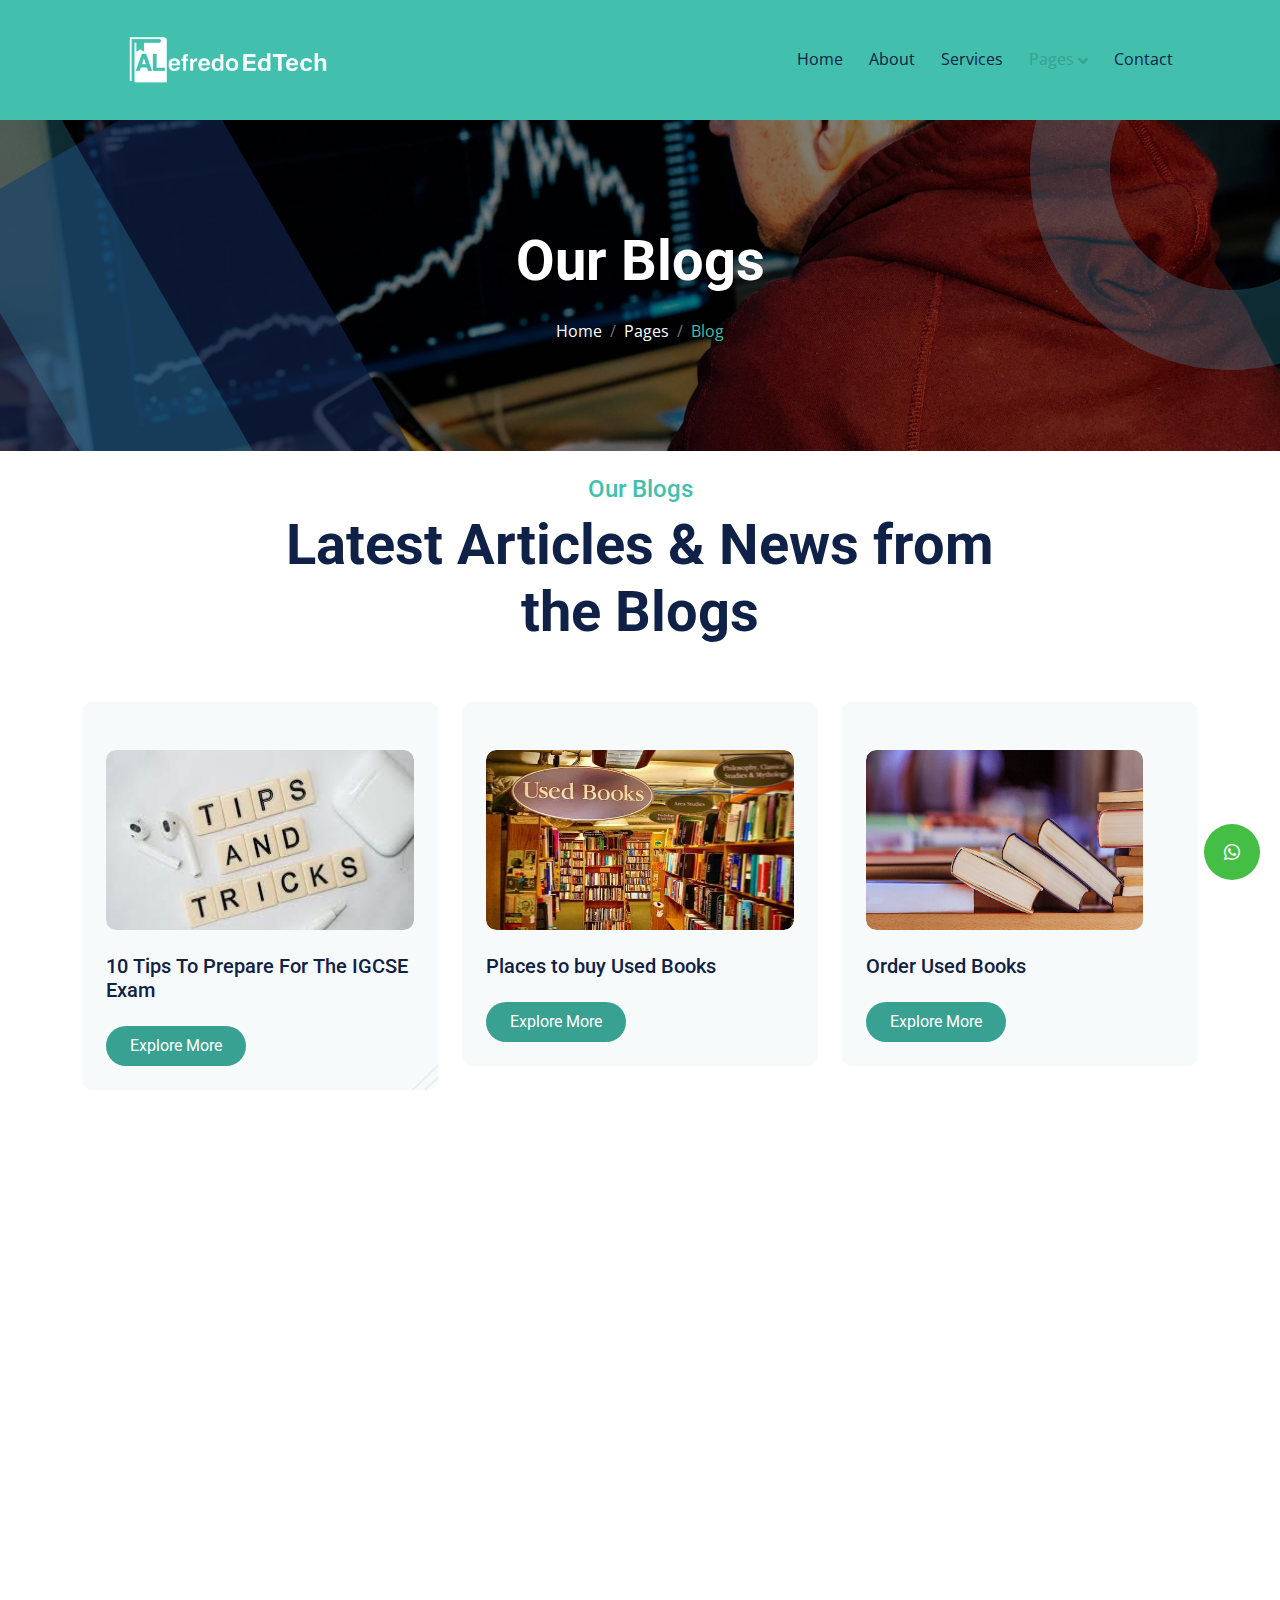
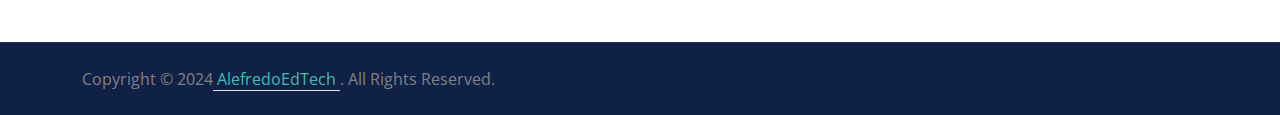
<file: blog.html>
<!DOCTYPE html>
<html lang="en">

    <head>
        <meta charset="utf-8">
        <title>AlefredoEdTech</title>
        <meta content="width=device-width, initial-scale=1.0" name="viewport">
        <meta content="" name="keywords">
        <meta content="" name="description">

        <!-- Google Web Fonts -->
        <link rel="preconnect" href="https://fonts.googleapis.com">
        <link rel="preconnect" href="https://fonts.gstatic.com" crossorigin>
        <link href="https://fonts.googleapis.com/css2?family=Open+Sans:wght@400;500;600;700&family=Roboto:wght@400;500;700&display=swap" rel="stylesheet"> 

        <!-- Icon Font Stylesheet -->
        <link rel="stylesheet" href="https://use.fontawesome.com/releases/v5.15.4/css/all.css"/>
        <link href="https://cdn.jsdelivr.net/npm/bootstrap-icons@1.4.1/font/bootstrap-icons.css" rel="stylesheet">

        <!-- Libraries Stylesheet -->
        <link rel="stylesheet" href="https://cdnjs.cloudflare.com/ajax/libs/animate.css/4.1.1/animate.min.css"/>
        <link href="lib/animate/animate.min.css" rel="stylesheet">
        <link href="lib/owlcarousel/assets/owl.carousel.min.css" rel="stylesheet">
        <link href="lib/lightbox/css/lightbox.min.css" rel="stylesheet">


        <!-- Customized Bootstrap Stylesheet -->
        <link href="css/bootstrap.min.css" rel="stylesheet">

        <!-- Template Stylesheet -->
        <link href="css/style.css" rel="stylesheet">
    </head>

    <body>

        <!-- Spinner Start -->
        <div id="spinner" class="show bg-white position-fixed translate-middle w-100 vh-100 top-50 start-50 d-flex align-items-center justify-content-center">
            <div class="spinner-border text-primary" style="width: 3rem; height: 3rem;" role="status">
                <span class="sr-only">Loading...</span>
            </div>
        </div>
        <!-- Spinner End -->

        <div class="container-fluid sticky-top px-0">
            <div class="position-absolute " style="left: 0; top: 0; width: 100%; height: 100%; background-color:#42BFAD">
            </div>
            <div class="container px-0">
                <nav class="navbar navbar-expand-lg   py-3 px-4" style="background-color:#42BFAD">
                    <a href="index.html" class="navbar-brand p-0">
                        <h1 style="color: #38A192;" class="m-0"><img class="mt-2 d-none d-sm-block" height="80" width: auto; src="img/alefredoedtechimg-removebg-preview.png"></h1>
                        <!-- <img src="img/logo.png" alt="Logo"> -->
                    </a>
                    <button class="navbar-toggler" type="button" data-bs-toggle="collapse" data-bs-target="#navbarCollapse">
                        <span class="fa fa-bars"></span>
                    </button>
                    <div class="collapse navbar-collapse" id="navbarCollapse">
                        <div class="navbar-nav ms-auto py-0">
                            <a href="index.html" class="nav-item nav-link ">Home</a>
                            <a href="about.html" class="nav-item nav-link">About</a>
                            <a href="services.html#Services" class="nav-item nav-link">Services</a>


                          
                            <div class="nav-item dropdown">
                                <a href="#" class="nav-link active dropdown-toggle" data-bs-toggle="dropdown">Pages</a>
                                <div class="dropdown-menu m-0">
                                    <a href="blog.html" class="dropdown-item">Our Blog</a>
                                    <!-- <a href="team.html" class="dropdown-item">Our Team</a>
                                    <a href="testimonial.html" class="dropdown-item">Testimonial</a> -->
                                    <a href="faqs.html" class="dropdown-item">FAQs</a>
                                    <!-- <a href="404.html" class="dropdown-item">404 Page</a> -->
                                </div>
                            </div>
                            <a href="contact.html" class="nav-item nav-link">Contact</a>
                        </div>
                     
                    </div>
                </nav>
            </div>
        </div>
        <!-- Navbar & Hero End -->

        <!-- Modal Search Start -->
        <div class="modal fade" id="searchModal" tabindex="-1" aria-labelledby="exampleModalLabel" aria-hidden="true">
            <div class="modal-dialog modal-fullscreen">
                <div class="modal-content rounded-0">
                    <div class="modal-header">
                        <h4 class="modal-title mb-0" id="exampleModalLabel">Search by keyword</h4>
                        <button type="button" class="btn-close" data-bs-dismiss="modal" aria-label="Close"></button>
                    </div>
                    <div class="modal-body d-flex align-items-center">
                        <div class="input-group w-75 mx-auto d-flex">
                            <input type="search" class="form-control p-3" placeholder="keywords" aria-describedby="search-icon-1">
                            <span id="search-icon-1" class="input-group-text p-3"><i class="fa fa-search"></i></span>
                        </div>
                    </div>
                </div>
            </div>
        </div>
        <!-- Modal Search End -->

        <!-- Header Start -->
        <div class="container-fluid bg-breadcrumb">
            <div class="bg-breadcrumb-single"></div>
            <div class="container text-center py-5" style="max-width: 900px;">
                <h4 class="text-white display-4 mb-4 wow fadeInDown" data-wow-delay="0.1s">Our Blogs</h4>
                <ol class="breadcrumb justify-content-center mb-0 wow fadeInDown" data-wow-delay="0.3s">
                    <li class="breadcrumb-item"><a href="index.html">Home</a></li>
                    <li class="breadcrumb-item"><a href="#">Pages</a></li>
                    <li class="breadcrumb-item active " style="color: #42BFAD;">Blog</li>
                </ol>    
            </div>
        </div>
        <!-- Header End -->

        <!-- Blog Start -->
         <br>
        <div class="container-fluid blog pb-5" id="blog">
            <div class="container pb-5">
                <div class="text-center mx-auto pb-5 wow fadeInUp" data-wow-delay="0.1s" style="max-width: 800px;">
                    <h4 style="color: #42BFAD;">Our Blogs</h4>
                    <h1 class="display-4">Latest Articles & News from the Blogs</h1>
                </div>
                <div class="row g-4 justify-content-center">
                    <div class="col-md-6 col-lg-6 col-xl-4 wow fadeInUp" data-wow-delay="0.1s">
                        <div class="blog-item bg-light rounded p-4" style="background-image: url(img/bg.png);">
                            <div class="mb-4">
                                <!-- <h4 class="text-primary mb-2">Investment</h4> -->
                                <div class="d-flex justify-content-between">
                                    <!-- <p class="mb-0"><span class="text-dark fw-bold">On</span> Mar 14, 2024</p>
                                    <p class="mb-0"><span class="text-dark fw-bold">By</span> Mark D. Brock</p> -->
                                </div>
                            </div>
                            <div class="project-img">
                                <img src="img/tips.jpg" class="img-fluid  rounded" alt="Image" style="height: 180px; width: auto;">
                                <!-- <div class="blog-plus-icon">
                                    <a href="img/tips.jpg" data-lightbox="blog-1" class="btn btn-primary btn-md-square rounded-pill"><i class="fas fa-plus fa-1x"></i></a>
                                </div> -->
                            </div>
                            <div class="my-4">
                               <h5>10 Tips To Prepare For The IGCSE Exam</h5>
                            </div>
                            <a class="btn btn-primary rounded-pill py-2 px-4" href="https://alefredobooks.com/10-tips-to-prepare-for-the-igcse-exam/">Explore More</a>
                        </div>
                    </div>
                    <div class="col-md-6 col-lg-6 col-xl-4 wow fadeInUp" data-wow-delay="0.3s">
                        <div class="blog-item bg-light rounded p-4" style="background-image: url(img/bg.png);">
                            <div class="mb-4">
                          
                                <div class="d-flex justify-content-between">
                                    <!-- <p class="mb-0"><span class="text-dark fw-bold">On</span> Mar 14, 2024</p>
                                    <p class="mb-0"><span class="text-dark fw-bold">By</span> Mark D. Brock</p> -->
                                </div>
                            </div>
                            <div class="project-img">
                                <img src="img/used_books3.jpg" class="img-fluid  rounded" alt="Image"style="height: 180px; width: 320px;">
                                <!-- <div class="blog-plus-icon">
                                    <a href="img/blog-2.jpg" data-lightbox="blog-2" class="btn btn-primary btn-md-square rounded-pill"><i class="fas fa-plus fa-1x"></i></a>
                                </div> -->
                            </div>
                            <div class="my-4">
                                <h5>Places to buy Used Books</h5>
                            </div>
                            <a class="btn btn-primary rounded-pill py-2 px-4"  href="https://alefredobooks.com/places-to-buy-used-books/">Explore More</a>
                        </div>
                    </div>
                    <div class="col-md-6 col-lg-6 col-xl-4 wow fadeInUp" data-wow-delay="0.5s">
                        <div class="blog-item bg-light rounded p-4" style="background-image: url(img/bg.png);">
                            <div class="mb-4">
                             
                                <div class="d-flex justify-content-between">
                                    <!-- <p class="mb-0"><span class="text-dark fw-bold">On</span> Mar 14, 2024</p>
                                    <p class="mb-0"><span class="text-dark fw-bold">By</span> Mark D. Brock</p> -->
                                </div>
                            </div>
                            <div class="project-img">
                                <img src="img/places.png" class="img-fluid rounded" style="width: 90%; height:180px" alt="Image">

                               
                            </div>
                            <div class="my-4">
                                <h5>Order Used Books</h5>
                            </div>
                            <a class="btn btn-primary rounded-pill py-2 px-4" href="https://alefredobooks.com/order-used-books/">Explore More</a>
                        </div>
                    </div>
                </div>
            </div>
        </div>
        <!-- Blog End -->
  
  








     <!-- Footer Start -->
     <div class="container-fluid footer py-5 wow fadeIn" data-wow-delay="0.2s">
        <div class="container py-5">
            <div class="row g-5">
                <div class="col-md-6 col-lg-6 col-xl-3">
                    <div class="footer-item d-flex flex-column">
                        <div class="footer-item">
                            <h4 class="text-white mb-4">Contact Us</h4>
                            <p class="mb-3">
                                <a href="tel:+962786494949">JOR  +962 786 49 49 49</a>
                              </p>
                              <p class="mb-3">
                                <a href="tel:+971562573800">UAE  +971 562 57 38 00</a>
                              </p>
                              <p class="mb-3">
                                <a href="mailto:info@Alefredoedtech.com">info@Alefredoedtech.com</a>
                              </p>
                              
                              <div class="position-relative mx-auto rounded-pill">
                                <input class="form-control rounded-pill  py-3 ps-4 pe-5" type="text" placeholder="Enter your email" style="width: 290px; height: auto;">
                                <button type="button" class="btn btn-primary rounded-pill position-absolute top-0 end-0 py-2 mt-2 me-2">SignUp</button>
                            </div>
                        </div>
                    </div>
                </div>
                <div class="col-md-6 col-lg-6 col-xl-3">
                    <div class="footer-item d-flex flex-column">
                        <h4 class="text-white mb-4">Explore</h4>
                        <a href="#"><i class="fas fa-angle-right me-2"></i> Home</a>
                        <a href="#Services"><i class="fas fa-angle-right me-2"></i> Services</a>
                        <a href="about.html"><i class="fas fa-angle-right me-2"></i> About Us</a>
                       
                        <a href="contact.html"><i class="fas fa-angle-right me-2"></i> Contact Us</a>
                    </div>
                </div>
                
                <div class="col-md-6 col-lg-6 col-xl-3">
                    <div class="footer-item d-flex flex-column">
                        <div class="footer-title">
                            <h4 class="text-white mb-4">Social Media</h4>
                            <h5 class="text-white mb-4">Alefredo Books </h5>
                            <div class="social-links-container">
                                <div class="social-links">
                                    <a class="btn btn-light btn-md-square me-2" href="https://web.facebook.com/Alefredobooks/?_rdc=1&_rdr">
                                        <i class="fab fa-facebook-f"></i>
                                    </a>
                                    <a class="btn btn-light btn-md-square me-2" href="">
                                        <i class="fab"></i> X
                                    </a>
                                    <a class="btn btn-light btn-md-square me-2" href="https://www.instagram.com/alefredobooks/">
                                        <i class="fab fa-instagram"></i>
                                    </a>
                                    <a class="btn btn-light btn-md-square me-2" href="https://www.linkedin.com/company/alefredo-books/">
                                        <i class="fab fa-linkedin-in"></i>
                                    </a>
                                    <a class="btn btn-light btn-md-square me-2" href="https://www.youtube.com/@alefredobooks2537">
                                        <i class="fab fa-youtube"></i>
                                    </a>
                                </div>
                                
                            </div>
                        </div>
                        <br>
                
                        <div class="footer-title">
                            <h5 class="text-white mb-4">Alefredo Exams</h5>
                            <div class="social-links-container">
                                <div class="social-links">
                                    <a class="btn btn-light btn-md-square me-2" href="https://web.facebook.com/profile.php?id=61552539836658&_rdc=1&_rdr">
                                        <i class="fab fa-facebook-f"></i>
                                    </a>
                                    <a class="btn btn-light btn-md-square me-2" href="https://x.com/Alefredoexam">
                                        <i class="fab"></i> X
                                    </a>
                                    <a class="btn btn-light btn-md-square me-2" href="https://www.instagram.com/alefredoexams/">
                                        <i class="fab fa-instagram"></i>
                                    </a>
                                    <a class="btn btn-light btn-md-square me-2" href="https://www.linkedin.com/company/alefredo-books/">
                                        <i class="fab fa-linkedin-in"></i>
                                    </a>
                                    <a class="btn btn-light btn-md-square me-2" href="https://www.youtube.com/channel/UCOudDb-aWb8PlPimhQYe53A">
                                        <i class="fab fa-youtube"></i>
                                    </a>
                                </div>
                            </div>
                        </div>
                <br>
                        <div class="footer-title">
                            <h5 class="text-white mb-4">Alefredo Books UAE</h5>
                            <div class="social-links-container">
                                <div class="social-links">
                                    <a class="btn btn-light btn-md-square me-2" href="https://web.facebook.com/Alefredobooks/?_rdc=1&_rdr">
                                        <i class="fab fa-facebook-f"></i>
                                    </a>
                                    <a class="btn btn-light btn-md-square me-2" href="https://x.com/i/flow/login?redirect_after_login=%2FAlefredoB">
                                        <i class="fab"></i> X
                                    </a>
                                    <a class="btn btn-light btn-md-square me-2" href="https://www.instagram.com/alefredobooks.uae/">
                                        <i class="fab fa-instagram"></i>
                                    </a>
                                    <a class="btn btn-light btn-md-square me-2" href="https://www.linkedin.com/company/alefredo-books/">
                                        <i class="fab fa-linkedin-in"></i>
                                    </a>
                                    <a class="btn btn-light btn-md-square me-2" href="https://www.youtube.com/@alefredobooks2537">
                                        <i class="fab fa-youtube"></i>
                                    </a>
                                </div>
                            </div>
                        </div>
                    </div>
                </div>

                <style>
 .footer-title {
position: relative;
cursor: pointer; /* Change cursor to pointer for better UX */
}

.social-links-container {
display: none; /* Hide social links by default */
margin-top: 10px; /* Add space between title and icons */
}

.footer-title:hover .social-links-container {
display: flex; /* Show social links on hover */
flex-direction: row; /* Align icons horizontally */
flex-wrap: nowrap; /* Prevent wrapping of icons */
justify-content: flex-start; /* Align icons to the left */
}

.social-links {
display: flex; /* Use flexbox for horizontal alignment */
gap: 10px; /* Add spacing between icons */
}
           </style>
              
            
            </div>
        </div>
    </div>
    <!-- Footer End -->



   <!-- Footer Start -->
   <!-- <div class="container-fluid footer py-5 wow fadeIn" data-wow-delay="0.2s">
    <div class="container py-5">
        <div class="row g-5">
            <div class="col-md-6 col-lg-6 col-xl-3">
                <div class="footer-item d-flex flex-column">
                    <div class="footer-item">
                        <h4 class="text-white mb-4">Contact Us</h4>
                        <p class="mb-3">
                            <a href="tel:+962786494949">JOR  +962 786 49 49 49</a>
                          </p>
                          <p class="mb-3">
                            <a href="tel:+971562573800">UAE  +971 562 57 38 00</a>
                          </p>
                          <p class="mb-3">
                            <a href="mailto:info@Alefredoedtech.com">info@Alefredoedtech.com</a>
                          </p>
                          
                        <div class="position-relative mx-auto rounded-pill">
                            <input class="form-control rounded-pill w-100 py-3 ps-4 pe-5" type="text" placeholder="Enter your email">
                            <button type="button" class="btn btn-primary rounded-pill position-absolute top-0 end-0 py-2 mt-2 me-2">SignUp</button>
                        </div>
                    </div>
                </div>
            </div>
            <div class="col-md-6 col-lg-6 col-xl-3">
                <div class="footer-item d-flex flex-column">
                    <h4 class="text-white mb-4">Explore</h4>
                    <a href="#"><i class="fas fa-angle-right me-2"></i> Home</a>
                    <a href="#Services"><i class="fas fa-angle-right me-2"></i> Services</a>
                    <a href="#"><i class="fas fa-angle-right me-2"></i> About Us</a>
                   
                    <a href="contact.html"><i class="fas fa-angle-right me-2"></i> Contact Us</a>
                </div>
            </div>
            <div class="col-md-6 col-lg-6 col-xl-3">
                <div class="footer-item d-flex flex-column">
                    <h4 class="text-white mb-4">Contact Info</h4>
                  
                    <h5 class="text-white">
                        Alefredo Books</h5>
                    <div class="d-flex align-items-center">
                        <a class="btn btn-light btn-md-square me-2" href="https://web.facebook.com/Alefredobooks/?_rdc=1&_rdr"><i class="fab fa-facebook-f"></i></a>
                        <a class="btn btn-light btn-md-square me-2" href="">
                            <i class="fab "></i> X
                          </a>
                        <a class="btn btn-light btn-md-square me-2" href="https://www.instagram.com/alefredobooks/"><i class="fab fa-instagram"></i></a>
                        <a class="btn btn-light btn-md-square me-2" href="https://www.linkedin.com/company/alefredo-books/"><i class="fab fa-linkedin-in"></i></a>
                        <a class="btn btn-light btn-md-square me-2" href="https://www.youtube.com/@alefredobooks2537"><i class="fab fa-youtube"></i></a>

                     
                          
                    </div>
                    <h5 class="text-white">
                        Alefredo Exams</h5>
                    <div class="d-flex align-items-center">
                        <a class="btn btn-light btn-md-square me-2" href="https://web.facebook.com/profile.php?id=61552539836658&_rdc=1&_rdr"><i class="fab fa-facebook-f"></i></a>
                        <a class="btn btn-light btn-md-square me-2" href="https://x.com/Alefredoexam">
                            <i class="fab "></i> X
                          </a>
                        <a class="btn btn-light btn-md-square me-2" href="https://www.instagram.com/alefredoexams/"><i class="fab fa-instagram"></i></a>
                        <a class="btn btn-light btn-md-square me-2" href="https://www.linkedin.com/company/alefredo-books/"><i class="fab fa-linkedin-in"></i></a>
                        <a class="btn btn-light btn-md-square me-2" href="https://www.youtube.com/channel/UCOudDb-aWb8PlPimhQYe53A"><i class="fab fa-youtube"></i></a>

                     
                          
                    </div>
                </div>
                <h5 class="text-white">
                    Alefredo Books UAE</h5>
                <div class="d-flex align-items-center">
                    <a class="btn btn-light btn-md-square me-2" href="https://web.facebook.com/Alefredobooks/?_rdc=1&_rdr"><i class="fab fa-facebook-f"></i></a>
                    <a class="btn btn-light btn-md-square me-2" href="https://x.com/i/flow/login?redirect_after_login=%2FAlefredoB">
                        <i class="fab "></i> X
                      </a>
                    <a class="btn btn-light btn-md-square me-2" href="https://www.instagram.com/alefredobooks.uae/"><i class="fab fa-instagram"></i></a>
                    <a class="btn btn-light btn-md-square me-2" href="https://www.linkedin.com/company/alefredo-books/"><i class="fab fa-linkedin-in"></i></a>
                    <a class="btn btn-light btn-md-square me-2" href="https://www.youtube.com/@alefredobooks2537"><i class="fab fa-youtube"></i></a>

                 
                      
                </div>
            </div>
          
        
        </div>
    </div>
</div> -->
<!-- Footer End -->


      <!-- Copyright Start -->
      <div class="container-fluid copyright py-4">
        <div class="container">
            <div class="row g-4 align-items-center">
                <div class="col-md-6 text-center text-md-start mb-md-0">
                    <span class="text-body">Copyright © 2024<a href="#" class="border-bottom " style="color: #42BFAD;" > AlefredoEdTech  </a>. All Rights Reserved. </span>
                </div>
                <div class="col-md-6 text-center text-md-end text-body">
                    <!--/*** This template is free as long as you keep the below author’s credit link/attribution link/backlink. ***/-->
                    <!--/*** If you'd like to use the template without the below author’s credit link/attribution link/backlink, ***/-->
                    <!--/*** you can purchase the Credit Removal License from "https://htmlcodex.com/credit-removal". ***/-->
                </div>
            </div>
        </div>
    </div>
    <!-- Copyright End -->


        <!-- Back to Top -->
        <a href="https://wa.me/962786494949" 
   class="btny btn-lg-square whatsapp-btn" 
   style="color: #fff; background-color: rgb(69, 190, 69);">
    <i class="bi bi-whatsapp"></i>
</a>
<style>
    .whatsapp-btn {
      position: fixed; /* Fixes the button on the screen */
      bottom: 20px; /* Distance from the bottom */
      right: 20px; /* Distance from the right */
      z-index: 1000; /* Ensures it stays on top of other elements */
      padding: 10px; /* Optional padding */
      border-radius: 50%; /* Makes the button circular */
    }
  </style>
  
        
    <!-- JavaScript Libraries -->
    <script src="https://ajax.googleapis.com/ajax/libs/jquery/3.6.4/jquery.min.js"></script>
    <script src="https://cdn.jsdelivr.net/npm/bootstrap@5.0.0/dist/js/bootstrap.bundle.min.js"></script>
    <script src="lib/wow/wow.min.js"></script>
    <script src="lib/easing/easing.min.js"></script>
    <script src="lib/waypoints/waypoints.min.js"></script>
    <script src="lib/counterup/counterup.min.js"></script>
    <script src="lib/owlcarousel/owl.carousel.min.js"></script>
    <script src="lib/lightbox/js/lightbox.min.js"></script>
    

    <!-- Template Javascript -->
    <script src="js/main.js"></script>
    </body>

</html>
</file>
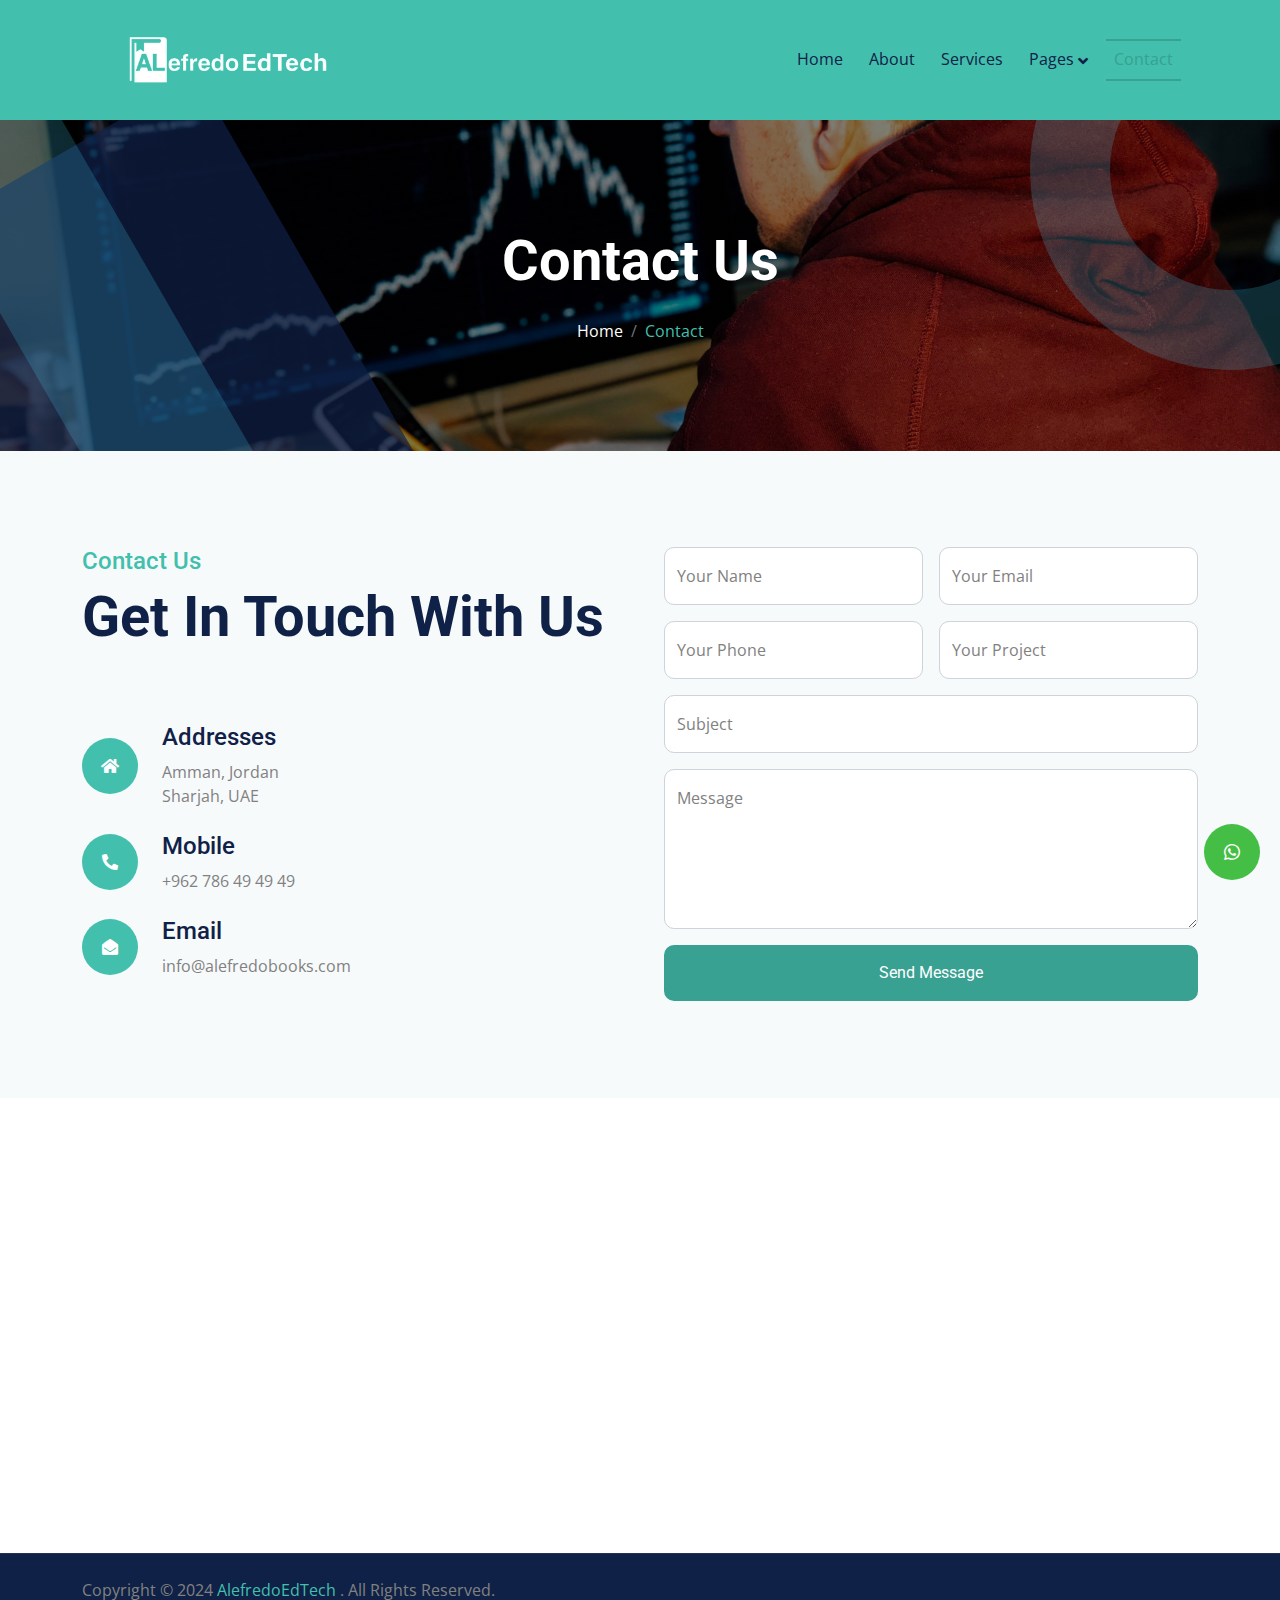
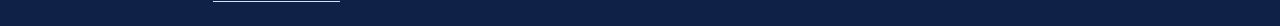
<file: contact.html>
<!DOCTYPE html>
<html lang="en">

    <head>
        <meta charset="utf-8">
        <title>AlefredoEdTech</title>
        <meta content="width=device-width, initial-scale=1.0" name="viewport">
        <meta content="" name="keywords">
        <meta content="" name="description">

        <!-- Google Web Fonts -->
        <link rel="preconnect" href="https://fonts.googleapis.com">
        <link rel="preconnect" href="https://fonts.gstatic.com" crossorigin>
        <link href="https://fonts.googleapis.com/css2?family=Open+Sans:wght@400;500;600;700&family=Roboto:wght@400;500;700&display=swap" rel="stylesheet"> 

        <!-- Icon Font Stylesheet -->
        <link rel="stylesheet" href="https://use.fontawesome.com/releases/v5.15.4/css/all.css"/>
        <link href="https://cdn.jsdelivr.net/npm/bootstrap-icons@1.4.1/font/bootstrap-icons.css" rel="stylesheet">

        <!-- Libraries Stylesheet -->
        <link rel="stylesheet" href="https://cdnjs.cloudflare.com/ajax/libs/animate.css/4.1.1/animate.min.css"/>
        <link href="lib/animate/animate.min.css" rel="stylesheet">
        <link href="lib/owlcarousel/assets/owl.carousel.min.css" rel="stylesheet">
        <link href="lib/lightbox/css/lightbox.min.css" rel="stylesheet">


        <!-- Customized Bootstrap Stylesheet -->
        <link href="css/bootstrap.min.css" rel="stylesheet">

        <!-- Template Stylesheet -->
        <link href="css/style.css" rel="stylesheet">
    </head>

    <body>

        <!-- Spinner Start -->
        <div id="spinner" class="show bg-white position-fixed translate-middle w-100 vh-100 top-50 start-50 d-flex align-items-center justify-content-center">
            <div class="spinner-border text-primary" style="width: 3rem; height: 3rem;" role="status">
                <span class="sr-only">Loading...</span>
            </div>
        </div>
        <!-- Spinner End -->


         <!-- Navbar & Hero Start -->
         <div class="container-fluid sticky-top px-0">
            <div class="position-absolute " style="left: 0; top: 0; width: 100%; height: 100%; background-color:#42BFAD">
            </div>
            <div class="container px-0">
                <nav class="navbar navbar-expand-lg   py-3 px-4" style="background-color:#42BFAD">
                    <a href="index.html" class="navbar-brand p-0">
                        <h1 style="color: #38A192;" class="m-0"><img class="mt-2 d-none d-sm-block" height="80" width: auto; src="img/alefredoedtechimg-removebg-preview.png"></h1>
                        <!-- <img src="img/logo.png" alt="Logo"> -->
                    </a>
                    <button class="navbar-toggler" type="button" data-bs-toggle="collapse" data-bs-target="#navbarCollapse">
                        <span class="fa fa-bars"></span>
                    </button>
                    <div class="collapse navbar-collapse" id="navbarCollapse">
                        <div class="navbar-nav ms-auto py-0">
                            <a href="index.html" class="nav-item nav-link ">Home</a>
                            <a href="about.html" class="nav-item nav-link">About</a>
                            <a href="services.html#Services" class="nav-item nav-link">Services</a>
                          
                            <div class="nav-item dropdown">
                                <a href="#" class="nav-link dropdown-toggle" data-bs-toggle="dropdown">Pages</a>
                                <div class="dropdown-menu m-0">
                                    <a href="blog.html" class="dropdown-item">Our Blog</a>
                       
                                    <a href="faqs.html" class="dropdown-item">FAQs</a>
                         
                                </div>
                            </div>
                            <a href="contact.html" class="nav-item nav-link active">Contact</a>
                        </div>
                     
                    </div>
                </nav>
            </div>
        </div>
        <!-- Navbar & Hero End -->

        <!-- Modal Search Start -->
        <div class="modal fade" id="searchModal" tabindex="-1" aria-labelledby="exampleModalLabel" aria-hidden="true">
            <div class="modal-dialog modal-fullscreen">
                <div class="modal-content rounded-0">
                    <div class="modal-header">
                        <h4 class="modal-title mb-0" id="exampleModalLabel">Search by keyword</h4>
                        <button type="button" class="btn-close" data-bs-dismiss="modal" aria-label="Close"></button>
                    </div>
                    <div class="modal-body d-flex align-items-center">
                        <div class="input-group w-75 mx-auto d-flex">
                            <input type="search" class="form-control p-3" placeholder="keywords" aria-describedby="search-icon-1">
                            <span id="search-icon-1" class="input-group-text p-3"><i class="fa fa-search"></i></span>
                        </div>
                    </div>
                </div>
            </div>
        </div>
        <!-- Modal Search End -->

        <!-- Header Start -->
        <div class="container-fluid bg-breadcrumb">
            <div class="bg-breadcrumb-single"></div>
            <div class="container text-center py-5" style="max-width: 900px;">
                <h4 class="text-white display-4 mb-4 wow fadeInDown" data-wow-delay="0.1s">Contact Us</h4>
                <ol class="breadcrumb justify-content-center mb-0 wow fadeInDown" data-wow-delay="0.3s">
                    <li class="breadcrumb-item"><a href="index.html">Home</a></li>
                    <li class="breadcrumb-item active " style="color: #42BFAD;">Contact</li>
                </ol>    
            </div>
        </div>
        <!-- Header End -->

        <!-- Contact Start -->
        <div class="container-fluid contact bg-light py-5">
            <div class="container py-5">
                <div class="row g-5">
                    <div class="col-lg-6 wow fadeInLeft" data-wow-delay="0.1s">
                        <div class="contact-item">
                            <div class="pb-5">
                                <h4  style="color: #42BFAD;">Contact Us</h4>
                                <h1 class="display-4 mb-4">Get In Touch With Us</h1>
                            </div>
                            <div class="d-flex align-items-center mb-4">
                                <div class=" btn-lg-square rounded-circle p-4" style="background-color: #42BFAD;"><i class="fa fa-home text-white"></i></div>
                                <div class="ms-4">
                                    <h4>Addresses</h4>
                                    <p class="mb-0">Amman, Jordan</p>
                                    <p class="mb-0"> Sharjah, UAE</p>
                                </div>
                            </div>
                            <div class="d-flex align-items-center mb-4">
                                <div class=" btn-lg-square rounded-circle p-2" style="background-color: #42BFAD;"><i class="fa fa-phone-alt text-white"></i></div>
                                <div class="ms-4">
                                    <h4>Mobile</h4>
                                    <p class="mb-0"> +962 786 49 49 49</p>
                                </div>
                            </div>
                            <div class="d-flex align-items-center mb-4">
                                <div class=" btn-lg-square rounded-circle p-2" style="background-color: #42BFAD;"><i class="fa fa-envelope-open text-white"></i></div>
                                <div class="ms-4">
                                    <h4>Email</h4>
                                    <p class="mb-0"><a>info@alefredobooks.com</a></p>
                                </div>
                            </div>
                        </div>
                    </div>
                    <div class="col-lg-6 wow fadeInRight" data-wow-delay="0.3s">
                        <form>
                            <div class="row g-3">
                                <div class="col-lg-12 col-xl-6">
                                    <div class="form-floating">
                                        <input type="text" class="form-control" id="name" placeholder="Your Name">
                                        <label for="name">Your Name</label>
                                    </div>
                                </div>
                                <div class="col-lg-12 col-xl-6">
                                    <div class="form-floating">
                                        <input type="email" class="form-control" id="email" placeholder="Your Email">
                                        <label for="email">Your Email</label>
                                    </div>
                                </div>
                                <div class="col-lg-12 col-xl-6">
                                    <div class="form-floating">
                                        <input type="phone" class="form-control" id="phone" placeholder="Phone">
                                        <label for="phone">Your Phone</label>
                                    </div>
                                </div>
                                <div class="col-lg-12 col-xl-6">
                                    <div class="form-floating">
                                        <input type="text" class="form-control" id="project" placeholder="Project">
                                        <label for="project">Your Project</label>
                                    </div>
                                </div>
                                <div class="col-12">
                                    <div class="form-floating">
                                        <input type="text" class="form-control" id="subject" placeholder="Subject">
                                        <label for="subject">Subject</label>
                                    </div>
                                </div>
                                <div class="col-12">
                                    <div class="form-floating">
                                        <textarea class="form-control" placeholder="Leave a message here" id="message" style="height: 160px"></textarea>
                                        <label for="message">Message</label>
                                    </div>
                                </div>
                                <div class="col-12">
                                    <button class="btn btn-primary w-100 py-3">Send Message</button>
                                </div>
                            </div>
                        </form>
                    </div>
                 
                </div>
            </div>
        </div>
        <!-- Contact End -->

      <!-- Footer Start -->
      <div class="container-fluid footer py-5 wow fadeIn" data-wow-delay="0.2s">
        <div class="container py-5">
            <div class="row g-5">
                <div class="col-md-6 col-lg-6 col-xl-3">
                    <div class="footer-item d-flex flex-column">
                        <div class="footer-item">
                            <h4 class="text-white mb-4">Contact Us</h4>
                            <p class="mb-3">
                                <a href="tel:+962786494949">JOR  +962 786 49 49 49</a>
                              </p>
                              <p class="mb-3">
                                <a href="tel:+971562573800">UAE  +971 562 57 38 00</a>
                              </p>
                              <p class="mb-3">
                                <a href="mailto:info@Alefredoedtech.com">info@Alefredoedtech.com</a>
                              </p>
                              
                              <div class="position-relative mx-auto rounded-pill">
                                <input class="form-control rounded-pill  py-3 ps-4 pe-5" type="text" placeholder="Enter your email" style="width: 290px; height: auto;">
                                <button type="button" class="btn btn-primary rounded-pill position-absolute top-0 end-0 py-2 mt-2 me-2">SignUp</button>
                            </div>
                        </div>
                    </div>
                </div>
                <div class="col-md-6 col-lg-6 col-xl-3">
                    <div class="footer-item d-flex flex-column">
                        <h4 class="text-white mb-4">Explore</h4>
                        <a href="#"><i class="fas fa-angle-right me-2"></i> Home</a>
                        <a href="#Services"><i class="fas fa-angle-right me-2"></i> Services</a>
                        <a href="about.html"><i class="fas fa-angle-right me-2"></i> About Us</a>
                       
                        <a href="contact.html"><i class="fas fa-angle-right me-2"></i> Contact Us</a>
                    </div>
                </div>
                
                <div class="col-md-6 col-lg-6 col-xl-3">
                    <div class="footer-item d-flex flex-column">
                        <div class="footer-title">
                            <h4 class="text-white mb-4">Social Media</h4>
                            <h5 class="text-white mb-4">Alefredo Books </h5>
                            <div class="social-links-container">
                                <div class="social-links">
                                    <a class="btn btn-light btn-md-square me-2" href="https://web.facebook.com/Alefredobooks/?_rdc=1&_rdr">
                                        <i class="fab fa-facebook-f"></i>
                                    </a>
                                    <a class="btn btn-light btn-md-square me-2" href="">
                                        <i class="fab"></i> X
                                    </a>
                                    <a class="btn btn-light btn-md-square me-2" href="https://www.instagram.com/alefredobooks/">
                                        <i class="fab fa-instagram"></i>
                                    </a>
                                    <a class="btn btn-light btn-md-square me-2" href="https://www.linkedin.com/company/alefredo-books/">
                                        <i class="fab fa-linkedin-in"></i>
                                    </a>
                                    <a class="btn btn-light btn-md-square me-2" href="https://www.youtube.com/@alefredobooks2537">
                                        <i class="fab fa-youtube"></i>
                                    </a>
                                </div>
                                
                            </div>
                        </div>
                        <br>
                
                        <div class="footer-title">
                            <h5 class="text-white mb-4">Alefredo Exams</h5>
                            <div class="social-links-container">
                                <div class="social-links">
                                    <a class="btn btn-light btn-md-square me-2" href="https://web.facebook.com/profile.php?id=61552539836658&_rdc=1&_rdr">
                                        <i class="fab fa-facebook-f"></i>
                                    </a>
                                    <a class="btn btn-light btn-md-square me-2" href="https://x.com/Alefredoexam">
                                        <i class="fab"></i> X
                                    </a>
                                    <a class="btn btn-light btn-md-square me-2" href="https://www.instagram.com/alefredoexams/">
                                        <i class="fab fa-instagram"></i>
                                    </a>
                                    <a class="btn btn-light btn-md-square me-2" href="https://www.linkedin.com/company/alefredo-books/">
                                        <i class="fab fa-linkedin-in"></i>
                                    </a>
                                    <a class="btn btn-light btn-md-square me-2" href="https://www.youtube.com/channel/UCOudDb-aWb8PlPimhQYe53A">
                                        <i class="fab fa-youtube"></i>
                                    </a>
                                </div>
                            </div>
                        </div>
                <br>
                        <div class="footer-title">
                            <h5 class="text-white mb-4">Alefredo Books UAE</h5>
                            <div class="social-links-container">
                                <div class="social-links">
                                    <a class="btn btn-light btn-md-square me-2" href="https://web.facebook.com/Alefredobooks/?_rdc=1&_rdr">
                                        <i class="fab fa-facebook-f"></i>
                                    </a>
                                    <a class="btn btn-light btn-md-square me-2" href="https://x.com/i/flow/login?redirect_after_login=%2FAlefredoB">
                                        <i class="fab"></i> X
                                    </a>
                                    <a class="btn btn-light btn-md-square me-2" href="https://www.instagram.com/alefredobooks.uae/">
                                        <i class="fab fa-instagram"></i>
                                    </a>
                                    <a class="btn btn-light btn-md-square me-2" href="https://www.linkedin.com/company/alefredo-books/">
                                        <i class="fab fa-linkedin-in"></i>
                                    </a>
                                    <a class="btn btn-light btn-md-square me-2" href="https://www.youtube.com/@alefredobooks2537">
                                        <i class="fab fa-youtube"></i>
                                    </a>
                                </div>
                            </div>
                        </div>
                    </div>
                </div>

                <style>
 .footer-title {
position: relative;
cursor: pointer; /* Change cursor to pointer for better UX */
}

.social-links-container {
display: none; /* Hide social links by default */
margin-top: 10px; /* Add space between title and icons */
}

.footer-title:hover .social-links-container {
display: flex; /* Show social links on hover */
flex-direction: row; /* Align icons horizontally */
flex-wrap: nowrap; /* Prevent wrapping of icons */
justify-content: flex-start; /* Align icons to the left */
}

.social-links {
display: flex; /* Use flexbox for horizontal alignment */
gap: 10px; /* Add spacing between icons */
}
           </style>
              
            
            </div>
        </div>
    </div>
    <!-- Footer End -->

      <!-- Copyright Start -->
      <div class="container-fluid copyright py-4">
        <div class="container">
            <div class="row g-4 align-items-center">
                <div class="col-md-6 text-center text-md-start mb-md-0">
                    <span class="text-body">Copyright © 2024<a href="#" class="border-bottom " style="color: #42BFAD;" > AlefredoEdTech  </a>. All Rights Reserved. </span>
                </div>
                <div class="col-md-6 text-center text-md-end text-body">
                    <!--/*** This template is free as long as you keep the below author’s credit link/attribution link/backlink. ***/-->
                    <!--/*** If you'd like to use the template without the below author’s credit link/attribution link/backlink, ***/-->
                    <!--/*** you can purchase the Credit Removal License from "https://htmlcodex.com/credit-removal". ***/-->
                </div>
            </div>
        </div>
    </div>
    <!-- Copyright End -->



        <!-- Back to Top -->
        <a href="https://wa.me/962786494949" 
   class="btny btn-lg-square whatsapp-btn" 
   style="color: #fff; background-color: rgb(69, 190, 69);">
    <i class="bi bi-whatsapp"></i>
</a>
<style>
    .whatsapp-btn {
      position: fixed; /* Fixes the button on the screen */
      bottom: 20px; /* Distance from the bottom */
      right: 20px; /* Distance from the right */
      z-index: 1000; /* Ensures it stays on top of other elements */
      padding: 10px; /* Optional padding */
      border-radius: 50%; /* Makes the button circular */
    }
  </style>
  
        
    <!-- JavaScript Libraries -->
    <script src="https://ajax.googleapis.com/ajax/libs/jquery/3.6.4/jquery.min.js"></script>
    <script src="https://cdn.jsdelivr.net/npm/bootstrap@5.0.0/dist/js/bootstrap.bundle.min.js"></script>
    <script src="lib/wow/wow.min.js"></script>
    <script src="lib/easing/easing.min.js"></script>
    <script src="lib/waypoints/waypoints.min.js"></script>
    <script src="lib/counterup/counterup.min.js"></script>
    <script src="lib/owlcarousel/owl.carousel.min.js"></script>
    <script src="lib/lightbox/js/lightbox.min.js"></script>
    

    <!-- Template Javascript -->
    <script src="js/main.js"></script>
    </body>

</html>
</file>
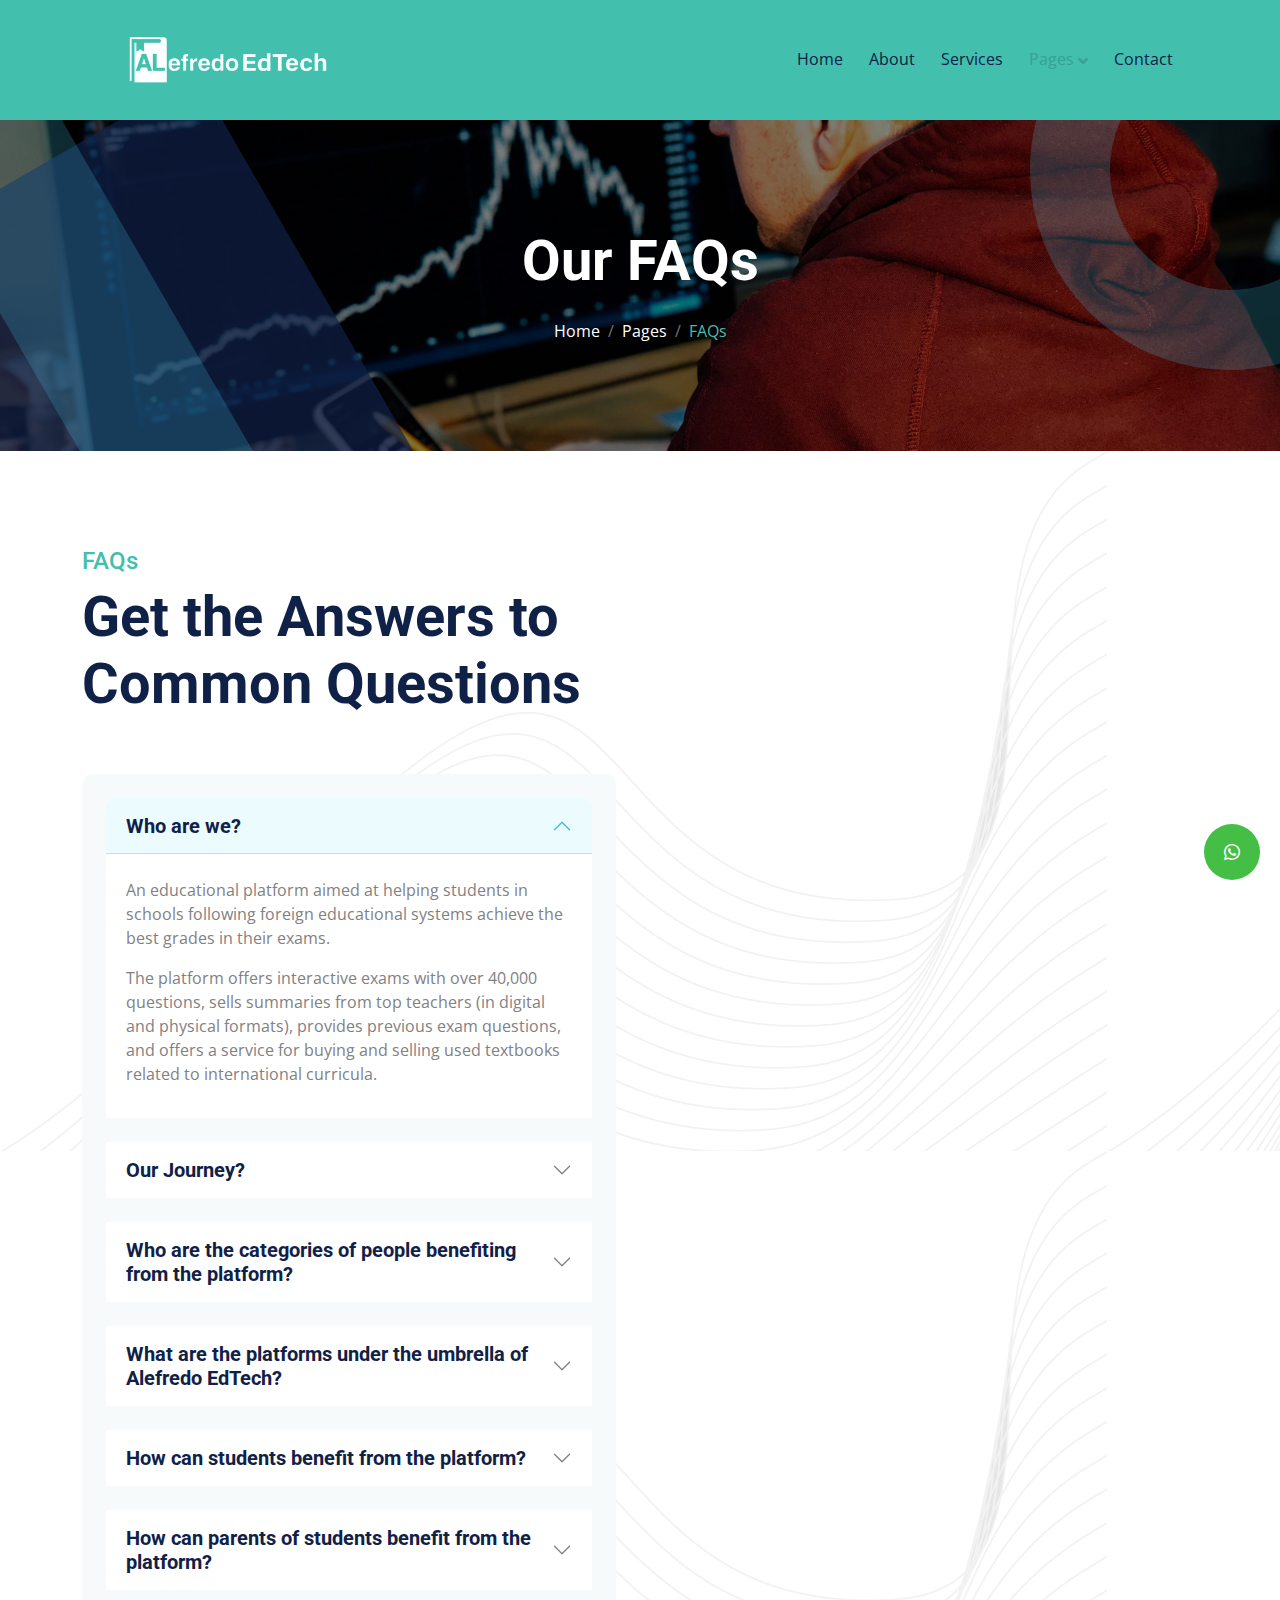
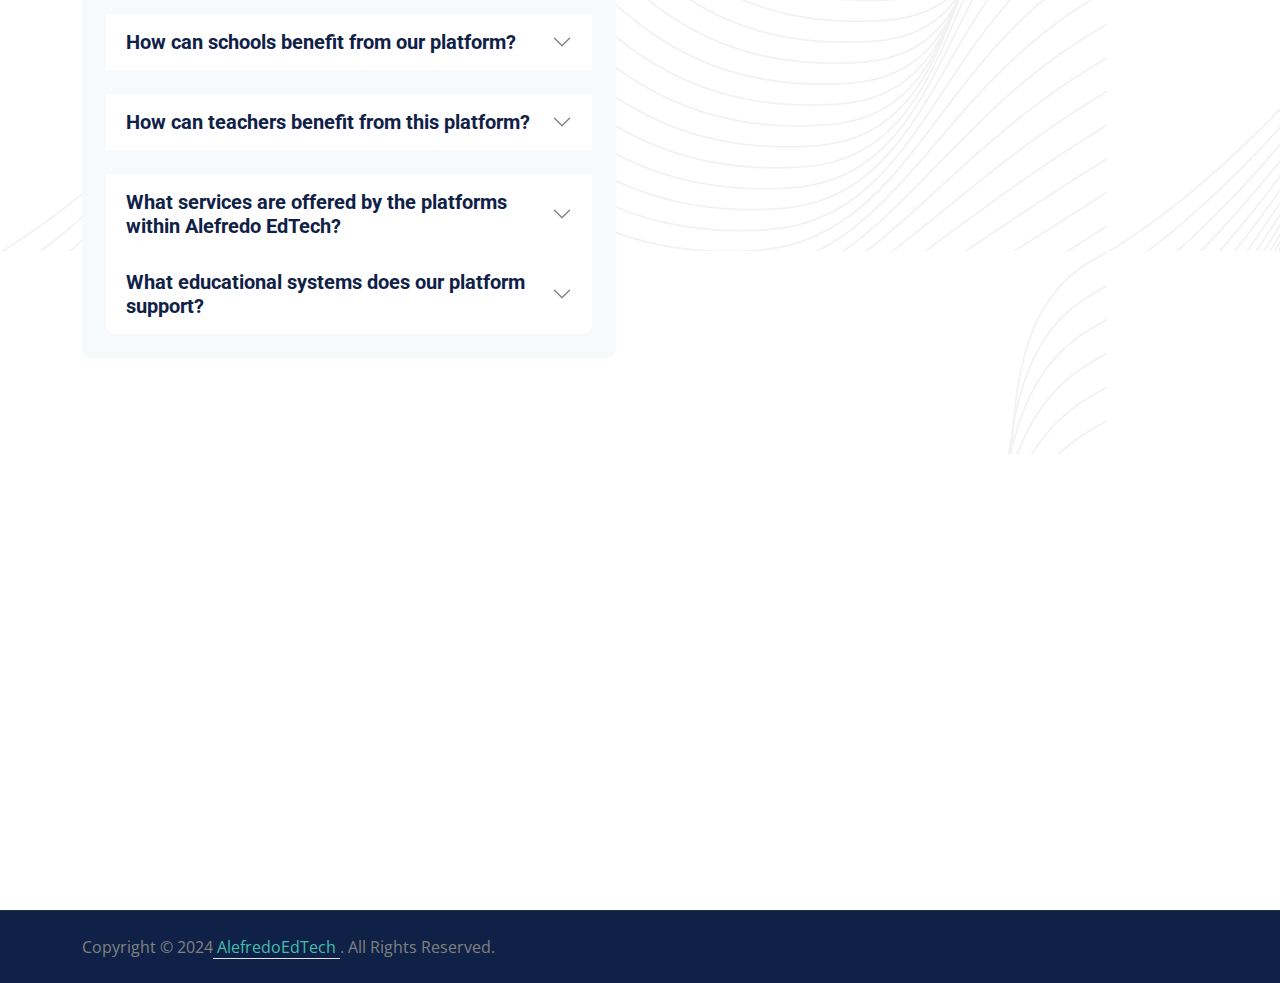
<file: faqs.html>
<!DOCTYPE html>
<html lang="en">

    <head>
        <meta charset="utf-8">
        <title>AlefredoEdTech</title>
        <meta content="width=device-width, initial-scale=1.0" name="viewport">
        <meta content="" name="keywords">
        <meta content="" name="description">

        <!-- Google Web Fonts -->
        <link rel="preconnect" href="https://fonts.googleapis.com">
        <link rel="preconnect" href="https://fonts.gstatic.com" crossorigin>
        <link href="https://fonts.googleapis.com/css2?family=Open+Sans:wght@400;500;600;700&family=Roboto:wght@400;500;700&display=swap" rel="stylesheet"> 

        <!-- Icon Font Stylesheet -->
        <link rel="stylesheet" href="https://use.fontawesome.com/releases/v5.15.4/css/all.css"/>
        <link href="https://cdn.jsdelivr.net/npm/bootstrap-icons@1.4.1/font/bootstrap-icons.css" rel="stylesheet">

        <!-- Libraries Stylesheet -->
        <link rel="stylesheet" href="https://cdnjs.cloudflare.com/ajax/libs/animate.css/4.1.1/animate.min.css"/>
        <link href="lib/animate/animate.min.css" rel="stylesheet">
        <link href="lib/owlcarousel/assets/owl.carousel.min.css" rel="stylesheet">
        <link href="lib/lightbox/css/lightbox.min.css" rel="stylesheet">


        <!-- Customized Bootstrap Stylesheet -->
        <link href="css/bootstrap.min.css" rel="stylesheet">

        <!-- Template Stylesheet -->
        <link href="css/style.css" rel="stylesheet">
    </head>

    <body>

        <!-- Spinner Start -->
        <div id="spinner" class="show bg-white position-fixed translate-middle w-100 vh-100 top-50 start-50 d-flex align-items-center justify-content-center">
            <div class="spinner-border text-primary" style="width: 3rem; height: 3rem;" role="status">
                <span class="sr-only">Loading...</span>
            </div>
        </div>
        <!-- Spinner End -->


        <!-- Topbar Start -->
    
        <!-- Topbar End -->


        <div class="container-fluid sticky-top px-0">
            <div class="position-absolute " style="left: 0; top: 0; width: 100%; height: 100%; background-color:#42BFAD">
            </div>
            <div class="container px-0">
                <nav class="navbar navbar-expand-lg   py-3 px-4" style="background-color:#42BFAD">
                    <a href="index.html" class="navbar-brand p-0">
                        <h1 style="color: #38A192;" class="m-0"><img class="mt-2 d-none d-sm-block" height="80" width: auto; src="img/alefredoedtechimg-removebg-preview.png"></h1>
                        <!-- <img src="img/logo.png" alt="Logo"> -->
                    </a>
                    <button class="navbar-toggler" type="button" data-bs-toggle="collapse" data-bs-target="#navbarCollapse">
                        <span class="fa fa-bars"></span>
                    </button>
                    <div class="collapse navbar-collapse" id="navbarCollapse">
                        <div class="navbar-nav ms-auto py-0">
                            <a href="index.html" class="nav-item nav-link ">Home</a>
                            <a href="about.html" class="nav-item nav-link">About</a>
                            <a href="services.html#Services" class="nav-item nav-link">Services</a>

                          
                            <div class="nav-item dropdown">
                                <a href="#" class="nav-link active dropdown-toggle" data-bs-toggle="dropdown" >Pages</a>
                                <div class="dropdown-menu m-0">
                                    <a href="blog.html" class="dropdown-item">Our Blog</a>
                                    <!-- <a href="team.html" class="dropdown-item">Our Team</a>
                                    <a href="testimonial.html" class="dropdown-item">Testimonial</a> -->
                                    <a href="faqs.html" class="dropdown-item" >FAQs</a>
                                    <!-- <a href="404.html" class="dropdown-item">404 Page</a> -->
                                </div>
                            </div>
                            <a href="contact.html" class="nav-item nav-link">Contact</a>
                        </div>
                     
                    </div>
                </nav>
            </div>
        </div>
        <!-- Navbar & Hero End -->

        <!-- Modal Search Start -->
        <div class="modal fade" id="searchModal" tabindex="-1" aria-labelledby="exampleModalLabel" aria-hidden="true">
            <div class="modal-dialog modal-fullscreen">
                <div class="modal-content rounded-0">
                    <div class="modal-header">
                        <h4 class="modal-title mb-0" id="exampleModalLabel">Search by keyword</h4>
                        <button type="button" class="btn-close" data-bs-dismiss="modal" aria-label="Close"></button>
                    </div>
                    <div class="modal-body d-flex align-items-center">
                        <div class="input-group w-75 mx-auto d-flex">
                            <input type="search" class="form-control p-3" placeholder="keywords" aria-describedby="search-icon-1">
                            <span id="search-icon-1" class="input-group-text p-3"><i class="fa fa-search"></i></span>
                        </div>
                    </div>
                </div>
            </div>
        </div>
        <!-- Modal Search End -->

        <!-- Header Start -->
        <div class="container-fluid bg-breadcrumb">
            <div class="bg-breadcrumb-single"></div>
            <div class="container text-center py-5" style="max-width: 900px;">
                <h4 class="text-white display-4 mb-4 wow fadeInDown" data-wow-delay="0.1s">Our FAQs</h4>
                <ol class="breadcrumb justify-content-center mb-0 wow fadeInDown" data-wow-delay="0.3s">
                    <li class="breadcrumb-item"><a href="index.html">Home</a></li>
                    <li class="breadcrumb-item"><a href="#">Pages</a></li>
                    <li class="breadcrumb-item active "style="color: #42BFAD;">FAQs</li>
                </ol>    
            </div>
        </div>
        <!-- Header End -->

        <div class="container-fluid faq py-5">
            <div class="container py-5">
                <div class="row g-5 align-items-center">
                    <div class="col-lg-6 wow fadeInLeft" data-wow-delay="0.1s">
                        <div class="pb-5">
                            <h4 style="color: #42BFAD;">FAQs</h4>
                            <h1 class="display-4">Get the Answers to Common Questions</h1>
                        </div>
                       <div class="accordion bg-light rounded p-4" id="accordionExample">
                            <div class="accordion-item border-0 mb-4">
                                <h2 class="accordion-header" id="headingOne">
                                    <button class="accordion-button text-dark fs-5 fw-bold rounded-top" type="button" data-bs-toggle="collapse" data-bs-target="#collapseOne" aria-expanded="true" aria-controls="collapseTOne">
                                        Who are we?
                                    </button>
                                </h2>
                                <div id="collapseOne" class="accordion-collapse collapse show" aria-labelledby="headingOne" data-bs-parent="#accordionExample">
                                    <div class="accordion-body my-2">
                                        <p>An educational platform aimed at helping students in schools following foreign educational systems achieve the best grades in their exams.</p>
                                        <p> The platform offers interactive exams with over 40,000 questions, sells summaries from top teachers (in digital and physical formats), provides previous exam questions, and offers a service for buying and selling used textbooks related to international curricula.</p>
                                    </div>
                                </div>
                            </div>
                            <div class="accordion-item border-0 mb-4">
                                <h2 class="accordion-header" id="headingTwo">
                                    <button class="accordion-button collapsed text-dark fs-5 fw-bold rounded-top" type="button" data-bs-toggle="collapse" data-bs-target="#collapseTwo" aria-expanded="false" aria-controls="collapseTwo">
                                        Our Journey? 
                                    </button>
                                </h2>
                                <div id="collapseTwo" class="accordion-collapse collapse" aria-labelledby="headingTwo" data-bs-parent="#accordionExample">
                                    <div class="accordion-body my-2">
                                        <p>We started as an educational platform in 2020 with a brilliant idea centered around used books. </p>
                                        <p>Since then, we’ve evolved significantly, adding services like curriculum summaries (in paper and digital formats), interactive exams, and more. Our name has now become ALEFREDO EDTECH, encompassing both Alefredo Exams and Alefredo Books.</p>
                                    </div>
                                </div>
                            </div>
                            <div class="accordion-item border-0 mb-4">
                                <h2 class="accordion-header" id="headingTwo">
                                    <button class="accordion-button collapsed text-dark fs-5 fw-bold rounded-top" type="button" data-bs-toggle="collapse" data-bs-target="#collapseTwo" aria-expanded="false" aria-controls="collapseTwo">
                                        Who are the categories of people benefiting from the platform?
                                    </button>
                                </h2>
                                <div id="collapseTwo" class="accordion-collapse collapse" aria-labelledby="headingTwo" data-bs-parent="#accordionExample">
                                    <div class="accordion-body my-2">
                                    <ul>
                                
                                        <li>School students</li>
                                        <li>Parents of students</li>
                                        <li>Teachers</li>
                                        <li>Schools</li>
                                        <li>University students</li>
                                    </ul>
                                    </div>
                                </div>
                            </div>
                            <div class="accordion-item border-0 mb-4">
                                <h2 class="accordion-header" id="headingThree">
                                    <button class="accordion-button collapsed text-dark fs-5 fw-bold rounded-top" type="button" data-bs-toggle="collapse" data-bs-target="#collapseThree" aria-expanded="false" aria-controls="collapseThree">
                                        What are the platforms under the umbrella of Alefredo EdTech?
                                    </button>
                                </h2>
                                <div id="collapseThree" class="accordion-collapse collapse" aria-labelledby="headingThree" data-bs-parent="#accordionExample">
                                    <div class="accordion-body my-2">
                                        <h5>The platforms under Alefredo EdTech include:</h5>
                                        <ul>
                                            <li><a href="https://alefredoexams.com/TeachersExplore">Alefredo Exams</a></li>
                                            <li><a  href="https://alefredobooks.com/">Alefredo Books</a></li>
                                            <li><a  href="https://uae.alefredobooks.com/">Alefredo Books UAE</a></li>
                                            <li><a  href="#">Alefredo KSA</a></li>
                                        </ul>
                                    </div>
                                </div>
                            </div>
                            <div class="accordion-item border-0 mb-4">
                                <h2 class="accordion-header" id="headingTwo">
                                    <button class="accordion-button collapsed text-dark fs-5 fw-bold rounded-top" type="button" data-bs-toggle="collapse" data-bs-target="#collapseTwo" aria-expanded="false" aria-controls="collapseTwo">
                                        How can students benefit from the platform?
                                    </button>
                                </h2>
                                <div id="collapseTwo" class="accordion-collapse collapse" aria-labelledby="headingTwo" data-bs-parent="#accordionExample">
                                    <div class="accordion-body my-2">
                                       
                                        <ul>
                                            <li>By accessing over 40,000 questions in its interactive exams.</li>
                                            <li> Allowing students to purchase over 1000 products from past papers and teacher summaries, whether they are in paper or digital format.
                                            </li>
                                            <li>Through the platform, students can access over 60,000 used books and purchase them at competitive prices.</li>
                                            <li>Students can also sell their used books and earn additional income.</li>
                                        </ul>
                                    </div>
                                </div>
                            </div>
                            <div class="accordion-item border-0 mb-4">
                                <h2 class="accordion-header" id="headingTwo">
                                    <button class="accordion-button collapsed text-dark fs-5 fw-bold rounded-top" type="button" data-bs-toggle="collapse" data-bs-target="#collapseTwo" aria-expanded="false" aria-controls="collapseTwo">
                                        How can parents of students benefit from the platform?
                                    </button>
                                </h2>
                                <div id="collapseTwo" class="accordion-collapse collapse" aria-labelledby="headingTwo" data-bs-parent="#accordionExample">
                                    <div class="accordion-body my-2">
                                        <p>By providing these resources for their children and monitoring their performance using the interactive exams platform.</p>
                                       
                                    </div>
                                </div>
                            </div>
                            <div class="accordion-item border-0 mb-4">
                                <h2 class="accordion-header" id="headingTwo">
                                    <button class="accordion-button collapsed text-dark fs-5 fw-bold rounded-top" type="button" data-bs-toggle="collapse" data-bs-target="#collapseTwo" aria-expanded="false" aria-controls="collapseTwo">
                                        How can schools benefit from our platform?
                                    </button>
                                </h2>
                                <div id="collapseTwo" class="accordion-collapse collapse" aria-labelledby="headingTwo" data-bs-parent="#accordionExample">
                                    <div class="accordion-body my-2">
                                        <p>Schools can benefit from our platform by purchasing licenses for students at encouraging prices to improve their performance. They can also obtain educational resources from our platform, whether in paper or digital formats. </p>
                                    </div>
                                </div>
                            </div>
                            <div class="accordion-item border-0 mb-4">
                                <h2 class="accordion-header" id="headingTwo">
                                    <button class="accordion-button collapsed text-dark fs-5 fw-bold rounded-top" type="button" data-bs-toggle="collapse" data-bs-target="#collapseTwo" aria-expanded="false" aria-controls="collapseTwo">
                                        How can teachers benefit from this platform?
                                    </button>
                                </h2>
                                <div id="collapseTwo" class="accordion-collapse collapse" aria-labelledby="headingTwo" data-bs-parent="#accordionExample">
                                    <div class="accordion-body my-2">
                                        <p>By selling their educational summaries, whether in paper or digital format, and by purchasing educational resources from other teachers and previous years, as well as books and exam questions from the platform. They can also access a test bank.</p>
                                       
                                    </div>
                                </div>
                            </div>
                            <div class="accordion-item border-0 mb-0">
                                <h2 class="accordion-header" id="headingFour">
                                    <button class="accordion-button collapsed text-dark fs-5 fw-bold rounded-top" type="button" data-bs-toggle="collapse" data-bs-target="#collapseFour" aria-expanded="false" aria-controls="collapseFour">
                                        What services are offered by the platforms within Alefredo EdTech?
                                    </button>
                                </h2>
                                <div id="collapseFour" class="accordion-collapse collapse" aria-labelledby="headingFour" data-bs-parent="#accordionExample">
                                    <div class="accordion-body my-2">
                                        <ul>
                                            <li> 1. Used books Marketplace</li>
                                            <li>2. PAST papers for all systems, all cods, all levels, all years (Digital, paper format)</li>
                                            <li>3. Teacher Summaries (Digital, paper format)</li>
                                            <li>4. Interactive mock exams</li>
                                        </ul>
                                    </div>
                                </div>
                            </div>
                            <div class="accordion-item border-0 mb-0">
                                <h2 class="accordion-header" id="headingFour">
                                    <button class="accordion-button collapsed text-dark fs-5 fw-bold rounded-top" type="button" data-bs-toggle="collapse" data-bs-target="#collapseFour" aria-expanded="false" aria-controls="collapseFour">
                                        What educational systems does our platform support?
                                    </button>
                                </h2>
                                <div id="collapseFour" class="accordion-collapse collapse" aria-labelledby="headingFour" data-bs-parent="#accordionExample">
                                    <div class="accordion-body my-2">
                                        <p>We are providing the following for international students:
                                           </p>
                                        <ul>
                                            <li> The American system, which includes AP, SAT1, ACT.</li>
                                            <li> The British system, which includes Cambridge/O level/A level, 
                                                AQA/GCSE level/AS & A level, Edexcel/O level/A level, Secondary Stage (Check Point), Primary Stage (Check Point).
      </li>
                                            <li>(IB) Diploma, Higher Level, and Standard Level</li>
                                   
                                        </ul>
                                    </div>
                                </div>
                            </div>
                       </div>
                    </div>
                    <div class="col-lg-6 wow fadeInRight" data-wow-delay="0.3s">
                        <div class="faq-img RotateMoveRight rounded">
                            <img src="img/modern-art-cl-with-students-creating-animated-ch-generative-ai.jpg" class="img-fluid rounded w-100" alt="Image">
                            <a class="faq-btn btn btn-primary rounded-pill text-white py-3 px-5" href="#">Read More Q & A <i class="fas fa-arrow-right ms-2"></i></a>
                        </div>
                    </div>
                </div>
            </div>
        </div>

     <!-- Footer Start -->
     <div class="container-fluid footer py-5 wow fadeIn" data-wow-delay="0.2s">
        <div class="container py-5">
            <div class="row g-5">
                <div class="col-md-6 col-lg-6 col-xl-3">
                    <div class="footer-item d-flex flex-column">
                        <div class="footer-item">
                            <h4 class="text-white mb-4">Contact Us</h4>
                            <p class="mb-3">
                                <a href="tel:+962786494949">JOR  +962 786 49 49 49</a>
                              </p>
                              <p class="mb-3">
                                <a href="tel:+971562573800">UAE  +971 562 57 38 00</a>
                              </p>
                              <p class="mb-3">
                                <a href="mailto:info@Alefredoedtech.com">info@Alefredoedtech.com</a>
                              </p>
                              
                              <div class="position-relative mx-auto rounded-pill">
                                <input class="form-control rounded-pill  py-3 ps-4 pe-5" type="text" placeholder="Enter your email" style="width: 290px; height: auto;">
                                <button type="button" class="btn btn-primary rounded-pill position-absolute top-0 end-0 py-2 mt-2 me-2">SignUp</button>
                            </div>
                        </div>
                    </div>
                </div>
                <div class="col-md-6 col-lg-6 col-xl-3">
                    <div class="footer-item d-flex flex-column">
                        <h4 class="text-white mb-4">Explore</h4>
                        <a href="#"><i class="fas fa-angle-right me-2"></i> Home</a>
                        <a href="#Services"><i class="fas fa-angle-right me-2"></i> Services</a>
                        <a href="about.html"><i class="fas fa-angle-right me-2"></i> About Us</a>
                       
                        <a href="contact.html"><i class="fas fa-angle-right me-2"></i> Contact Us</a>
                    </div>
                </div>
                
                <div class="col-md-6 col-lg-6 col-xl-3">
                    <div class="footer-item d-flex flex-column">
                        <div class="footer-title">
                            <h4 class="text-white mb-4">Social Media</h4>
                            <h5 class="text-white mb-4">Alefredo Books </h5>
                            <div class="social-links-container">
                                <div class="social-links">
                                    <a class="btn btn-light btn-md-square me-2" href="https://web.facebook.com/Alefredobooks/?_rdc=1&_rdr">
                                        <i class="fab fa-facebook-f"></i>
                                    </a>
                                    <a class="btn btn-light btn-md-square me-2" href="">
                                        <i class="fab"></i> X
                                    </a>
                                    <a class="btn btn-light btn-md-square me-2" href="https://www.instagram.com/alefredobooks/">
                                        <i class="fab fa-instagram"></i>
                                    </a>
                                    <a class="btn btn-light btn-md-square me-2" href="https://www.linkedin.com/company/alefredo-books/">
                                        <i class="fab fa-linkedin-in"></i>
                                    </a>
                                    <a class="btn btn-light btn-md-square me-2" href="https://www.youtube.com/@alefredobooks2537">
                                        <i class="fab fa-youtube"></i>
                                    </a>
                                </div>
                                
                            </div>
                        </div>
                        <br>
                
                        <div class="footer-title">
                            <h5 class="text-white mb-4">Alefredo Exams</h5>
                            <div class="social-links-container">
                                <div class="social-links">
                                    <a class="btn btn-light btn-md-square me-2" href="https://web.facebook.com/profile.php?id=61552539836658&_rdc=1&_rdr">
                                        <i class="fab fa-facebook-f"></i>
                                    </a>
                                    <a class="btn btn-light btn-md-square me-2" href="https://x.com/Alefredoexam">
                                        <i class="fab"></i> X
                                    </a>
                                    <a class="btn btn-light btn-md-square me-2" href="https://www.instagram.com/alefredoexams/">
                                        <i class="fab fa-instagram"></i>
                                    </a>
                                    <a class="btn btn-light btn-md-square me-2" href="https://www.linkedin.com/company/alefredo-books/">
                                        <i class="fab fa-linkedin-in"></i>
                                    </a>
                                    <a class="btn btn-light btn-md-square me-2" href="https://www.youtube.com/channel/UCOudDb-aWb8PlPimhQYe53A">
                                        <i class="fab fa-youtube"></i>
                                    </a>
                                </div>
                            </div>
                        </div>
                <br>
                        <div class="footer-title">
                            <h5 class="text-white mb-4">Alefredo Books UAE</h5>
                            <div class="social-links-container">
                                <div class="social-links">
                                    <a class="btn btn-light btn-md-square me-2" href="https://web.facebook.com/Alefredobooks/?_rdc=1&_rdr">
                                        <i class="fab fa-facebook-f"></i>
                                    </a>
                                    <a class="btn btn-light btn-md-square me-2" href="https://x.com/i/flow/login?redirect_after_login=%2FAlefredoB">
                                        <i class="fab"></i> X
                                    </a>
                                    <a class="btn btn-light btn-md-square me-2" href="https://www.instagram.com/alefredobooks.uae/">
                                        <i class="fab fa-instagram"></i>
                                    </a>
                                    <a class="btn btn-light btn-md-square me-2" href="https://www.linkedin.com/company/alefredo-books/">
                                        <i class="fab fa-linkedin-in"></i>
                                    </a>
                                    <a class="btn btn-light btn-md-square me-2" href="https://www.youtube.com/@alefredobooks2537">
                                        <i class="fab fa-youtube"></i>
                                    </a>
                                </div>
                            </div>
                        </div>
                    </div>
                </div>

                <style>
 .footer-title {
position: relative;
cursor: pointer; /* Change cursor to pointer for better UX */
}

.social-links-container {
display: none; /* Hide social links by default */
margin-top: 10px; /* Add space between title and icons */
}

.footer-title:hover .social-links-container {
display: flex; /* Show social links on hover */
flex-direction: row; /* Align icons horizontally */
flex-wrap: nowrap; /* Prevent wrapping of icons */
justify-content: flex-start; /* Align icons to the left */
}

.social-links {
display: flex; /* Use flexbox for horizontal alignment */
gap: 10px; /* Add spacing between icons */
}
           </style>
              
            
            </div>
        </div>
    </div>
    <!-- Footer End -->

    
      <!-- Copyright Start -->
      <div class="container-fluid copyright py-4">
        <div class="container">
            <div class="row g-4 align-items-center">
                <div class="col-md-6 text-center text-md-start mb-md-0">
                    <span class="text-body">Copyright © 2024<a href="#" class="border-bottom " style="color: #42BFAD;" > AlefredoEdTech  </a>. All Rights Reserved. </span>
                </div>
                <div class="col-md-6 text-center text-md-end text-body">
                    <!--/*** This template is free as long as you keep the below author’s credit link/attribution link/backlink. ***/-->
                    <!--/*** If you'd like to use the template without the below author’s credit link/attribution link/backlink, ***/-->
                    <!--/*** you can purchase the Credit Removal License from "https://htmlcodex.com/credit-removal". ***/-->
                </div>
            </div>
        </div>
    </div>
    <!-- Copyright End -->


        <!-- Back to Top -->
        <a href="https://wa.me/962786494949" 
        class="btny btn-lg-square whatsapp-btn" 
        style="color: #fff; background-color: rgb(69, 190, 69);">
         <i class="bi bi-whatsapp"></i>
     </a>
     <style>
        .whatsapp-btn {
          position: fixed; /* Fixes the button on the screen */
          bottom: 20px; /* Distance from the bottom */
          right: 20px; /* Distance from the right */
          z-index: 1000; /* Ensures it stays on top of other elements */
          padding: 10px; /* Optional padding */
          border-radius: 50%; /* Makes the button circular */
        }
      </style>
      
        
    <!-- JavaScript Libraries -->
    <script src="https://ajax.googleapis.com/ajax/libs/jquery/3.6.4/jquery.min.js"></script>
    <script src="https://cdn.jsdelivr.net/npm/bootstrap@5.0.0/dist/js/bootstrap.bundle.min.js"></script>
    <script src="lib/wow/wow.min.js"></script>
    <script src="lib/easing/easing.min.js"></script>
    <script src="lib/waypoints/waypoints.min.js"></script>
    <script src="lib/counterup/counterup.min.js"></script>
    <script src="lib/owlcarousel/owl.carousel.min.js"></script>
    <script src="lib/lightbox/js/lightbox.min.js"></script>
    

    <!-- Template Javascript -->
    <script src="js/main.js"></script>
    </body>

</html>
</file>
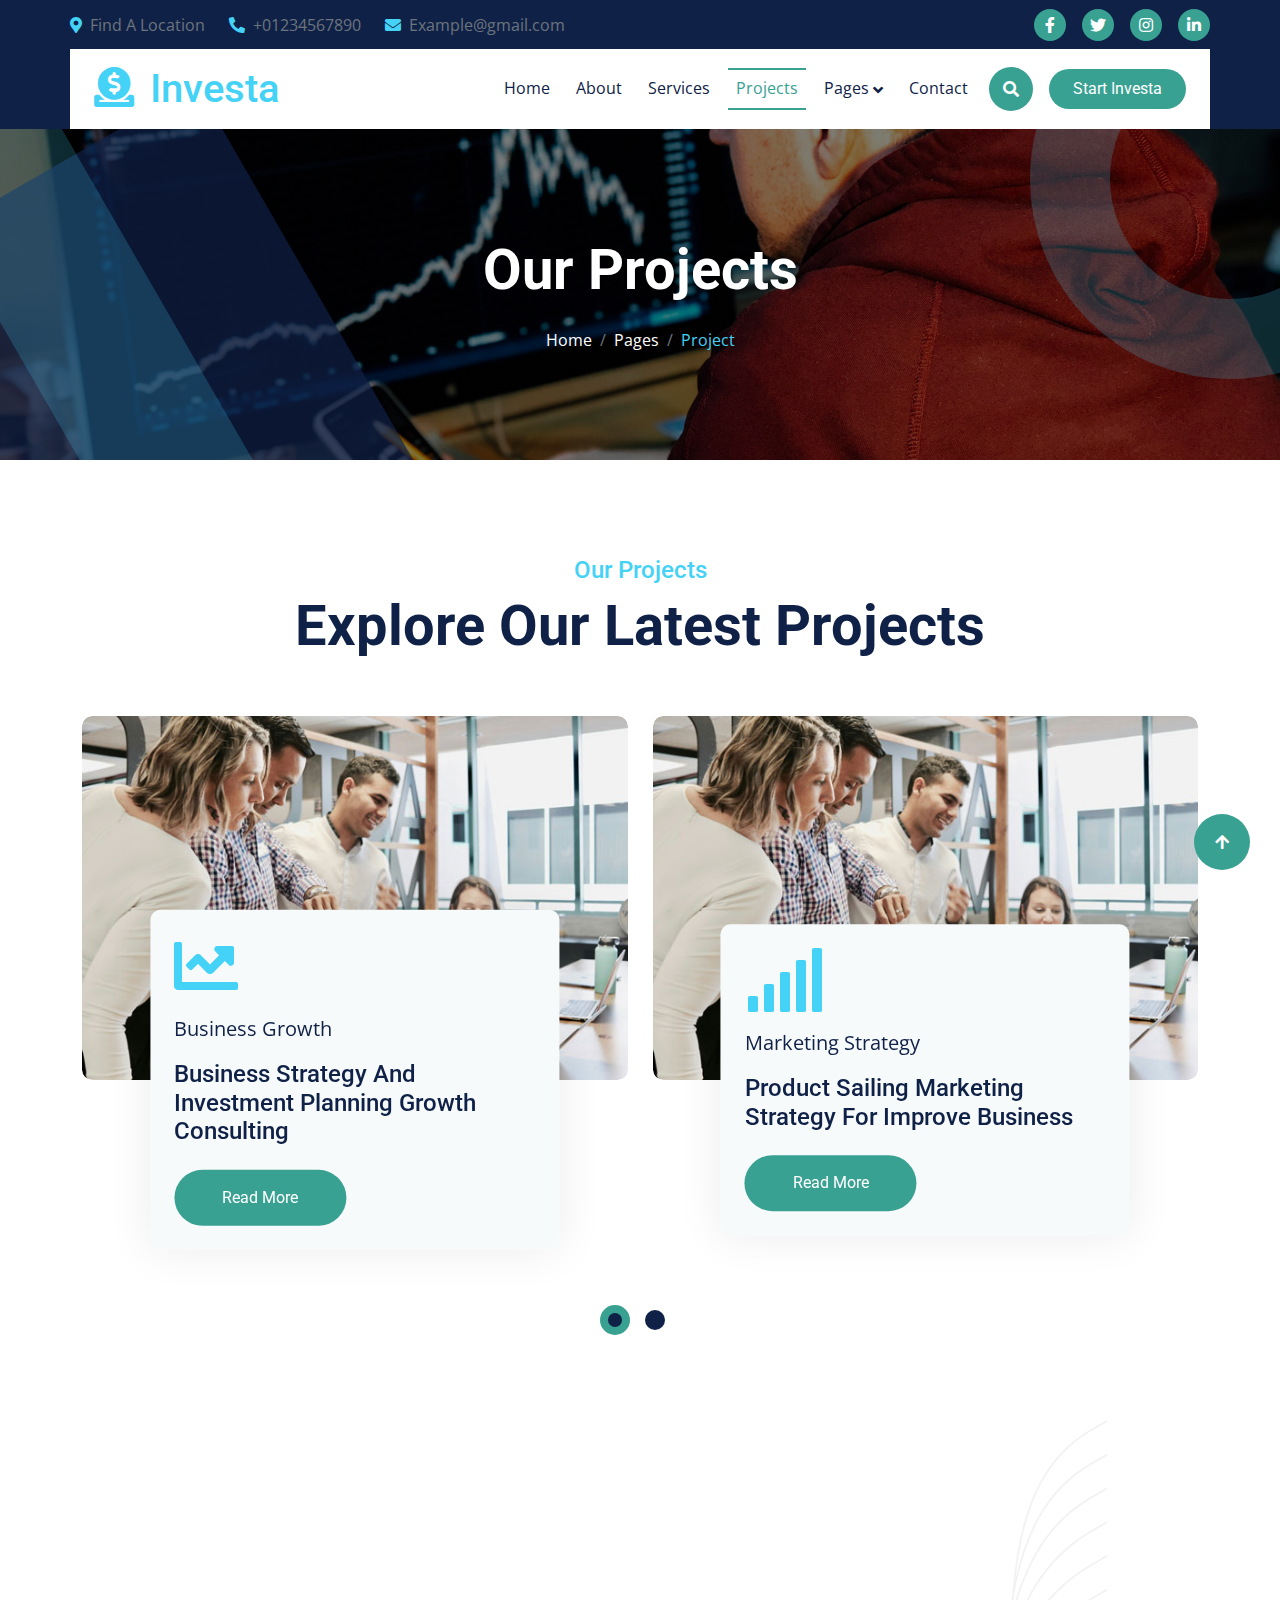
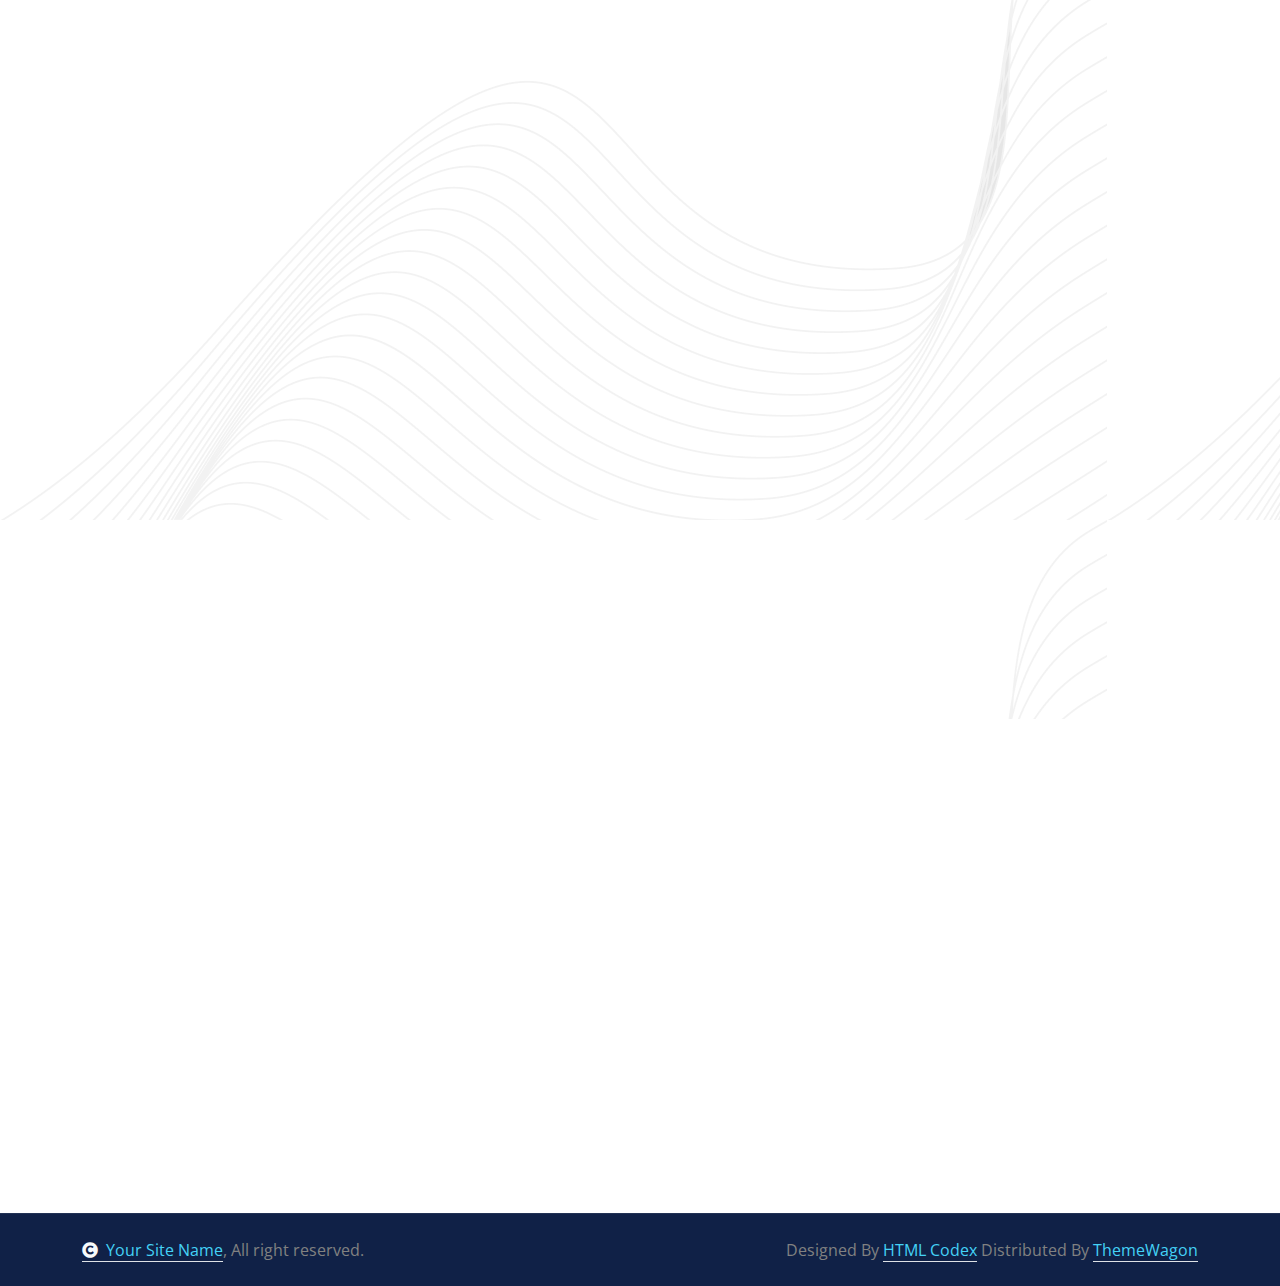
<file: project.html>
<!DOCTYPE html>
<html lang="en">

    <head>
        <meta charset="utf-8">
        <title>Investa - Investment Website Template</title>
        <meta content="width=device-width, initial-scale=1.0" name="viewport">
        <meta content="" name="keywords">
        <meta content="" name="description">

        <!-- Google Web Fonts -->
        <link rel="preconnect" href="https://fonts.googleapis.com">
        <link rel="preconnect" href="https://fonts.gstatic.com" crossorigin>
        <link href="https://fonts.googleapis.com/css2?family=Open+Sans:wght@400;500;600;700&family=Roboto:wght@400;500;700&display=swap" rel="stylesheet"> 

        <!-- Icon Font Stylesheet -->
        <link rel="stylesheet" href="https://use.fontawesome.com/releases/v5.15.4/css/all.css"/>
        <link href="https://cdn.jsdelivr.net/npm/bootstrap-icons@1.4.1/font/bootstrap-icons.css" rel="stylesheet">

        <!-- Libraries Stylesheet -->
        <link rel="stylesheet" href="https://cdnjs.cloudflare.com/ajax/libs/animate.css/4.1.1/animate.min.css"/>
        <link href="lib/animate/animate.min.css" rel="stylesheet">
        <link href="lib/owlcarousel/assets/owl.carousel.min.css" rel="stylesheet">
        <link href="lib/lightbox/css/lightbox.min.css" rel="stylesheet">


        <!-- Customized Bootstrap Stylesheet -->
        <link href="css/bootstrap.min.css" rel="stylesheet">

        <!-- Template Stylesheet -->
        <link href="css/style.css" rel="stylesheet">
    </head>

    <body>

        <!-- Spinner Start -->
        <div id="spinner" class="show bg-white position-fixed translate-middle w-100 vh-100 top-50 start-50 d-flex align-items-center justify-content-center">
            <div class="spinner-border text-primary" style="width: 3rem; height: 3rem;" role="status">
                <span class="sr-only">Loading...</span>
            </div>
        </div>
        <!-- Spinner End -->


        <!-- Topbar Start -->
        <div class="container-fluid topbar px-0 d-none d-lg-block">
            <div class="container px-0">
                <div class="row gx-0 align-items-center" style="height: 45px;">
                    <div class="col-lg-8 text-center text-lg-start mb-lg-0">
                        <div class="d-flex flex-wrap">
                            <a href="#" class="text-muted me-4"><i class="fas fa-map-marker-alt text-primary me-2"></i>Find A Location</a>
                            <a href="#" class="text-muted me-4"><i class="fas fa-phone-alt text-primary me-2"></i>+01234567890</a>
                            <a href="#" class="text-muted me-0"><i class="fas fa-envelope text-primary me-2"></i>Example@gmail.com</a>
                        </div>
                    </div>
                    <div class="col-lg-4 text-center text-lg-end">
                        <div class="d-flex align-items-center justify-content-end">
                            <a href="#" class="btn btn-primary btn-square rounded-circle nav-fill me-3"><i class="fab fa-facebook-f text-white"></i></a>
                            <a href="#" class="btn btn-primary btn-square rounded-circle nav-fill me-3"><i class="fab fa-twitter text-white"></i></a>
                            <a href="#" class="btn btn-primary btn-square rounded-circle nav-fill me-3"><i class="fab fa-instagram text-white"></i></a>
                            <a href="#" class="btn btn-primary btn-square rounded-circle nav-fill me-0"><i class="fab fa-linkedin-in text-white"></i></a>
                        </div>
                    </div>
                </div>
            </div>
        </div>
        <!-- Topbar End -->


        <!-- Navbar & Hero Start -->
        <div class="container-fluid sticky-top px-0">
            <div class="position-absolute bg-dark" style="left: 0; top: 0; width: 100%; height: 100%;">
            </div>
            <div class="container px-0">
                <nav class="navbar navbar-expand-lg navbar-dark bg-white py-3 px-4">
                    <a href="index.html" class="navbar-brand p-0">
                        <h1 class="text-primary m-0"><i class="fas fa-donate me-3"></i>Investa</h1>
                        <!-- <img src="img/logo.png" alt="Logo"> -->
                    </a>
                    <button class="navbar-toggler" type="button" data-bs-toggle="collapse" data-bs-target="#navbarCollapse">
                        <span class="fa fa-bars"></span>
                    </button>
                    <div class="collapse navbar-collapse" id="navbarCollapse">
                        <div class="navbar-nav ms-auto py-0">
                            <a href="index.html" class="nav-item nav-link">Home</a>
                            <a href="about.html" class="nav-item nav-link">About</a>
                            <a href="service.html" class="nav-item nav-link">Services</a>
                            <a href="project.html" class="nav-item nav-link active">Projects</a>
                            <div class="nav-item dropdown">
                                <a href="#" class="nav-link dropdown-toggle" data-bs-toggle="dropdown">Pages</a>
                                <div class="dropdown-menu m-0">
                                    <a href="blog.html" class="dropdown-item">Our Blog</a>
                                    <a href="team.html" class="dropdown-item">Our Team</a>
                                    <a href="testimonial.html" class="dropdown-item">Testimonial</a>
                                    <a href="faqs.html" class="dropdown-item">FAQs</a>
                                    <a href="404.html" class="dropdown-item">404 Page</a>
                                </div>
                            </div>
                            <a href="contact.html" class="nav-item nav-link">Contact</a>
                        </div>
                        <div class="d-flex align-items-center flex-nowrap pt-xl-0">
                            <button class="btn btn-primary btn-md-square mx-2" data-bs-toggle="modal" data-bs-target="#searchModal"><i class="fas fa-search"></i></button>
                            <a href="#" class="btn btn-primary rounded-pill text-white py-2 px-4 ms-2 flex-wrap flex-sm-shrink-0">Start Investa</a>
                        </div>
                    </div>
                </nav>
            </div>
        </div>
        <!-- Navbar & Hero End -->

        <!-- Modal Search Start -->
        <div class="modal fade" id="searchModal" tabindex="-1" aria-labelledby="exampleModalLabel" aria-hidden="true">
            <div class="modal-dialog modal-fullscreen">
                <div class="modal-content rounded-0">
                    <div class="modal-header">
                        <h4 class="modal-title mb-0" id="exampleModalLabel">Search by keyword</h4>
                        <button type="button" class="btn-close" data-bs-dismiss="modal" aria-label="Close"></button>
                    </div>
                    <div class="modal-body d-flex align-items-center">
                        <div class="input-group w-75 mx-auto d-flex">
                            <input type="search" class="form-control p-3" placeholder="keywords" aria-describedby="search-icon-1">
                            <span id="search-icon-1" class="input-group-text p-3"><i class="fa fa-search"></i></span>
                        </div>
                    </div>
                </div>
            </div>
        </div>
        <!-- Modal Search End -->

        <!-- Header Start -->
        <div class="container-fluid bg-breadcrumb">
            <div class="bg-breadcrumb-single"></div>
            <div class="container text-center py-5" style="max-width: 900px;">
                <h4 class="text-white display-4 mb-4 wow fadeInDown" data-wow-delay="0.1s">Our Projects</h4>
                <ol class="breadcrumb justify-content-center mb-0 wow fadeInDown" data-wow-delay="0.3s">
                    <li class="breadcrumb-item"><a href="index.html">Home</a></li>
                    <li class="breadcrumb-item"><a href="#">Pages</a></li>
                    <li class="breadcrumb-item active text-primary">Project</li>
                </ol>    
            </div>
        </div>
        <!-- Header End -->

        <!-- Project Start -->
        <div class="container-fluid project pt-5">
            <div class="container pt-5">
                <div class="text-center mx-auto pb-5 wow fadeInUp" data-wow-delay="0.1s" style="max-width: 800px;">
                    <h4 class="text-primary">Our Projects</h4>
                    <h1 class="display-4">Explore Our Latest Projects</h1>
                </div>
                <div class="project-carousel owl-carousel wow fadeInUp" data-wow-delay="0.1s">
                    <div class="project-item h-100 wow fadeInUp" data-wow-delay="0.1s">
                        <div class="project-img">
                            <img src="img/projects-1.jpg" class="img-fluid w-100 rounded" alt="Image">
                        </div>
                        <div class="project-content bg-light rounded p-4">
                            <div class="project-content-inner">
                                <div class="project-icon mb-3"><i class="fas fa-chart-line fa-4x text-primary"></i></div>
                                <p class="text-dark fs-5 mb-3">Business Growth</p>
                                <a href="#" class="h4">Business Strategy And Investment Planning Growth Consulting</a>
                                <div class="pt-4">
                                    <a class="btn btn-light rounded-pill py-3 px-5" href="#">Read More</a>
                                </div>
                            </div>
                        </div>
                    </div>
                    <div class="project-item h-100 wow fadeInUp" data-wow-delay="0.3s">
                        <div class="project-img">
                            <img src="img/projects-1.jpg" class="img-fluid w-100 rounded" alt="Image">
                        </div>
                        <div class="project-content bg-light rounded p-4">
                            <div class="project-content-inner">
                                <div class="project-icon mb-3"><i class="fas fa-signal fa-4x text-primary"></i></div>
                                <p class="text-dark fs-5 mb-3">Marketing Strategy</p>
                                <a href="#" class="h4">Product Sailing Marketing Strategy For Improve Business</a>
                                <div class="pt-4">
                                    <a class="btn btn-light rounded-pill py-3 px-5" href="#">Read More</a>
                                </div>
                            </div>
                        </div>
                    </div>
                    <div class="project-item h-100">
                        <div class="project-img">
                            <img src="img/projects-1.jpg" class="img-fluid w-100 rounded" alt="Image">
                        </div>
                        <div class="project-content bg-light rounded p-4">
                            <div class="project-content-inner">
                                <div class="project-icon mb-3"><i class="fas fa-signal fa-4x text-primary"></i></div>
                                <p class="text-dark fs-5 mb-3">Marketing Strategy</p>
                                <a href="#" class="h4">Product Sailing Marketing Strategy For Improve Business</a>
                                <div class="pt-4">
                                    <a class="btn btn-light rounded-pill py-3 px-5" href="#">Read More</a>
                                </div>
                            </div>
                        </div>
                    </div>
                </div>
            </div>
        </div>
        <!-- Project End -->

        <!-- FAQ Start -->
        <div class="container-fluid faq pb-5">
            <div class="container pb-5">
                <div class="row g-5 align-items-center">
                    <div class="col-lg-6 wow fadeInLeft" data-wow-delay="0.1s">
                        <div class="pb-5">
                            <h4 class="text-primary">FAQs</h4>
                            <h1 class="display-4">Get the Answers to Common Questions</h1>
                        </div>
                       <div class="accordion bg-light rounded p-4" id="accordionExample">
                            <div class="accordion-item border-0 mb-4">
                                <h2 class="accordion-header" id="headingOne">
                                    <button class="accordion-button text-dark fs-5 fw-bold rounded-top" type="button" data-bs-toggle="collapse" data-bs-target="#collapseOne" aria-expanded="true" aria-controls="collapseTOne">
                                        What Does a Financial Advisor Do?
                                    </button>
                                </h2>
                                <div id="collapseOne" class="accordion-collapse collapse show" aria-labelledby="headingOne" data-bs-parent="#accordionExample">
                                    <div class="accordion-body my-2">
                                        <h5>Dolor sit amet consectetur adipisicing elit.</h5>
                                        <p>Lorem ipsum dolor sit amet consectetur adipisicing elit. Ad nemo impedit, sapiente quis illo quia nulla atque maxime fuga minima ipsa quae cum consequatur, sit, delectus exercitationem odit officiis maiores! Neque, quidem corrupti modi architecto eos saepe incidunt dignissimos rerum.</p>
                                    </div>
                                </div>
                            </div>
                            <div class="accordion-item border-0 mb-4">
                                <h2 class="accordion-header" id="headingTwo">
                                    <button class="accordion-button collapsed text-dark fs-5 fw-bold rounded-top" type="button" data-bs-toggle="collapse" data-bs-target="#collapseTwo" aria-expanded="false" aria-controls="collapseTwo">
                                        What industries do you specialize in? 
                                    </button>
                                </h2>
                                <div id="collapseTwo" class="accordion-collapse collapse" aria-labelledby="headingTwo" data-bs-parent="#accordionExample">
                                    <div class="accordion-body my-2">
                                        <h5>Dolor sit amet consectetur adipisicing elit.</h5>
                                        <p>Lorem ipsum dolor sit amet consectetur adipisicing elit. Ad nemo impedit, sapiente quis illo quia nulla atque maxime fuga minima ipsa quae cum consequatur, sit, delectus exercitationem odit officiis maiores! Neque, quidem corrupti modi architecto eos saepe incidunt dignissimos rerum.</p>
                                    </div>
                                </div>
                            </div>
                            <div class="accordion-item border-0 mb-4">
                                <h2 class="accordion-header" id="headingThree">
                                    <button class="accordion-button collapsed text-dark fs-5 fw-bold rounded-top" type="button" data-bs-toggle="collapse" data-bs-target="#collapseThree" aria-expanded="false" aria-controls="collapseThree">
                                        Can you guarantee for growth?
                                    </button>
                                </h2>
                                <div id="collapseThree" class="accordion-collapse collapse" aria-labelledby="headingThree" data-bs-parent="#accordionExample">
                                    <div class="accordion-body my-2">
                                        <h5>Dolor sit amet consectetur adipisicing elit.</h5>
                                        <p>Lorem ipsum dolor sit amet consectetur adipisicing elit. Ad nemo impedit, sapiente quis illo quia nulla atque maxime fuga minima ipsa quae cum consequatur, sit, delectus exercitationem odit officiis maiores! Neque, quidem corrupti modi architecto eos saepe incidunt dignissimos rerum.</p>
                                    </div>
                                </div>
                            </div>
                            <div class="accordion-item border-0 mb-0">
                                <h2 class="accordion-header" id="headingFour">
                                    <button class="accordion-button collapsed text-dark fs-5 fw-bold rounded-top" type="button" data-bs-toggle="collapse" data-bs-target="#collapseFour" aria-expanded="false" aria-controls="collapseFour">
                                        What makes your business plans so special?
                                    </button>
                                </h2>
                                <div id="collapseFour" class="accordion-collapse collapse" aria-labelledby="headingFour" data-bs-parent="#accordionExample">
                                    <div class="accordion-body my-2">
                                        <h5>Dolor sit amet consectetur adipisicing elit.</h5>
                                        <p>Lorem ipsum dolor sit amet consectetur adipisicing elit. Ad nemo impedit, sapiente quis illo quia nulla atque maxime fuga minima ipsa quae cum consequatur, sit, delectus exercitationem odit officiis maiores! Neque, quidem corrupti modi architecto eos saepe incidunt dignissimos rerum.</p>
                                    </div>
                                </div>
                            </div>
                       </div>
                    </div>
                    <div class="col-lg-6 wow fadeInRight" data-wow-delay="0.3s">
                        <div class="faq-img RotateMoveRight rounded">
                            <img src="img/faq-img.jpg" class="img-fluid rounded w-100" alt="Image">
                            <a class="faq-btn btn btn-primary rounded-pill text-white py-3 px-5" href="#">Read More Q & A <i class="fas fa-arrow-right ms-2"></i></a>
                        </div>
                    </div>
                </div>
            </div>
        </div>
        <!-- FAQ End -->

        <!-- Footer Start -->
        <div class="container-fluid footer py-5 wow fadeIn" data-wow-delay="0.2s">
            <div class="container py-5">
                <div class="row g-5">
                    <div class="col-md-6 col-lg-6 col-xl-3">
                        <div class="footer-item d-flex flex-column">
                            <div class="footer-item">
                                <h4 class="text-white mb-4">Newsletter</h4>
                                <p class="mb-3">Dolor amet sit justo amet elitr clita ipsum elitr est.Lorem ipsum dolor sit amet, consectetur adipiscing elit consectetur adipiscing elit.</p>
                                <div class="position-relative mx-auto rounded-pill">
                                    <input class="form-control rounded-pill w-100 py-3 ps-4 pe-5" type="text" placeholder="Enter your email">
                                    <button type="button" class="btn btn-primary rounded-pill position-absolute top-0 end-0 py-2 mt-2 me-2">SignUp</button>
                                </div>
                            </div>
                        </div>
                    </div>
                    <div class="col-md-6 col-lg-6 col-xl-3">
                        <div class="footer-item d-flex flex-column">
                            <h4 class="text-white mb-4">Explore</h4>
                            <a href="#"><i class="fas fa-angle-right me-2"></i> Home</a>
                            <a href="#"><i class="fas fa-angle-right me-2"></i> Services</a>
                            <a href="#"><i class="fas fa-angle-right me-2"></i> About Us</a>
                            <a href="#"><i class="fas fa-angle-right me-2"></i> Latest Projects</a>
                            <a href="#"><i class="fas fa-angle-right me-2"></i> testimonial</a>
                            <a href="#"><i class="fas fa-angle-right me-2"></i> Our Team</a>
                            <a href="#"><i class="fas fa-angle-right me-2"></i> Contact Us</a>
                        </div>
                    </div>
                    <div class="col-md-6 col-lg-6 col-xl-3">
                        <div class="footer-item d-flex flex-column">
                            <h4 class="text-white mb-4">Contact Info</h4>
                            <a href=""><i class="fa fa-map-marker-alt me-2"></i> 123 Street, New York, USA</a>
                            <a href=""><i class="fas fa-envelope me-2"></i> info@example.com</a>
                            <a href=""><i class="fas fa-envelope me-2"></i> info@example.com</a>
                            <a href=""><i class="fas fa-phone me-2"></i> +012 345 67890</a>
                            <a href="" class="mb-3"><i class="fas fa-print me-2"></i> +012 345 67890</a>
                            <div class="d-flex align-items-center">
                                <a class="btn btn-light btn-md-square me-2" href=""><i class="fab fa-facebook-f"></i></a>
                                <a class="btn btn-light btn-md-square me-2" href=""><i class="fab fa-twitter"></i></a>
                                <a class="btn btn-light btn-md-square me-2" href=""><i class="fab fa-instagram"></i></a>
                                <a class="btn btn-light btn-md-square me-0" href=""><i class="fab fa-linkedin-in"></i></a>
                            </div>
                        </div>
                    </div>
                    <div class="col-md-6 col-lg-6 col-xl-3">
                        <div class="footer-item-post d-flex flex-column">
                            <h4 class="text-white mb-4">Popular Post</h4>
                            <div class="d-flex flex-column mb-3">
                                <p class="text-uppercase text-primary mb-2">Investment</p>
                                <a href="#" class="text-body">Revisiting Your Investment & Distribution Goals</a>
                            </div>
                            <div class="d-flex flex-column mb-3">
                                <p class="text-uppercase text-primary mb-2">Business</p>
                                <a href="#" class="text-body">Dimensional Fund Advisors Interview with Director</a>
                            </div>
                            <div class="footer-btn text-start">
                                <a href="#" class="btn btn-light rounded-pill px-4">View All Post <i class="fa fa-arrow-right ms-1"></i></a>
                            </div>
                        </div>
                    </div>
                </div>
            </div>
        </div>
        <!-- Footer End -->

        
        <!-- Copyright Start -->
        <div class="container-fluid copyright py-4">
            <div class="container">
                <div class="row g-4 align-items-center">
                    <div class="col-md-6 text-center text-md-start mb-md-0">
                        <span class="text-body"><a href="#" class="border-bottom text-primary"><i class="fas fa-copyright text-light me-2"></i>Your Site Name</a>, All right reserved.</span>
                    </div>
                    <div class="col-md-6 text-center text-md-end text-body">
                        <!--/*** This template is free as long as you keep the below author’s credit link/attribution link/backlink. ***/-->
                        <!--/*** If you'd like to use the template without the below author’s credit link/attribution link/backlink, ***/-->
                        <!--/*** you can purchase the Credit Removal License from "https://htmlcodex.com/credit-removal". ***/-->
                        Designed By <a class="border-bottom text-primary" href="https://htmlcodex.com">HTML Codex</a> Distributed By <a class="border-bottom text-primary" href="https://themewagon.com">ThemeWagon</a>
                    </div>
                </div>
            </div>
        </div>
        <!-- Copyright End -->


        <!-- Back to Top -->
        <a href="#" class="btn btn-primary btn-lg-square back-to-top"><i class="fa fa-arrow-up"></i></a>   

        
    <!-- JavaScript Libraries -->
    <script src="https://ajax.googleapis.com/ajax/libs/jquery/3.6.4/jquery.min.js"></script>
    <script src="https://cdn.jsdelivr.net/npm/bootstrap@5.0.0/dist/js/bootstrap.bundle.min.js"></script>
    <script src="lib/wow/wow.min.js"></script>
    <script src="lib/easing/easing.min.js"></script>
    <script src="lib/waypoints/waypoints.min.js"></script>
    <script src="lib/counterup/counterup.min.js"></script>
    <script src="lib/owlcarousel/owl.carousel.min.js"></script>
    <script src="lib/lightbox/js/lightbox.min.js"></script>
    

    <!-- Template Javascript -->
    <script src="js/main.js"></script>
    </body>

</html>
</file>
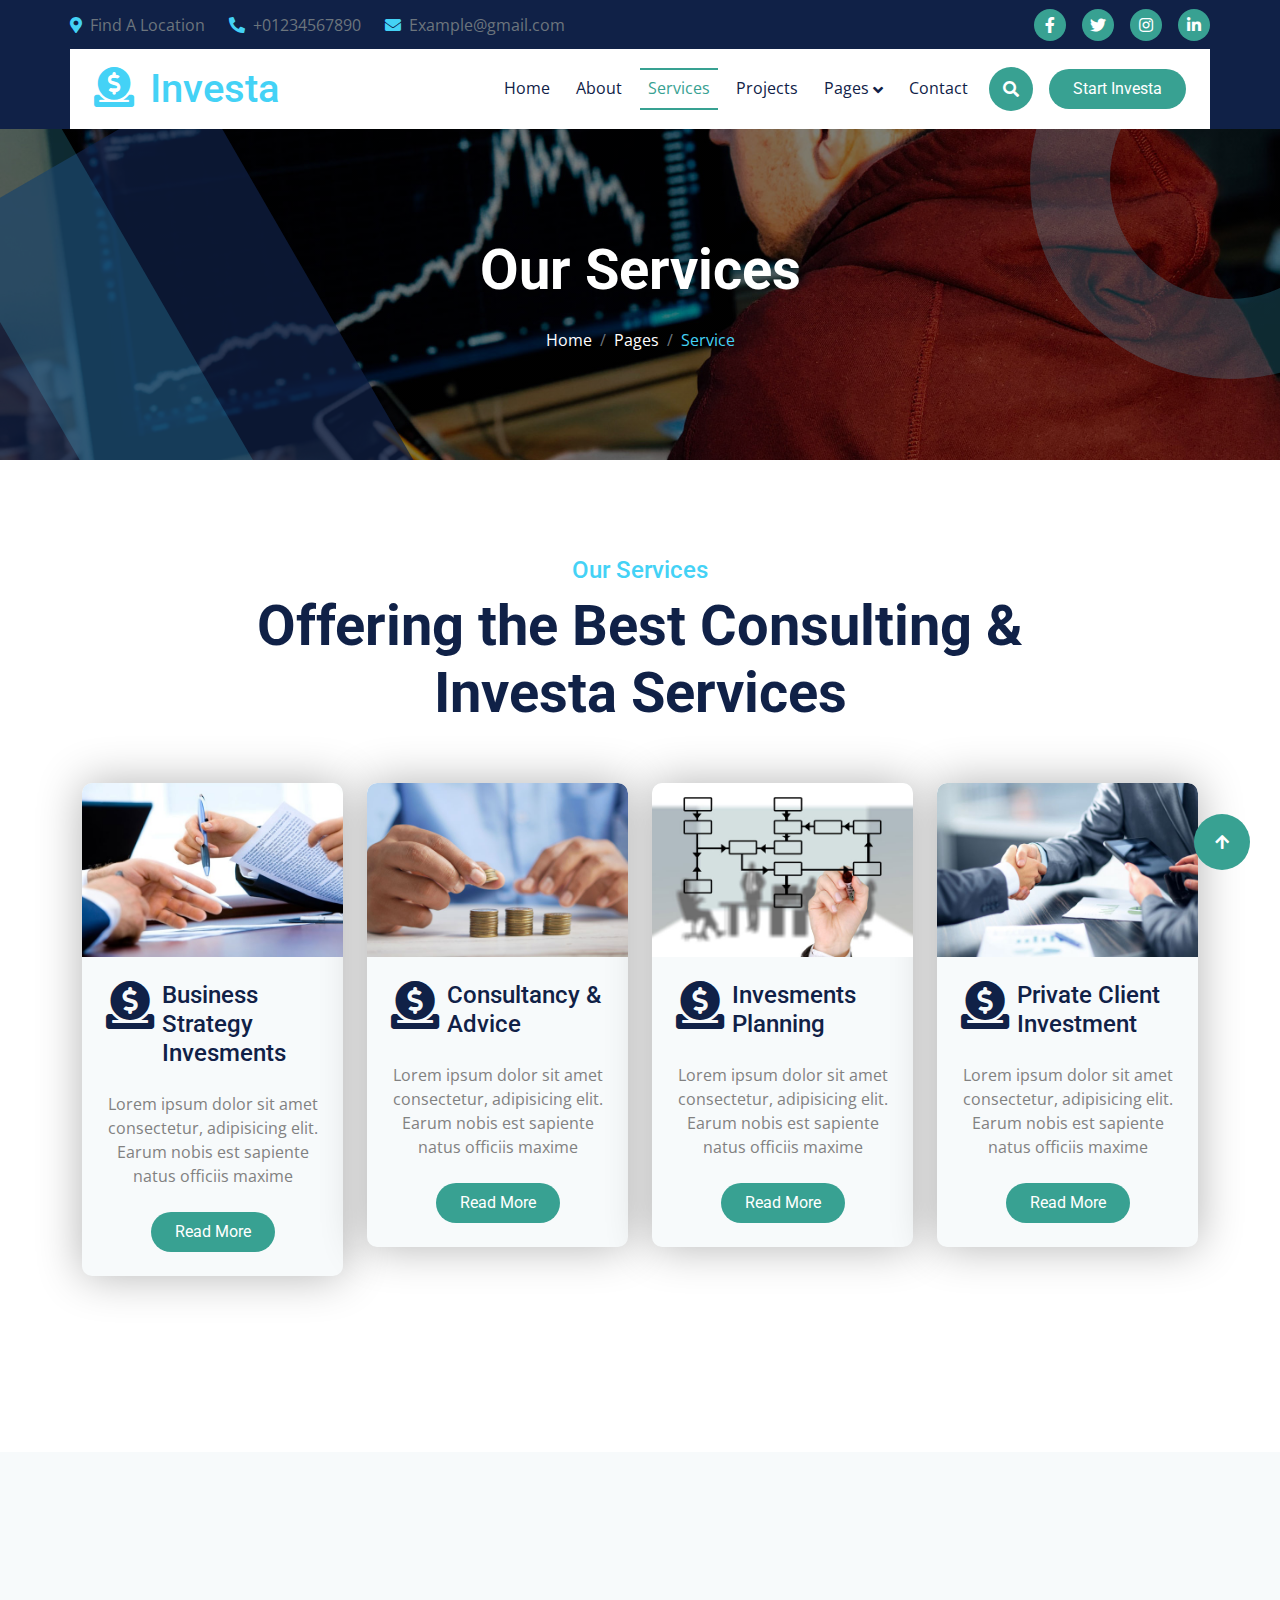
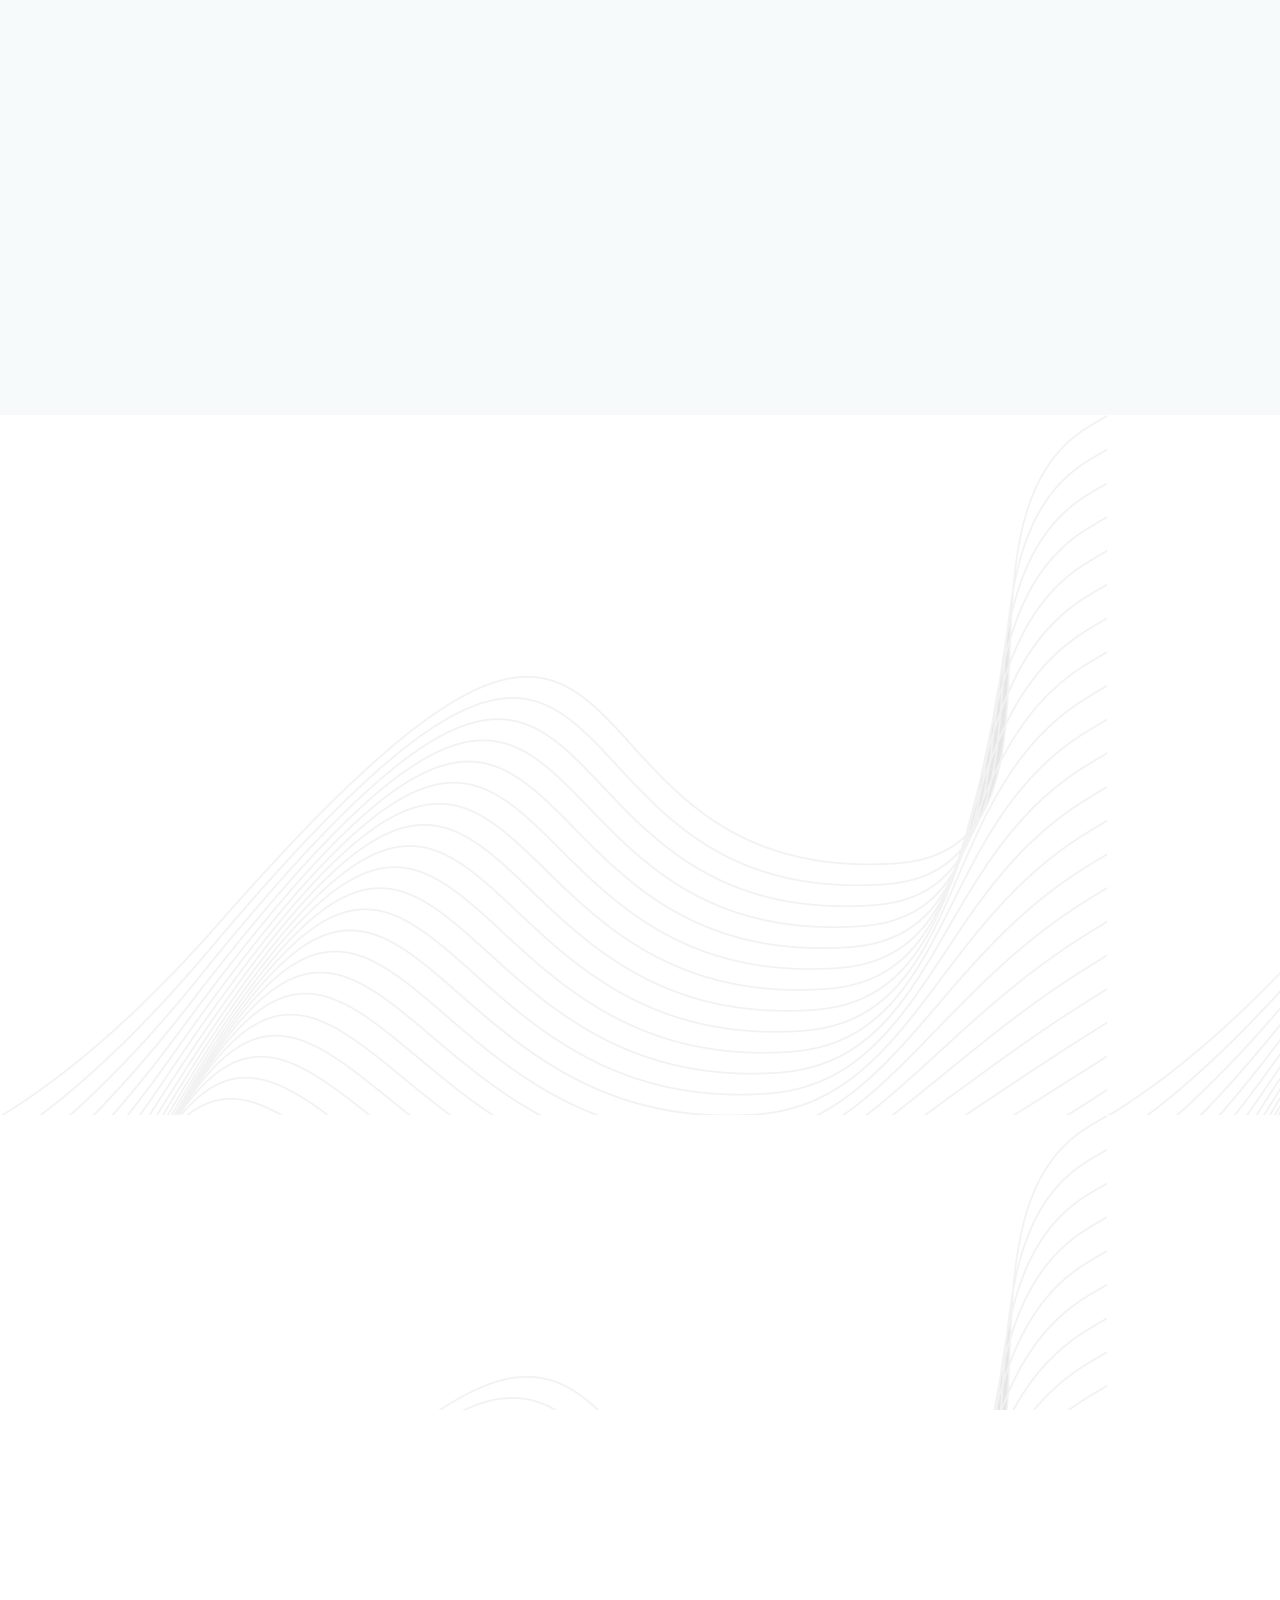
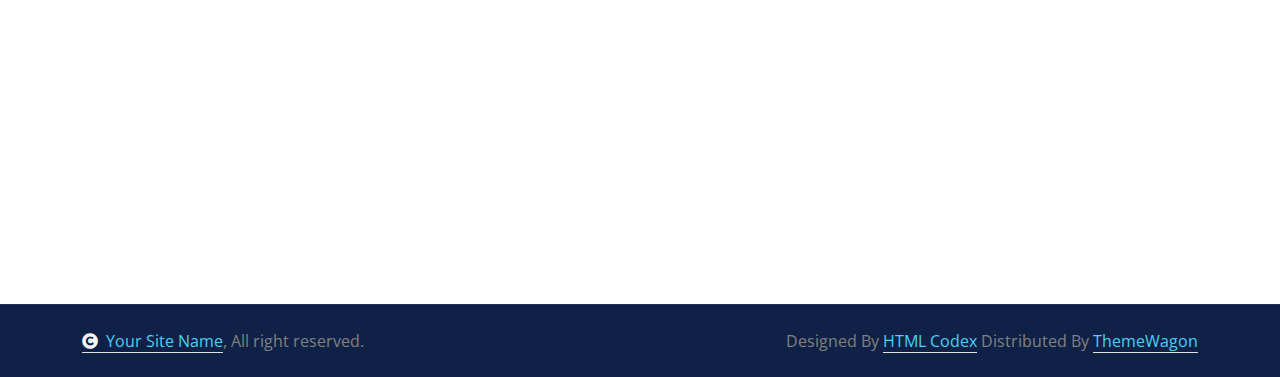
<file: service.html>
<!DOCTYPE html>
<html lang="en">

    <head>
        <meta charset="utf-8">
        <title>Investa - Investment Website Template</title>
        <meta content="width=device-width, initial-scale=1.0" name="viewport">
        <meta content="" name="keywords">
        <meta content="" name="description">

        <!-- Google Web Fonts -->
        <link rel="preconnect" href="https://fonts.googleapis.com">
        <link rel="preconnect" href="https://fonts.gstatic.com" crossorigin>
        <link href="https://fonts.googleapis.com/css2?family=Open+Sans:wght@400;500;600;700&family=Roboto:wght@400;500;700&display=swap" rel="stylesheet"> 

        <!-- Icon Font Stylesheet -->
        <link rel="stylesheet" href="https://use.fontawesome.com/releases/v5.15.4/css/all.css"/>
        <link href="https://cdn.jsdelivr.net/npm/bootstrap-icons@1.4.1/font/bootstrap-icons.css" rel="stylesheet">

        <!-- Libraries Stylesheet -->
        <link rel="stylesheet" href="https://cdnjs.cloudflare.com/ajax/libs/animate.css/4.1.1/animate.min.css"/>
        <link href="lib/animate/animate.min.css" rel="stylesheet">
        <link href="lib/owlcarousel/assets/owl.carousel.min.css" rel="stylesheet">
        <link href="lib/lightbox/css/lightbox.min.css" rel="stylesheet">


        <!-- Customized Bootstrap Stylesheet -->
        <link href="css/bootstrap.min.css" rel="stylesheet">

        <!-- Template Stylesheet -->
        <link href="css/style.css" rel="stylesheet">
    </head>

    <body>

        <!-- Spinner Start -->
        <div id="spinner" class="show bg-white position-fixed translate-middle w-100 vh-100 top-50 start-50 d-flex align-items-center justify-content-center">
            <div class="spinner-border text-primary" style="width: 3rem; height: 3rem;" role="status">
                <span class="sr-only">Loading...</span>
            </div>
        </div>
        <!-- Spinner End -->


        <!-- Topbar Start -->
        <div class="container-fluid topbar px-0 d-none d-lg-block">
            <div class="container px-0">
                <div class="row gx-0 align-items-center" style="height: 45px;">
                    <div class="col-lg-8 text-center text-lg-start mb-lg-0">
                        <div class="d-flex flex-wrap">
                            <a href="#" class="text-muted me-4"><i class="fas fa-map-marker-alt text-primary me-2"></i>Find A Location</a>
                            <a href="#" class="text-muted me-4"><i class="fas fa-phone-alt text-primary me-2"></i>+01234567890</a>
                            <a href="#" class="text-muted me-0"><i class="fas fa-envelope text-primary me-2"></i>Example@gmail.com</a>
                        </div>
                    </div>
                    <div class="col-lg-4 text-center text-lg-end">
                        <div class="d-flex align-items-center justify-content-end">
                            <a href="#" class="btn btn-primary btn-square rounded-circle nav-fill me-3"><i class="fab fa-facebook-f text-white"></i></a>
                            <a href="#" class="btn btn-primary btn-square rounded-circle nav-fill me-3"><i class="fab fa-twitter text-white"></i></a>
                            <a href="#" class="btn btn-primary btn-square rounded-circle nav-fill me-3"><i class="fab fa-instagram text-white"></i></a>
                            <a href="#" class="btn btn-primary btn-square rounded-circle nav-fill me-0"><i class="fab fa-linkedin-in text-white"></i></a>
                        </div>
                    </div>
                </div>
            </div>
        </div>
        <!-- Topbar End -->


        <!-- Navbar & Hero Start -->
        <div class="container-fluid sticky-top px-0">
            <div class="position-absolute bg-dark" style="left: 0; top: 0; width: 100%; height: 100%;">
            </div>
            <div class="container px-0">
                <nav class="navbar navbar-expand-lg navbar-dark bg-white py-3 px-4">
                    <a href="index.html" class="navbar-brand p-0">
                        <h1 class="text-primary m-0"><i class="fas fa-donate me-3"></i>Investa</h1>
                        <!-- <img src="img/logo.png" alt="Logo"> -->
                    </a>
                    <button class="navbar-toggler" type="button" data-bs-toggle="collapse" data-bs-target="#navbarCollapse">
                        <span class="fa fa-bars"></span>
                    </button>
                    <div class="collapse navbar-collapse" id="navbarCollapse">
                        <div class="navbar-nav ms-auto py-0">
                            <a href="index.html" class="nav-item nav-link">Home</a>
                            <a href="about.html" class="nav-item nav-link">About</a>
                            <a href="service.html" class="nav-item nav-link active">Services</a>
                            <a href="project.html" class="nav-item nav-link">Projects</a>
                            <div class="nav-item dropdown">
                                <a href="#" class="nav-link dropdown-toggle" data-bs-toggle="dropdown">Pages</a>
                                <div class="dropdown-menu m-0">
                                    <a href="blog.html" class="dropdown-item">Our Blog</a>
                                    <a href="team.html" class="dropdown-item">Our Team</a>
                                    <a href="testimonial.html" class="dropdown-item">Testimonial</a>
                                    <a href="faqs.html" class="dropdown-item">FAQs</a>
                                    <a href="404.html" class="dropdown-item">404 Page</a>
                                </div>
                            </div>
                            <a href="contact.html" class="nav-item nav-link">Contact</a>
                        </div>
                        <div class="d-flex align-items-center flex-nowrap pt-xl-0">
                            <button class="btn btn-primary btn-md-square mx-2" data-bs-toggle="modal" data-bs-target="#searchModal"><i class="fas fa-search"></i></button>
                            <a href="#" class="btn btn-primary rounded-pill text-white py-2 px-4 ms-2 flex-wrap flex-sm-shrink-0">Start Investa</a>
                        </div>
                    </div>
                </nav>
            </div>
        </div>
        <!-- Navbar & Hero End -->

        <!-- Modal Search Start -->
        <div class="modal fade" id="searchModal" tabindex="-1" aria-labelledby="exampleModalLabel" aria-hidden="true">
            <div class="modal-dialog modal-fullscreen">
                <div class="modal-content rounded-0">
                    <div class="modal-header">
                        <h4 class="modal-title mb-0" id="exampleModalLabel">Search by keyword</h4>
                        <button type="button" class="btn-close" data-bs-dismiss="modal" aria-label="Close"></button>
                    </div>
                    <div class="modal-body d-flex align-items-center">
                        <div class="input-group w-75 mx-auto d-flex">
                            <input type="search" class="form-control p-3" placeholder="keywords" aria-describedby="search-icon-1">
                            <span id="search-icon-1" class="input-group-text p-3"><i class="fa fa-search"></i></span>
                        </div>
                    </div>
                </div>
            </div>
        </div>
        <!-- Modal Search End -->

        <!-- Header Start -->
        <div class="container-fluid bg-breadcrumb">
            <div class="bg-breadcrumb-single"></div>
            <div class="container text-center py-5" style="max-width: 900px;">
                <h4 class="text-white display-4 mb-4 wow fadeInDown" data-wow-delay="0.1s">Our Services</h4>
                <ol class="breadcrumb justify-content-center mb-0 wow fadeInDown" data-wow-delay="0.3s">
                    <li class="breadcrumb-item"><a href="index.html">Home</a></li>
                    <li class="breadcrumb-item"><a href="#">Pages</a></li>
                    <li class="breadcrumb-item active text-primary">Service</li>
                </ol>    
            </div>
        </div>
        <!-- Header End -->

        <!-- Services Start -->
        <div class="container-fluid service py-5">
            <div class="container py-5">
                <div class="text-center mx-auto pb-5 wow fadeInUp" data-wow-delay="0.1s" style="max-width: 800px;">
                    <h4 class="text-primary">Our Services</h4>
                    <h1 class="display-4"> Offering the Best Consulting & Investa Services</h1>
                </div>
                <div class="row g-4 justify-content-center text-center">
                    <div class="col-md-6 col-lg-4 col-xl-3 wow fadeInUp" data-wow-delay="0.1s">
                        <div class="service-item bg-light rounded">
                            <div class="service-img">
                                <img src="img/service-1.jpg" class="img-fluid w-100 rounded-top" alt="">
                            </div>
                            <div class="service-content text-center p-4">
                                <div class="service-content-inner">
                                    <a href="#" class="h4 mb-4 d-inline-flex text-start"><i class="fas fa-donate fa-2x me-2"></i> Business Strategy Invesments</a>
                                    <p class="mb-4">Lorem ipsum dolor sit amet consectetur, adipisicing elit. Earum nobis est sapiente natus officiis maxime
                                    </p>
                                    <a class="btn btn-light rounded-pill py-2 px-4" href="#">Read More</a>
                                </div>
                            </div>
                        </div>
                    </div>
                    <div class="col-md-6 col-lg-4 col-xl-3 wow fadeInUp" data-wow-delay="0.3s">
                        <div class="service-item bg-light rounded">
                            <div class="service-img">
                                <img src="img/service-2.jpg" class="img-fluid w-100 rounded-top" alt="">
                            </div>
                            <div class="service-content text-center p-4">
                                <div class="service-content-inner">
                                    <a href="#" class="h4 mb-4 d-inline-flex text-start"><i class="fas fa-donate fa-2x me-2"></i> Consultancy & Advice</a>
                                    <p class="mb-4">Lorem ipsum dolor sit amet consectetur, adipisicing elit. Earum nobis est sapiente natus officiis maxime
                                    </p>
                                    <a class="btn btn-light rounded-pill py-2 px-4" href="#">Read More</a>
                                </div>
                            </div>
                        </div>
                    </div>
                    <div class="col-md-6 col-lg-4 col-xl-3 wow fadeInUp" data-wow-delay="0.5s">
                        <div class="service-item bg-light rounded">
                            <div class="service-img">
                                <img src="img/service-4.jpg" class="img-fluid w-100 rounded-top" alt="">
                            </div>
                            <div class="service-content text-center p-4">
                                <div class="service-content-inner">
                                    <a href="#" class="h4 mb-4 d-inline-flex text-start"><i class="fas fa-donate fa-2x me-2"></i> Invesments Planning</a>
                                    <p class="mb-4">Lorem ipsum dolor sit amet consectetur, adipisicing elit. Earum nobis est sapiente natus officiis maxime
                                    </p>
                                    <a class="btn btn-light rounded-pill py-2 px-4" href="#">Read More</a>
                                </div>
                            </div>
                        </div>
                    </div>
                    <div class="col-md-6 col-lg-4 col-xl-3 wow fadeInUp" data-wow-delay="0.7s">
                        <div class="service-item bg-light rounded">
                            <div class="service-img">
                                <img src="img/service-3.jpg" class="img-fluid w-100 rounded-top" alt="">
                            </div>
                            <div class="service-content text-center p-4">
                                <div class="service-content-inner">
                                    <a href="#" class="h4 mb-4 d-inline-flex text-start"><i class="fas fa-donate fa-2x me-2"></i> Private Client Investment</a>
                                    <p class="mb-4">Lorem ipsum dolor sit amet consectetur, adipisicing elit. Earum nobis est sapiente natus officiis maxime
                                    </p>
                                    <a class="btn btn-light rounded-pill py-2 px-4" href="#">Read More</a>
                                </div>
                            </div>
                        </div>
                    </div>
                    <div class="col-12">
                        <a class="btn btn-primary rounded-pill py-3 px-5 wow fadeInUp" data-wow-delay="0.1s" href="#">Services More</a>
                    </div>
                </div>
            </div>
        </div>
        <!-- Services End -->

        <!-- Testimonial Start -->
        <div class="container-fluid testimonial bg-light py-5">
            <div class="container py-5">
                <div class="row g-4 align-items-center">
                    <div class="col-xl-4 wow fadeInLeft" data-wow-delay="0.1s">
                        <div class="h-100 rounded">
                            <h4 class="text-primary">Our Feedbacks </h4>
                            <h1 class="display-4 mb-4">Clients are Talking</h1>
                            <p class="mb-4">Lorem ipsum dolor sit amet consectetur adipisicing elit. Harum atque soluta unde itaque. Consequatur quam odit blanditiis harum veritatis porro.</p>
                            <a class="btn btn-primary rounded-pill text-white py-3 px-5" href="#">Read All Reviews <i class="fas fa-arrow-right ms-2"></i></a>
                        </div>
                    </div>
                    <div class="col-xl-8">
                        <div class="testimonial-carousel owl-carousel wow fadeInUp" data-wow-delay="0.1s">
                            <div class="testimonial-item bg-white rounded p-4 wow fadeInUp" data-wow-delay="0.3s">
                                <div class="d-flex">
                                    <div><i class="fas fa-quote-left fa-3x text-dark me-3"></i></div>
                                    <p class="mt-4">Lorem ipsum dolor sit, amet consectetur adipisicing elit. Magnam eos impedit eveniet dolorem culpa ullam incidunt vero quo recusandae nemo? Molestiae doloribus iure,
                                    </p>
                                </div>
                                <div class="d-flex justify-content-end">
                                    <div class="my-auto text-end">
                                        <h5>Person Name</h5>
                                        <p class="mb-0">Profession</p>
                                    </div>
                                    <div class="bg-white rounded-circle ms-3">
                                        <img src="img/testimonial-1.jpg" class="rounded-circle p-2" style="width: 80px; height: 80px; border: 1px solid; border-color: var(--bs-primary);" alt="">
                                    </div>
                                </div>
                            </div>
                            <div class="testimonial-item bg-white rounded p-4 wow fadeInUp" data-wow-delay="0.5s">
                                <div class="d-flex">
                                    <div><i class="fas fa-quote-left fa-3x text-dark me-3"></i></div>
                                    <p class="mt-4">Lorem ipsum dolor sit, amet consectetur adipisicing elit. Magnam eos impedit eveniet dolorem culpa ullam incidunt vero quo recusandae nemo? Molestiae doloribus iure,
                                    </p>
                                </div>
                                <div class="d-flex justify-content-end">
                                    <div class="my-auto text-end">
                                        <h5>Person Name</h5>
                                        <p class="mb-0">Profession</p>
                                    </div>
                                    <div class="bg-white rounded-circle ms-3">
                                        <img src="img/testimonial-2.jpg" class="rounded-circle p-2" style="width: 80px; height: 80px; border: 1px solid; border-color: var(--bs-primary);" alt="">
                                    </div>
                                </div>
                            </div>
                            <div class="testimonial-item bg-white rounded p-4 wow fadeInUp" data-wow-delay="0.7s">
                                <div class="d-flex">
                                    <div><i class="fas fa-quote-left fa-3x text-dark me-3"></i></div>
                                    <p class="mt-4">Lorem ipsum dolor sit, amet consectetur adipisicing elit. Magnam eos impedit eveniet dolorem culpa ullam incidunt vero quo recusandae nemo? Molestiae doloribus iure,
                                    </p>
                                </div>
                                <div class="d-flex justify-content-end">
                                    <div class="my-auto text-end">
                                        <h5>Person Name</h5>
                                        <p class="mb-0">Profession</p>
                                    </div>
                                    <div class="bg-white rounded-circle ms-3">
                                        <img src="img/testimonial-3.jpg" class="rounded-circle p-2" style="width: 80px; height: 80px; border: 1px solid; border-color: var(--bs-primary);" alt="">
                                    </div>
                                </div>
                            </div>
                        </div>
                    </div>
                </div>
            </div>
        </div>
        <!-- Testimonial End -->


        <!-- FAQ Start -->
        <div class="container-fluid faq py-5">
            <div class="container py-5">
                <div class="row g-5 align-items-center">
                    <div class="col-lg-6 wow fadeInLeft" data-wow-delay="0.1s">
                        <div class="pb-5">
                            <h4 class="text-primary">FAQs</h4>
                            <h1 class="display-4">Get the Answers to Common Questions</h1>
                        </div>
                       <div class="accordion bg-light rounded p-4" id="accordionExample">
                            <div class="accordion-item border-0 mb-4">
                                <h2 class="accordion-header" id="headingOne">
                                    <button class="accordion-button text-dark fs-5 fw-bold rounded-top" type="button" data-bs-toggle="collapse" data-bs-target="#collapseOne" aria-expanded="true" aria-controls="collapseTOne">
                                        What Does a Financial Advisor Do?
                                    </button>
                                </h2>
                                <div id="collapseOne" class="accordion-collapse collapse show" aria-labelledby="headingOne" data-bs-parent="#accordionExample">
                                    <div class="accordion-body my-2">
                                        <h5>Dolor sit amet consectetur adipisicing elit.</h5>
                                        <p>Lorem ipsum dolor sit amet consectetur adipisicing elit. Ad nemo impedit, sapiente quis illo quia nulla atque maxime fuga minima ipsa quae cum consequatur, sit, delectus exercitationem odit officiis maiores! Neque, quidem corrupti modi architecto eos saepe incidunt dignissimos rerum.</p>
                                    </div>
                                </div>
                            </div>
                            <div class="accordion-item border-0 mb-4">
                                <h2 class="accordion-header" id="headingTwo">
                                    <button class="accordion-button collapsed text-dark fs-5 fw-bold rounded-top" type="button" data-bs-toggle="collapse" data-bs-target="#collapseTwo" aria-expanded="false" aria-controls="collapseTwo">
                                        What industries do you specialize in? 
                                    </button>
                                </h2>
                                <div id="collapseTwo" class="accordion-collapse collapse" aria-labelledby="headingTwo" data-bs-parent="#accordionExample">
                                    <div class="accordion-body my-2">
                                        <h5>Dolor sit amet consectetur adipisicing elit.</h5>
                                        <p>Lorem ipsum dolor sit amet consectetur adipisicing elit. Ad nemo impedit, sapiente quis illo quia nulla atque maxime fuga minima ipsa quae cum consequatur, sit, delectus exercitationem odit officiis maiores! Neque, quidem corrupti modi architecto eos saepe incidunt dignissimos rerum.</p>
                                    </div>
                                </div>
                            </div>
                            <div class="accordion-item border-0 mb-4">
                                <h2 class="accordion-header" id="headingThree">
                                    <button class="accordion-button collapsed text-dark fs-5 fw-bold rounded-top" type="button" data-bs-toggle="collapse" data-bs-target="#collapseThree" aria-expanded="false" aria-controls="collapseThree">
                                        Can you guarantee for growth?
                                    </button>
                                </h2>
                                <div id="collapseThree" class="accordion-collapse collapse" aria-labelledby="headingThree" data-bs-parent="#accordionExample">
                                    <div class="accordion-body my-2">
                                        <h5>Dolor sit amet consectetur adipisicing elit.</h5>
                                        <p>Lorem ipsum dolor sit amet consectetur adipisicing elit. Ad nemo impedit, sapiente quis illo quia nulla atque maxime fuga minima ipsa quae cum consequatur, sit, delectus exercitationem odit officiis maiores! Neque, quidem corrupti modi architecto eos saepe incidunt dignissimos rerum.</p>
                                    </div>
                                </div>
                            </div>
                            <div class="accordion-item border-0 mb-0">
                                <h2 class="accordion-header" id="headingFour">
                                    <button class="accordion-button collapsed text-dark fs-5 fw-bold rounded-top" type="button" data-bs-toggle="collapse" data-bs-target="#collapseFour" aria-expanded="false" aria-controls="collapseFour">
                                        What makes your business plans so special?
                                    </button>
                                </h2>
                                <div id="collapseFour" class="accordion-collapse collapse" aria-labelledby="headingFour" data-bs-parent="#accordionExample">
                                    <div class="accordion-body my-2">
                                        <h5>Dolor sit amet consectetur adipisicing elit.</h5>
                                        <p>Lorem ipsum dolor sit amet consectetur adipisicing elit. Ad nemo impedit, sapiente quis illo quia nulla atque maxime fuga minima ipsa quae cum consequatur, sit, delectus exercitationem odit officiis maiores! Neque, quidem corrupti modi architecto eos saepe incidunt dignissimos rerum.</p>
                                    </div>
                                </div>
                            </div>
                       </div>
                    </div>
                    <div class="col-lg-6 wow fadeInRight" data-wow-delay="0.3s">
                        <div class="faq-img RotateMoveRight rounded">
                            <img src="img/faq-img.jpg" class="img-fluid rounded w-100" alt="Image">
                            <a class="faq-btn btn btn-primary rounded-pill text-white py-3 px-5" href="#">Read More Q & A <i class="fas fa-arrow-right ms-2"></i></a>
                        </div>
                    </div>
                </div>
            </div>
        </div>
        <!-- FAQ End -->

        <!-- Footer Start -->
        <div class="container-fluid footer py-5 wow fadeIn" data-wow-delay="0.2s">
            <div class="container py-5">
                <div class="row g-5">
                    <div class="col-md-6 col-lg-6 col-xl-3">
                        <div class="footer-item d-flex flex-column">
                            <div class="footer-item">
                                <h4 class="text-white mb-4">Newsletter</h4>
                                <p class="mb-3">Dolor amet sit justo amet elitr clita ipsum elitr est.Lorem ipsum dolor sit amet, consectetur adipiscing elit consectetur adipiscing elit.</p>
                                <div class="position-relative mx-auto rounded-pill">
                                    <input class="form-control rounded-pill w-100 py-3 ps-4 pe-5" type="text" placeholder="Enter your email">
                                    <button type="button" class="btn btn-primary rounded-pill position-absolute top-0 end-0 py-2 mt-2 me-2">SignUp</button>
                                </div>
                            </div>
                        </div>
                    </div>
                    <div class="col-md-6 col-lg-6 col-xl-3">
                        <div class="footer-item d-flex flex-column">
                            <h4 class="text-white mb-4">Explore</h4>
                            <a href="#"><i class="fas fa-angle-right me-2"></i> Home</a>
                            <a href="#"><i class="fas fa-angle-right me-2"></i> Services</a>
                            <a href="#"><i class="fas fa-angle-right me-2"></i> About Us</a>
                            <a href="#"><i class="fas fa-angle-right me-2"></i> Latest Projects</a>
                            <a href="#"><i class="fas fa-angle-right me-2"></i> testimonial</a>
                            <a href="#"><i class="fas fa-angle-right me-2"></i> Our Team</a>
                            <a href="#"><i class="fas fa-angle-right me-2"></i> Contact Us</a>
                        </div>
                    </div>
                    <div class="col-md-6 col-lg-6 col-xl-3">
                        <div class="footer-item d-flex flex-column">
                            <h4 class="text-white mb-4">Contact Info</h4>
                            <a href=""><i class="fa fa-map-marker-alt me-2"></i> 123 Street, New York, USA</a>
                            <a href=""><i class="fas fa-envelope me-2"></i> info@example.com</a>
                            <a href=""><i class="fas fa-envelope me-2"></i> info@example.com</a>
                            <a href=""><i class="fas fa-phone me-2"></i> +012 345 67890</a>
                            <a href="" class="mb-3"><i class="fas fa-print me-2"></i> +012 345 67890</a>
                            <div class="d-flex align-items-center">
                                <a class="btn btn-light btn-md-square me-2" href=""><i class="fab fa-facebook-f"></i></a>
                                <a class="btn btn-light btn-md-square me-2" href=""><i class="fab fa-twitter"></i></a>
                                <a class="btn btn-light btn-md-square me-2" href=""><i class="fab fa-instagram"></i></a>
                                <a class="btn btn-light btn-md-square me-0" href=""><i class="fab fa-linkedin-in"></i></a>
                            </div>
                        </div>
                    </div>
                    <div class="col-md-6 col-lg-6 col-xl-3">
                        <div class="footer-item-post d-flex flex-column">
                            <h4 class="text-white mb-4">Popular Post</h4>
                            <div class="d-flex flex-column mb-3">
                                <p class="text-uppercase text-primary mb-2">Investment</p>
                                <a href="#" class="text-body">Revisiting Your Investment & Distribution Goals</a>
                            </div>
                            <div class="d-flex flex-column mb-3">
                                <p class="text-uppercase text-primary mb-2">Business</p>
                                <a href="#" class="text-body">Dimensional Fund Advisors Interview with Director</a>
                            </div>
                            <div class="footer-btn text-start">
                                <a href="#" class="btn btn-light rounded-pill px-4">View All Post <i class="fa fa-arrow-right ms-1"></i></a>
                            </div>
                        </div>
                    </div>
                </div>
            </div>
        </div>
        <!-- Footer End -->

        
        <!-- Copyright Start -->
        <div class="container-fluid copyright py-4">
            <div class="container">
                <div class="row g-4 align-items-center">
                    <div class="col-md-6 text-center text-md-start mb-md-0">
                        <span class="text-body"><a href="#" class="border-bottom text-primary"><i class="fas fa-copyright text-light me-2"></i>Your Site Name</a>, All right reserved.</span>
                    </div>
                    <div class="col-md-6 text-center text-md-end text-body">
                        <!--/*** This template is free as long as you keep the below author’s credit link/attribution link/backlink. ***/-->
                        <!--/*** If you'd like to use the template without the below author’s credit link/attribution link/backlink, ***/-->
                        <!--/*** you can purchase the Credit Removal License from "https://htmlcodex.com/credit-removal". ***/-->
                        Designed By <a class="border-bottom text-primary" href="https://htmlcodex.com">HTML Codex</a> Distributed By <a class="border-bottom text-primary" href="https://themewagon.com">ThemeWagon</a>
                    </div>
                </div>
            </div>
        </div>
        <!-- Copyright End -->


        <!-- Back to Top -->
        <a href="#" class="btn btn-primary btn-lg-square back-to-top"><i class="fa fa-arrow-up"></i></a>   

        
    <!-- JavaScript Libraries -->
    <script src="https://ajax.googleapis.com/ajax/libs/jquery/3.6.4/jquery.min.js"></script>
    <script src="https://cdn.jsdelivr.net/npm/bootstrap@5.0.0/dist/js/bootstrap.bundle.min.js"></script>
    <script src="lib/wow/wow.min.js"></script>
    <script src="lib/easing/easing.min.js"></script>
    <script src="lib/waypoints/waypoints.min.js"></script>
    <script src="lib/counterup/counterup.min.js"></script>
    <script src="lib/owlcarousel/owl.carousel.min.js"></script>
    <script src="lib/lightbox/js/lightbox.min.js"></script>
    

    <!-- Template Javascript -->
    <script src="js/main.js"></script>
    </body>

</html>
</file>
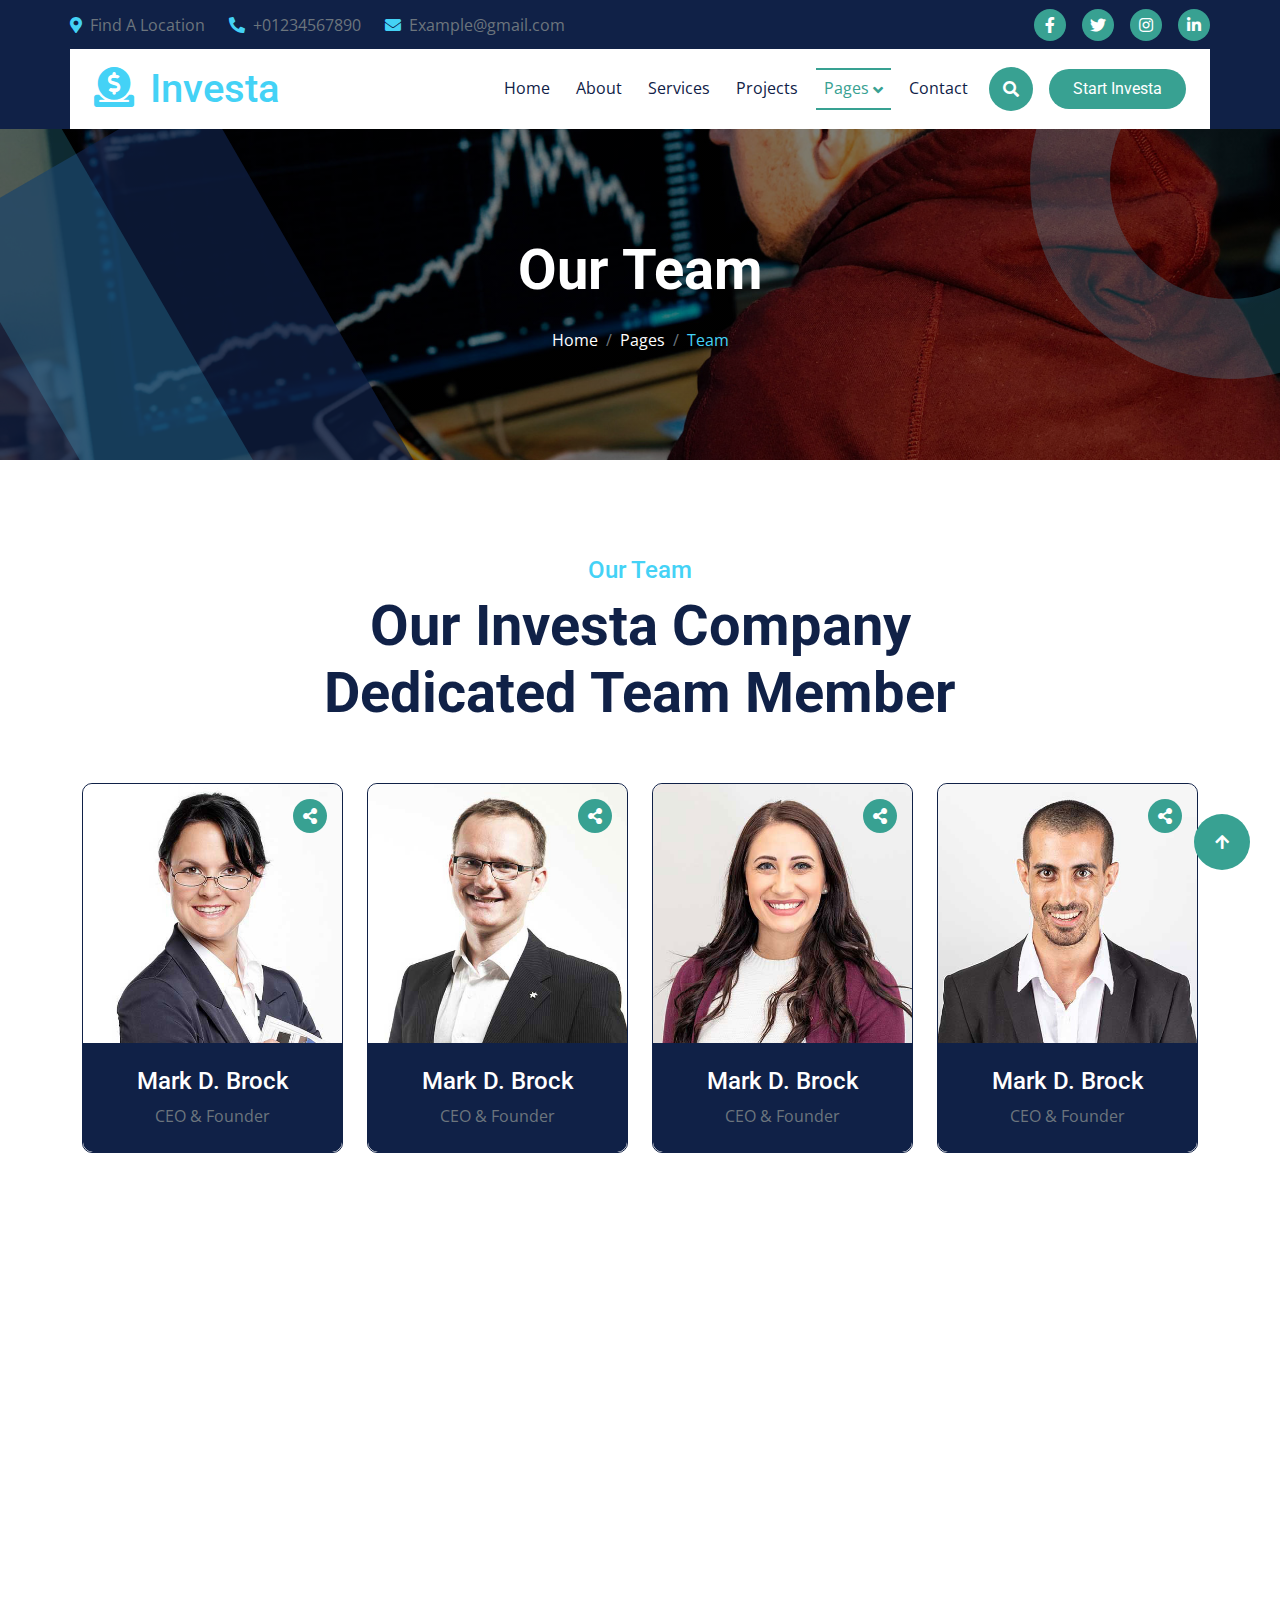
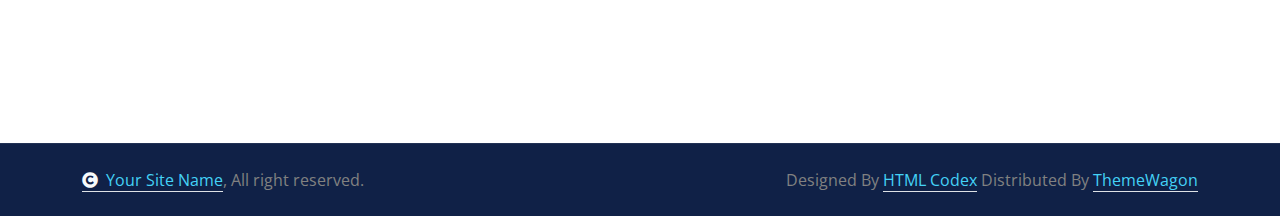
<file: team.html>
<!DOCTYPE html>
<html lang="en">

    <head>
        <meta charset="utf-8">
        <title>Investa - Investment Website Template</title>
        <meta content="width=device-width, initial-scale=1.0" name="viewport">
        <meta content="" name="keywords">
        <meta content="" name="description">

        <!-- Google Web Fonts -->
        <link rel="preconnect" href="https://fonts.googleapis.com">
        <link rel="preconnect" href="https://fonts.gstatic.com" crossorigin>
        <link href="https://fonts.googleapis.com/css2?family=Open+Sans:wght@400;500;600;700&family=Roboto:wght@400;500;700&display=swap" rel="stylesheet"> 

        <!-- Icon Font Stylesheet -->
        <link rel="stylesheet" href="https://use.fontawesome.com/releases/v5.15.4/css/all.css"/>
        <link href="https://cdn.jsdelivr.net/npm/bootstrap-icons@1.4.1/font/bootstrap-icons.css" rel="stylesheet">

        <!-- Libraries Stylesheet -->
        <link rel="stylesheet" href="https://cdnjs.cloudflare.com/ajax/libs/animate.css/4.1.1/animate.min.css"/>
        <link href="lib/animate/animate.min.css" rel="stylesheet">
        <link href="lib/owlcarousel/assets/owl.carousel.min.css" rel="stylesheet">
        <link href="lib/lightbox/css/lightbox.min.css" rel="stylesheet">


        <!-- Customized Bootstrap Stylesheet -->
        <link href="css/bootstrap.min.css" rel="stylesheet">

        <!-- Template Stylesheet -->
        <link href="css/style.css" rel="stylesheet">
    </head>

    <body>

        <!-- Spinner Start -->
        <div id="spinner" class="show bg-white position-fixed translate-middle w-100 vh-100 top-50 start-50 d-flex align-items-center justify-content-center">
            <div class="spinner-border text-primary" style="width: 3rem; height: 3rem;" role="status">
                <span class="sr-only">Loading...</span>
            </div>
        </div>
        <!-- Spinner End -->


        <!-- Topbar Start -->
        <div class="container-fluid topbar px-0 d-none d-lg-block">
            <div class="container px-0">
                <div class="row gx-0 align-items-center" style="height: 45px;">
                    <div class="col-lg-8 text-center text-lg-start mb-lg-0">
                        <div class="d-flex flex-wrap">
                            <a href="#" class="text-muted me-4"><i class="fas fa-map-marker-alt text-primary me-2"></i>Find A Location</a>
                            <a href="#" class="text-muted me-4"><i class="fas fa-phone-alt text-primary me-2"></i>+01234567890</a>
                            <a href="#" class="text-muted me-0"><i class="fas fa-envelope text-primary me-2"></i>Example@gmail.com</a>
                        </div>
                    </div>
                    <div class="col-lg-4 text-center text-lg-end">
                        <div class="d-flex align-items-center justify-content-end">
                            <a href="#" class="btn btn-primary btn-square rounded-circle nav-fill me-3"><i class="fab fa-facebook-f text-white"></i></a>
                            <a href="#" class="btn btn-primary btn-square rounded-circle nav-fill me-3"><i class="fab fa-twitter text-white"></i></a>
                            <a href="#" class="btn btn-primary btn-square rounded-circle nav-fill me-3"><i class="fab fa-instagram text-white"></i></a>
                            <a href="#" class="btn btn-primary btn-square rounded-circle nav-fill me-0"><i class="fab fa-linkedin-in text-white"></i></a>
                        </div>
                    </div>
                </div>
            </div>
        </div>
        <!-- Topbar End -->


        <!-- Navbar & Hero Start -->
        <div class="container-fluid sticky-top px-0">
            <div class="position-absolute bg-dark" style="left: 0; top: 0; width: 100%; height: 100%;">
            </div>
            <div class="container px-0">
                <nav class="navbar navbar-expand-lg navbar-dark bg-white py-3 px-4">
                    <a href="index.html" class="navbar-brand p-0">
                        <h1 class="text-primary m-0"><i class="fas fa-donate me-3"></i>Investa</h1>
                        <!-- <img src="img/logo.png" alt="Logo"> -->
                    </a>
                    <button class="navbar-toggler" type="button" data-bs-toggle="collapse" data-bs-target="#navbarCollapse">
                        <span class="fa fa-bars"></span>
                    </button>
                    <div class="collapse navbar-collapse" id="navbarCollapse">
                        <div class="navbar-nav ms-auto py-0">
                            <a href="index.html" class="nav-item nav-link">Home</a>
                            <a href="about.html" class="nav-item nav-link">About</a>
                            <a href="service.html" class="nav-item nav-link">Services</a>
                            <a href="project.html" class="nav-item nav-link">Projects</a>
                            <div class="nav-item dropdown active">
                                <a href="#" class="nav-link dropdown-toggle active" data-bs-toggle="dropdown">Pages</a>
                                <div class="dropdown-menu m-0">
                                    <a href="blog.html" class="dropdown-item">Our Blog</a>
                                    <a href="team.html" class="dropdown-item active">Our Team</a>
                                    <a href="testimonial.html" class="dropdown-item">Testimonial</a>
                                    <a href="faqs.html" class="dropdown-item">FAQs</a>
                                    <a href="404.html" class="dropdown-item">404 Page</a>
                                </div>
                            </div>
                            <a href="contact.html" class="nav-item nav-link">Contact</a>
                        </div>
                        <div class="d-flex align-items-center flex-nowrap pt-xl-0">
                            <button class="btn btn-primary btn-md-square mx-2" data-bs-toggle="modal" data-bs-target="#searchModal"><i class="fas fa-search"></i></button>
                            <a href="#" class="btn btn-primary rounded-pill text-white py-2 px-4 ms-2 flex-wrap flex-sm-shrink-0">Start Investa</a>
                        </div>
                    </div>
                </nav>
            </div>
        </div>
        <!-- Navbar & Hero End -->

        <!-- Modal Search Start -->
        <div class="modal fade" id="searchModal" tabindex="-1" aria-labelledby="exampleModalLabel" aria-hidden="true">
            <div class="modal-dialog modal-fullscreen">
                <div class="modal-content rounded-0">
                    <div class="modal-header">
                        <h4 class="modal-title mb-0" id="exampleModalLabel">Search by keyword</h4>
                        <button type="button" class="btn-close" data-bs-dismiss="modal" aria-label="Close"></button>
                    </div>
                    <div class="modal-body d-flex align-items-center">
                        <div class="input-group w-75 mx-auto d-flex">
                            <input type="search" class="form-control p-3" placeholder="keywords" aria-describedby="search-icon-1">
                            <span id="search-icon-1" class="input-group-text p-3"><i class="fa fa-search"></i></span>
                        </div>
                    </div>
                </div>
            </div>
        </div>
        <!-- Modal Search End -->

        <!-- Header Start -->
        <div class="container-fluid bg-breadcrumb">
            <div class="bg-breadcrumb-single"></div>
            <div class="container text-center py-5" style="max-width: 900px;">
                <h4 class="text-white display-4 mb-4 wow fadeInDown" data-wow-delay="0.1s">Our Team</h4>
                <ol class="breadcrumb justify-content-center mb-0 wow fadeInDown" data-wow-delay="0.3s">
                    <li class="breadcrumb-item"><a href="index.html">Home</a></li>
                    <li class="breadcrumb-item"><a href="#">Pages</a></li>
                    <li class="breadcrumb-item active text-primary">Team</li>
                </ol>    
            </div>
        </div>
        <!-- Header End -->

        <!-- Team Start -->
        <div class="container-fluid team py-5">
            <div class="container py-5">
                <div class="text-center mx-auto pb-5 wow fadeInUp" data-wow-delay="0.1s" style="max-width: 800px;">
                    <h4 class="text-primary">Our Team</h4>
                    <h1 class="display-4">Our Investa Company Dedicated Team Member</h1>
                </div>
                <div class="row g-4 justify-content-center">
                    <div class="col-sm-6 col-md-6 col-lg-4 col-xl-3 wow fadeInUp" data-wow-delay="0.1s">
                        <div class="team-item rounded">
                            <div class="team-img">
                                <img src="img/team-1.jpg" class="img-fluid w-100 rounded-top" alt="Image">
                                <div class="team-icon">
                                    <a class="btn btn-primary btn-sm-square text-white rounded-circle mb-3" href=""><i class="fas fa-share-alt"></i></a>
                                    <div class="team-icon-share">
                                        <a class="btn btn-primary btn-sm-square text-white rounded-circle mb-3" href=""><i class="fab fa-facebook-f"></i></a>
                                        <a class="btn btn-primary btn-sm-square text-white rounded-circle mb-3" href=""><i class="fab fa-twitter"></i></a>
                                        <a class="btn btn-primary btn-sm-square text-white rounded-circle mb-0" href=""><i class="fab fa-instagram"></i></a>
                                    </div>
                                </div>
                            </div>
                            <div class="team-content bg-dark text-center rounded-bottom p-4">
                                <div class="team-content-inner rounded-bottom">
                                    <h4 class="text-white">Mark D. Brock</h4>
                                    <p class="text-muted mb-0">CEO & Founder</p>
                                </div>
                            </div>
                        </div>
                    </div>
                    <div class="col-sm-6 col-md-6 col-lg-4 col-xl-3 wow fadeInUp" data-wow-delay="0.3s">
                        <div class="team-item rounded">
                            <div class="team-img">
                                <img src="img/team-2.jpg" class="img-fluid w-100 rounded-top" alt="Image">
                                <div class="team-icon">
                                    <a class="btn btn-primary btn-sm-square text-white rounded-circle mb-3" href=""><i class="fas fa-share-alt"></i></a>
                                    <div class="team-icon-share">
                                        <a class="btn btn-primary btn-sm-square text-white rounded-circle mb-3" href=""><i class="fab fa-facebook-f"></i></a>
                                        <a class="btn btn-primary btn-sm-square text-white rounded-circle mb-3" href=""><i class="fab fa-twitter"></i></a>
                                        <a class="btn btn-primary btn-sm-square text-white rounded-circle mb-0" href=""><i class="fab fa-instagram"></i></a>
                                    </div>
                                </div>
                            </div>
                            <div class="team-content bg-dark text-center rounded-bottom p-4">
                                <div class="team-content-inner rounded-bottom">
                                    <h4 class="text-white">Mark D. Brock</h4>
                                    <p class="text-muted mb-0">CEO & Founder</p>
                                </div>
                            </div>
                        </div>
                    </div>
                    <div class="col-sm-6 col-md-6 col-lg-4 col-xl-3 wow fadeInUp" data-wow-delay="0.5s">
                        <div class="team-item rounded">
                            <div class="team-img">
                                <img src="img/team-3.jpg" class="img-fluid w-100 rounded-top" alt="Image">
                                <div class="team-icon">
                                    <a class="btn btn-primary btn-sm-square text-white rounded-circle mb-3" href=""><i class="fas fa-share-alt"></i></a>
                                    <div class="team-icon-share">
                                        <a class="btn btn-primary btn-sm-square text-white rounded-circle mb-3" href=""><i class="fab fa-facebook-f"></i></a>
                                        <a class="btn btn-primary btn-sm-square text-white rounded-circle mb-3" href=""><i class="fab fa-twitter"></i></a>
                                        <a class="btn btn-primary btn-sm-square text-white rounded-circle mb-0" href=""><i class="fab fa-instagram"></i></a>
                                    </div>
                                </div>
                            </div>
                            <div class="team-content bg-dark text-center rounded-bottom p-4">
                                <div class="team-content-inner rounded-bottom">
                                    <h4 class="text-white">Mark D. Brock</h4>
                                    <p class="text-muted mb-0">CEO & Founder</p>
                                </div>
                            </div>
                        </div>
                    </div>
                    <div class="col-sm-6 col-md-6 col-lg-4 col-xl-3 wow fadeInUp" data-wow-delay="0.7s">
                        <div class="team-item rounded">
                            <div class="team-img">
                                <img src="img/team-4.jpg" class="img-fluid w-100 rounded-top" alt="Image">
                                <div class="team-icon">
                                    <a class="btn btn-primary btn-sm-square text-white rounded-circle mb-3" href=""><i class="fas fa-share-alt"></i></a>
                                    <div class="team-icon-share">
                                        <a class="btn btn-primary btn-sm-square text-white rounded-circle mb-3" href=""><i class="fab fa-facebook-f"></i></a>
                                        <a class="btn btn-primary btn-sm-square text-white rounded-circle mb-3" href=""><i class="fab fa-twitter"></i></a>
                                        <a class="btn btn-primary btn-sm-square text-white rounded-circle mb-0" href=""><i class="fab fa-instagram"></i></a>
                                    </div>
                                </div>
                            </div>
                            <div class="team-content bg-dark text-center rounded-bottom p-4">
                                <div class="team-content-inner rounded-bottom">
                                    <h4 class="text-white">Mark D. Brock</h4>
                                    <p class="text-muted mb-0">CEO & Founder</p>
                                </div>
                            </div>
                        </div>
                    </div>
                </div>
            </div>
        </div>
        <!-- Team End -->

        <!-- Footer Start -->
        <div class="container-fluid footer py-5 wow fadeIn" data-wow-delay="0.2s">
            <div class="container py-5">
                <div class="row g-5">
                    <div class="col-md-6 col-lg-6 col-xl-3">
                        <div class="footer-item d-flex flex-column">
                            <div class="footer-item">
                                <h4 class="text-white mb-4">Newsletter</h4>
                                <p class="mb-3">Dolor amet sit justo amet elitr clita ipsum elitr est.Lorem ipsum dolor sit amet, consectetur adipiscing elit consectetur adipiscing elit.</p>
                                <div class="position-relative mx-auto rounded-pill">
                                    <input class="form-control rounded-pill w-100 py-3 ps-4 pe-5" type="text" placeholder="Enter your email">
                                    <button type="button" class="btn btn-primary rounded-pill position-absolute top-0 end-0 py-2 mt-2 me-2">SignUp</button>
                                </div>
                            </div>
                        </div>
                    </div>
                    <div class="col-md-6 col-lg-6 col-xl-3">
                        <div class="footer-item d-flex flex-column">
                            <h4 class="text-white mb-4">Explore</h4>
                            <a href="#"><i class="fas fa-angle-right me-2"></i> Home</a>
                            <a href="#"><i class="fas fa-angle-right me-2"></i> Services</a>
                            <a href="#"><i class="fas fa-angle-right me-2"></i> About Us</a>
                            <a href="#"><i class="fas fa-angle-right me-2"></i> Latest Projects</a>
                            <a href="#"><i class="fas fa-angle-right me-2"></i> testimonial</a>
                            <a href="#"><i class="fas fa-angle-right me-2"></i> Our Team</a>
                            <a href="#"><i class="fas fa-angle-right me-2"></i> Contact Us</a>
                        </div>
                    </div>
                    <div class="col-md-6 col-lg-6 col-xl-3">
                        <div class="footer-item d-flex flex-column">
                            <h4 class="text-white mb-4">Contact Info</h4>
                            <a href=""><i class="fa fa-map-marker-alt me-2"></i> 123 Street, New York, USA</a>
                            <a href=""><i class="fas fa-envelope me-2"></i> info@example.com</a>
                            <a href=""><i class="fas fa-envelope me-2"></i> info@example.com</a>
                            <a href=""><i class="fas fa-phone me-2"></i> +012 345 67890</a>
                            <a href="" class="mb-3"><i class="fas fa-print me-2"></i> +012 345 67890</a>
                            <div class="d-flex align-items-center">
                                <a class="btn btn-light btn-md-square me-2" href=""><i class="fab fa-facebook-f"></i></a>
                                <a class="btn btn-light btn-md-square me-2" href=""><i class="fab fa-twitter"></i></a>
                                <a class="btn btn-light btn-md-square me-2" href=""><i class="fab fa-instagram"></i></a>
                                <a class="btn btn-light btn-md-square me-0" href=""><i class="fab fa-linkedin-in"></i></a>
                            </div>
                        </div>
                    </div>
                    <div class="col-md-6 col-lg-6 col-xl-3">
                        <div class="footer-item-post d-flex flex-column">
                            <h4 class="text-white mb-4">Popular Post</h4>
                            <div class="d-flex flex-column mb-3">
                                <p class="text-uppercase text-primary mb-2">Investment</p>
                                <a href="#" class="text-body">Revisiting Your Investment & Distribution Goals</a>
                            </div>
                            <div class="d-flex flex-column mb-3">
                                <p class="text-uppercase text-primary mb-2">Business</p>
                                <a href="#" class="text-body">Dimensional Fund Advisors Interview with Director</a>
                            </div>
                            <div class="footer-btn text-start">
                                <a href="#" class="btn btn-light rounded-pill px-4">View All Post <i class="fa fa-arrow-right ms-1"></i></a>
                            </div>
                        </div>
                    </div>
                </div>
            </div>
        </div>
        <!-- Footer End -->

        
        <!-- Copyright Start -->
        <div class="container-fluid copyright py-4">
            <div class="container">
                <div class="row g-4 align-items-center">
                    <div class="col-md-6 text-center text-md-start mb-md-0">
                        <span class="text-body"><a href="#" class="border-bottom text-primary"><i class="fas fa-copyright text-light me-2"></i>Your Site Name</a>, All right reserved.</span>
                    </div>
                    <div class="col-md-6 text-center text-md-end text-body">
                        <!--/*** This template is free as long as you keep the below author’s credit link/attribution link/backlink. ***/-->
                        <!--/*** If you'd like to use the template without the below author’s credit link/attribution link/backlink, ***/-->
                        <!--/*** you can purchase the Credit Removal License from "https://htmlcodex.com/credit-removal". ***/-->
                        Designed By <a class="border-bottom text-primary" href="https://htmlcodex.com">HTML Codex</a> Distributed By <a class="border-bottom text-primary" href="https://themewagon.com">ThemeWagon</a>
                    </div>
                </div>
            </div>
        </div>
        <!-- Copyright End -->


        <!-- Back to Top -->
        <a href="#" class="btn btn-primary btn-lg-square back-to-top"><i class="fa fa-arrow-up"></i></a>   

        
    <!-- JavaScript Libraries -->
    <script src="https://ajax.googleapis.com/ajax/libs/jquery/3.6.4/jquery.min.js"></script>
    <script src="https://cdn.jsdelivr.net/npm/bootstrap@5.0.0/dist/js/bootstrap.bundle.min.js"></script>
    <script src="lib/wow/wow.min.js"></script>
    <script src="lib/easing/easing.min.js"></script>
    <script src="lib/waypoints/waypoints.min.js"></script>
    <script src="lib/counterup/counterup.min.js"></script>
    <script src="lib/owlcarousel/owl.carousel.min.js"></script>
    <script src="lib/lightbox/js/lightbox.min.js"></script>
    

    <!-- Template Javascript -->
    <script src="js/main.js"></script>
    </body>

</html>
</file>
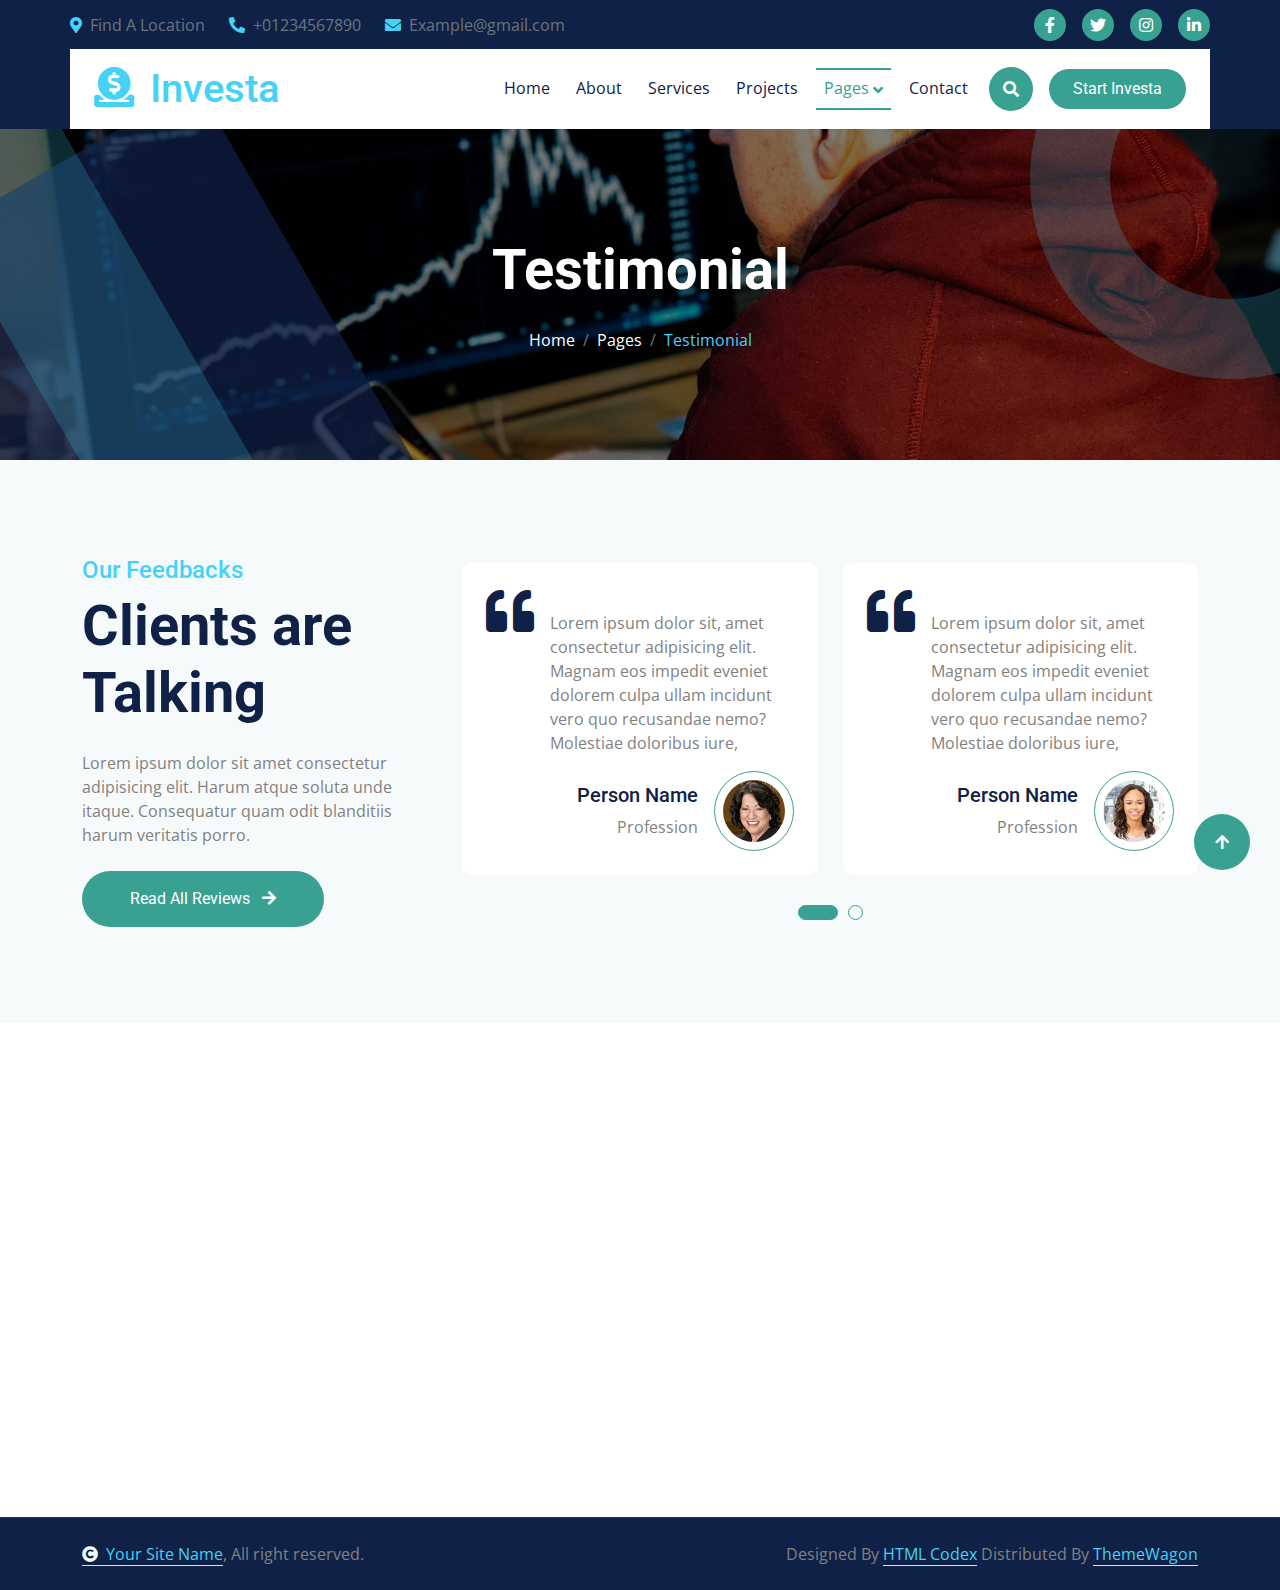
<file: testimonial.html>
<!DOCTYPE html>
<html lang="en">

    <head>
        <meta charset="utf-8">
        <title>Investa - Investment Website Template</title>
        <meta content="width=device-width, initial-scale=1.0" name="viewport">
        <meta content="" name="keywords">
        <meta content="" name="description">

        <!-- Google Web Fonts -->
        <link rel="preconnect" href="https://fonts.googleapis.com">
        <link rel="preconnect" href="https://fonts.gstatic.com" crossorigin>
        <link href="https://fonts.googleapis.com/css2?family=Open+Sans:wght@400;500;600;700&family=Roboto:wght@400;500;700&display=swap" rel="stylesheet"> 

        <!-- Icon Font Stylesheet -->
        <link rel="stylesheet" href="https://use.fontawesome.com/releases/v5.15.4/css/all.css"/>
        <link href="https://cdn.jsdelivr.net/npm/bootstrap-icons@1.4.1/font/bootstrap-icons.css" rel="stylesheet">

        <!-- Libraries Stylesheet -->
        <link rel="stylesheet" href="https://cdnjs.cloudflare.com/ajax/libs/animate.css/4.1.1/animate.min.css"/>
        <link href="lib/animate/animate.min.css" rel="stylesheet">
        <link href="lib/owlcarousel/assets/owl.carousel.min.css" rel="stylesheet">
        <link href="lib/lightbox/css/lightbox.min.css" rel="stylesheet">


        <!-- Customized Bootstrap Stylesheet -->
        <link href="css/bootstrap.min.css" rel="stylesheet">

        <!-- Template Stylesheet -->
        <link href="css/style.css" rel="stylesheet">
    </head>

    <body>

        <!-- Spinner Start -->
        <div id="spinner" class="show bg-white position-fixed translate-middle w-100 vh-100 top-50 start-50 d-flex align-items-center justify-content-center">
            <div class="spinner-border text-primary" style="width: 3rem; height: 3rem;" role="status">
                <span class="sr-only">Loading...</span>
            </div>
        </div>
        <!-- Spinner End -->


        <!-- Topbar Start -->
        <div class="container-fluid topbar px-0 d-none d-lg-block">
            <div class="container px-0">
                <div class="row gx-0 align-items-center" style="height: 45px;">
                    <div class="col-lg-8 text-center text-lg-start mb-lg-0">
                        <div class="d-flex flex-wrap">
                            <a href="#" class="text-muted me-4"><i class="fas fa-map-marker-alt text-primary me-2"></i>Find A Location</a>
                            <a href="#" class="text-muted me-4"><i class="fas fa-phone-alt text-primary me-2"></i>+01234567890</a>
                            <a href="#" class="text-muted me-0"><i class="fas fa-envelope text-primary me-2"></i>Example@gmail.com</a>
                        </div>
                    </div>
                    <div class="col-lg-4 text-center text-lg-end">
                        <div class="d-flex align-items-center justify-content-end">
                            <a href="#" class="btn btn-primary btn-square rounded-circle nav-fill me-3"><i class="fab fa-facebook-f text-white"></i></a>
                            <a href="#" class="btn btn-primary btn-square rounded-circle nav-fill me-3"><i class="fab fa-twitter text-white"></i></a>
                            <a href="#" class="btn btn-primary btn-square rounded-circle nav-fill me-3"><i class="fab fa-instagram text-white"></i></a>
                            <a href="#" class="btn btn-primary btn-square rounded-circle nav-fill me-0"><i class="fab fa-linkedin-in text-white"></i></a>
                        </div>
                    </div>
                </div>
            </div>
        </div>
        <!-- Topbar End -->


        <!-- Navbar & Hero Start -->
        <div class="container-fluid sticky-top px-0">
            <div class="position-absolute bg-dark" style="left: 0; top: 0; width: 100%; height: 100%;">
            </div>
            <div class="container px-0">
                <nav class="navbar navbar-expand-lg navbar-dark bg-white py-3 px-4">
                    <a href="index.html" class="navbar-brand p-0">
                        <h1 class="text-primary m-0"><i class="fas fa-donate me-3"></i>Investa</h1>
                        <!-- <img src="img/logo.png" alt="Logo"> -->
                    </a>
                    <button class="navbar-toggler" type="button" data-bs-toggle="collapse" data-bs-target="#navbarCollapse">
                        <span class="fa fa-bars"></span>
                    </button>
                    <div class="collapse navbar-collapse" id="navbarCollapse">
                        <div class="navbar-nav ms-auto py-0">
                            <a href="index.html" class="nav-item nav-link">Home</a>
                            <a href="about.html" class="nav-item nav-link">About</a>
                            <a href="service.html" class="nav-item nav-link">Services</a>
                            <a href="project.html" class="nav-item nav-link">Projects</a>
                            <div class="nav-item dropdown active">
                                <a href="#" class="nav-link dropdown-toggle active" data-bs-toggle="dropdown">Pages</a>
                                <div class="dropdown-menu m-0">
                                    <a href="blog.html" class="dropdown-item">Our Blog</a>
                                    <a href="team.html" class="dropdown-item">Our Team</a>
                                    <a href="testimonial.html" class="dropdown-item active">Testimonial</a>
                                    <a href="faqs.html" class="dropdown-item">FAQs</a>
                                    <a href="404.html" class="dropdown-item">404 Page</a>
                                </div>
                            </div>
                            <a href="contact.html" class="nav-item nav-link">Contact</a>
                        </div>
                        <div class="d-flex align-items-center flex-nowrap pt-xl-0">
                            <button class="btn btn-primary btn-md-square mx-2" data-bs-toggle="modal" data-bs-target="#searchModal"><i class="fas fa-search"></i></button>
                            <a href="#" class="btn btn-primary rounded-pill text-white py-2 px-4 ms-2 flex-wrap flex-sm-shrink-0">Start Investa</a>
                        </div>
                    </div>
                </nav>
            </div>
        </div>
        <!-- Navbar & Hero End -->

        <!-- Modal Search Start -->
        <div class="modal fade" id="searchModal" tabindex="-1" aria-labelledby="exampleModalLabel" aria-hidden="true">
            <div class="modal-dialog modal-fullscreen">
                <div class="modal-content rounded-0">
                    <div class="modal-header">
                        <h4 class="modal-title mb-0" id="exampleModalLabel">Search by keyword</h4>
                        <button type="button" class="btn-close" data-bs-dismiss="modal" aria-label="Close"></button>
                    </div>
                    <div class="modal-body d-flex align-items-center">
                        <div class="input-group w-75 mx-auto d-flex">
                            <input type="search" class="form-control p-3" placeholder="keywords" aria-describedby="search-icon-1">
                            <span id="search-icon-1" class="input-group-text p-3"><i class="fa fa-search"></i></span>
                        </div>
                    </div>
                </div>
            </div>
        </div>
        <!-- Modal Search End -->

        <!-- Header Start -->
        <div class="container-fluid bg-breadcrumb">
            <div class="bg-breadcrumb-single"></div>
            <div class="container text-center py-5" style="max-width: 900px;">
                <h4 class="text-white display-4 mb-4 wow fadeInDown" data-wow-delay="0.1s">Testimonial</h4>
                <ol class="breadcrumb justify-content-center mb-0 wow fadeInDown" data-wow-delay="0.3s">
                    <li class="breadcrumb-item"><a href="index.html">Home</a></li>
                    <li class="breadcrumb-item"><a href="#">Pages</a></li>
                    <li class="breadcrumb-item active text-primary">Testimonial</li>
                </ol>    
            </div>
        </div>
        <!-- Header End -->

        <!-- Testimonial Start -->
        <div class="container-fluid testimonial bg-light py-5">
            <div class="container py-5">
                <div class="row g-4 align-items-center">
                    <div class="col-xl-4 wow fadeInLeft" data-wow-delay="0.1s">
                        <div class="h-100 rounded">
                            <h4 class="text-primary">Our Feedbacks</h4>
                            <h1 class="display-4 mb-4">Clients are Talking</h1>
                            <p class="mb-4">Lorem ipsum dolor sit amet consectetur adipisicing elit. Harum atque soluta unde itaque. Consequatur quam odit blanditiis harum veritatis porro.</p>
                            <a class="btn btn-primary rounded-pill text-white py-3 px-5" href="#">Read All Reviews <i class="fas fa-arrow-right ms-2"></i></a>
                        </div>
                    </div>
                    <div class="col-xl-8">
                        <div class="testimonial-carousel owl-carousel wow fadeInUp" data-wow-delay="0.1s">
                            <div class="testimonial-item bg-white rounded p-4 wow fadeInUp" data-wow-delay="0.3s">
                                <div class="d-flex">
                                    <div><i class="fas fa-quote-left fa-3x text-dark me-3"></i></div>
                                    <p class="mt-4">Lorem ipsum dolor sit, amet consectetur adipisicing elit. Magnam eos impedit eveniet dolorem culpa ullam incidunt vero quo recusandae nemo? Molestiae doloribus iure,
                                    </p>
                                </div>
                                <div class="d-flex justify-content-end">
                                    <div class="my-auto text-end">
                                        <h5>Person Name</h5>
                                        <p class="mb-0">Profession</p>
                                    </div>
                                    <div class="bg-white rounded-circle ms-3">
                                        <img src="img/testimonial-1.jpg" class="rounded-circle p-2" style="width: 80px; height: 80px; border: 1px solid; border-color: var(--bs-primary);" alt="">
                                    </div>
                                </div>
                            </div>
                            <div class="testimonial-item bg-white rounded p-4 wow fadeInUp" data-wow-delay="0.5s">
                                <div class="d-flex">
                                    <div><i class="fas fa-quote-left fa-3x text-dark me-3"></i></div>
                                    <p class="mt-4">Lorem ipsum dolor sit, amet consectetur adipisicing elit. Magnam eos impedit eveniet dolorem culpa ullam incidunt vero quo recusandae nemo? Molestiae doloribus iure,
                                    </p>
                                </div>
                                <div class="d-flex justify-content-end">
                                    <div class="my-auto text-end">
                                        <h5>Person Name</h5>
                                        <p class="mb-0">Profession</p>
                                    </div>
                                    <div class="bg-white rounded-circle ms-3">
                                        <img src="img/testimonial-2.jpg" class="rounded-circle p-2" style="width: 80px; height: 80px; border: 1px solid; border-color: var(--bs-primary);" alt="">
                                    </div>
                                </div>
                            </div>
                            <div class="testimonial-item bg-white rounded p-4 wow fadeInUp" data-wow-delay="0.7s">
                                <div class="d-flex">
                                    <div><i class="fas fa-quote-left fa-3x text-dark me-3"></i></div>
                                    <p class="mt-4">Lorem ipsum dolor sit, amet consectetur adipisicing elit. Magnam eos impedit eveniet dolorem culpa ullam incidunt vero quo recusandae nemo? Molestiae doloribus iure,
                                    </p>
                                </div>
                                <div class="d-flex justify-content-end">
                                    <div class="my-auto text-end">
                                        <h5>Person Name</h5>
                                        <p class="mb-0">Profession</p>
                                    </div>
                                    <div class="bg-white rounded-circle ms-3">
                                        <img src="img/testimonial-3.jpg" class="rounded-circle p-2" style="width: 80px; height: 80px; border: 1px solid; border-color: var(--bs-primary);" alt="">
                                    </div>
                                </div>
                            </div>
                        </div>
                    </div>
                </div>
            </div>
        </div>
        <!-- Testimonial End -->

        <!-- Footer Start -->
        <div class="container-fluid footer py-5 wow fadeIn" data-wow-delay="0.2s">
            <div class="container py-5">
                <div class="row g-5">
                    <div class="col-md-6 col-lg-6 col-xl-3">
                        <div class="footer-item d-flex flex-column">
                            <div class="footer-item">
                                <h4 class="text-white mb-4">Newsletter</h4>
                                <p class="mb-3">Dolor amet sit justo amet elitr clita ipsum elitr est.Lorem ipsum dolor sit amet, consectetur adipiscing elit consectetur adipiscing elit.</p>
                                <div class="position-relative mx-auto rounded-pill">
                                    <input class="form-control rounded-pill w-100 py-3 ps-4 pe-5" type="text" placeholder="Enter your email">
                                    <button type="button" class="btn btn-primary rounded-pill position-absolute top-0 end-0 py-2 mt-2 me-2">SignUp</button>
                                </div>
                            </div>
                        </div>
                    </div>
                    <div class="col-md-6 col-lg-6 col-xl-3">
                        <div class="footer-item d-flex flex-column">
                            <h4 class="text-white mb-4">Explore</h4>
                            <a href="#"><i class="fas fa-angle-right me-2"></i> Home</a>
                            <a href="#"><i class="fas fa-angle-right me-2"></i> Services</a>
                            <a href="#"><i class="fas fa-angle-right me-2"></i> About Us</a>
                            <a href="#"><i class="fas fa-angle-right me-2"></i> Latest Projects</a>
                            <a href="#"><i class="fas fa-angle-right me-2"></i> testimonial</a>
                            <a href="#"><i class="fas fa-angle-right me-2"></i> Our Team</a>
                            <a href="#"><i class="fas fa-angle-right me-2"></i> Contact Us</a>
                        </div>
                    </div>
                    <div class="col-md-6 col-lg-6 col-xl-3">
                        <div class="footer-item d-flex flex-column">
                            <h4 class="text-white mb-4">Contact Info</h4>
                            <a href=""><i class="fa fa-map-marker-alt me-2"></i> 123 Street, New York, USA</a>
                            <a href=""><i class="fas fa-envelope me-2"></i> info@example.com</a>
                            <a href=""><i class="fas fa-envelope me-2"></i> info@example.com</a>
                            <a href=""><i class="fas fa-phone me-2"></i> +012 345 67890</a>
                            <a href="" class="mb-3"><i class="fas fa-print me-2"></i> +012 345 67890</a>
                            <div class="d-flex align-items-center">
                                <a class="btn btn-light btn-md-square me-2" href=""><i class="fab fa-facebook-f"></i></a>
                                <a class="btn btn-light btn-md-square me-2" href=""><i class="fab fa-twitter"></i></a>
                                <a class="btn btn-light btn-md-square me-2" href=""><i class="fab fa-instagram"></i></a>
                                <a class="btn btn-light btn-md-square me-0" href=""><i class="fab fa-linkedin-in"></i></a>
                            </div>
                        </div>
                    </div>
                    <div class="col-md-6 col-lg-6 col-xl-3">
                        <div class="footer-item-post d-flex flex-column">
                            <h4 class="text-white mb-4">Popular Post</h4>
                            <div class="d-flex flex-column mb-3">
                                <p class="text-uppercase text-primary mb-2">Investment</p>
                                <a href="#" class="text-body">Revisiting Your Investment & Distribution Goals</a>
                            </div>
                            <div class="d-flex flex-column mb-3">
                                <p class="text-uppercase text-primary mb-2">Business</p>
                                <a href="#" class="text-body">Dimensional Fund Advisors Interview with Director</a>
                            </div>
                            <div class="footer-btn text-start">
                                <a href="#" class="btn btn-light rounded-pill px-4">View All Post <i class="fa fa-arrow-right ms-1"></i></a>
                            </div>
                        </div>
                    </div>
                </div>
            </div>
        </div>
        <!-- Footer End -->

        
        <!-- Copyright Start -->
        <div class="container-fluid copyright py-4">
            <div class="container">
                <div class="row g-4 align-items-center">
                    <div class="col-md-6 text-center text-md-start mb-md-0">
                        <span class="text-body"><a href="#" class="border-bottom text-primary"><i class="fas fa-copyright text-light me-2"></i>Your Site Name</a>, All right reserved.</span>
                    </div>
                    <div class="col-md-6 text-center text-md-end text-body">
                        <!--/*** This template is free as long as you keep the below author’s credit link/attribution link/backlink. ***/-->
                        <!--/*** If you'd like to use the template without the below author’s credit link/attribution link/backlink, ***/-->
                        <!--/*** you can purchase the Credit Removal License from "https://htmlcodex.com/credit-removal". ***/-->
                        Designed By <a class="border-bottom text-primary" href="https://htmlcodex.com">HTML Codex</a> Distributed By <a class="border-bottom text-primary" href="https://themewagon.com">ThemeWagon</a>
                    </div>
                </div>
            </div>
        </div>
        <!-- Copyright End -->


        <!-- Back to Top -->
        <a href="#" class="btn btn-primary btn-lg-square back-to-top"><i class="fa fa-arrow-up"></i></a>   

        
    <!-- JavaScript Libraries -->
    <script src="https://ajax.googleapis.com/ajax/libs/jquery/3.6.4/jquery.min.js"></script>
    <script src="https://cdn.jsdelivr.net/npm/bootstrap@5.0.0/dist/js/bootstrap.bundle.min.js"></script>
    <script src="lib/wow/wow.min.js"></script>
    <script src="lib/easing/easing.min.js"></script>
    <script src="lib/waypoints/waypoints.min.js"></script>
    <script src="lib/counterup/counterup.min.js"></script>
    <script src="lib/owlcarousel/owl.carousel.min.js"></script>
    <script src="lib/lightbox/js/lightbox.min.js"></script>
    

    <!-- Template Javascript -->
    <script src="js/main.js"></script>
    </body>

</html>
</file>
<file: css/style.css>
/*** Spinner Start ***/
/*** Spinner ***/
#spinner {
    opacity: 0;
    visibility: hidden;
    transition: opacity .5s ease-out, visibility 0s linear .5s;
    z-index: 99999;
}

#spinner.show {
    transition: opacity .5s ease-out, visibility 0s linear 0s;
    visibility: visible;
    opacity: 1;
}
/*** Spinner End ***/

.back-to-top {
    position: fixed;
    right: 30px;
    bottom: 30px;
    display: flex;
    width: 45px;
    height: 45px;
    align-items: center;
    justify-content: center;
    transition: 0.5s;
    z-index: 99;
}

.btn-watch-video {
   font-size: 16px;
   display: flex;
   align-items: center;
   transition: 0.5s;
   margin: 10px 0 0 25px;
   color: #fff;
   line-height: 1;
   background-color: #42BFAD; /* Change to desired color */
   padding: 10px 20px; /* Adds padding inside the button */
   border-radius: 50px; /* Makes the button rounded */
   border: none; /* Remove any default border */
   cursor: pointer; /* Adds pointer on hover */
}

.btn-watch-video:hover {
background-color: #080747; /* Darkens the button on hover */
color: #fff;
}


/*** Button Start ***/
.btn {
    font-weight: 600;
    transition: .5s;
}

.btn-square {
    width: 32px;
    height: 32px;
}

.btn-sm-square {
    width: 34px;
    height: 34px;
}

.btn-md-square {
    width: 44px;
    height: 44px;
}

.btn-lg-square {
    width: 56px;
    height: 56px;
}

.btn-xl-square {
    width: 66px;
    height: 66px;
}

.btn-square,
.btn-sm-square,
.btn-md-square,
.btn-lg-square,
.btn-xl-square {
    padding: 0;
    display: flex;
    align-items: center;
    justify-content: center;
    font-weight: normal;
    border-radius: 50%;
}

.btn.btn-primary {
    background: var(--bs-primary) !important;
    color: var(--bs-white) !important;
    font-family: 'Roboto', sans-serif;
    border: none;
    font-weight: 400;
    transition: 0.5s;
}

.btn.btn-primary:hover {
    background: var(--bs-dark) !important;
    color: var(--bs-light) !important;
}

.btn.btn-dark {
    background: var(--bs-dark) !important;
    color: var(--bs-white) !important;
    font-family: 'Roboto', sans-serif;
    border: none;
    font-weight: 400;
    transition: 0.5s;
}

.btn.btn-dark:hover {
    background: var(--bs-white) !important;
    color: var(--bs-dark) !important;
}

.btn.btn-light {
    background: var(--bs-primary) !important;
    color: var(--bs-white) !important;
    font-family: 'Roboto', sans-serif;
    border: none;
    font-weight: 400;
    transition: 0.5s;
}

.btn.btn-light:hover {
    background: var(--bs-white) !important;
    color: var(--bs-dark) !important;
}
/*** Topbar Start ***/
.topbar {
    padding: 2px 10px 2px 20px;
    background: var(--bs-dark) !important;
}

@media (max-width: 768px) {
    .topbar {
        display: none;    
    }
}
/*** Topbar End ***/

/*** Navbar ***/
.sticky-top,
.sticky-top .container {
    transition: 0.5s !important;
}

.navbar .navbar-nav .nav-item.nav-link,
.navbar .navbar-nav .nav-link {
    color: var(--bs-dark) !important;
}

.navbar .navbar-nav .nav-item {
    position: relative;
    margin: 0 5px !important;
}

.navbar .navbar-nav .nav-item::before,
.navbar .navbar-nav .nav-item::after {
    position: absolute;
    content: "";
    width: 0;
    height: 0;
    border: 0px solid var(--bs-primary);
    transition: 0.5s;
}

.navbar .navbar-nav .nav-item::before {
    top: 0;
    left: 0;
}
.navbar .navbar-nav .nav-item::after {
    bottom: 0;
    right: 0;
}

.navbar .navbar-nav .nav-item:hover::after,
.navbar .navbar-nav .nav-item:hover::before,
.navbar .navbar-nav .nav-item.active::after,
.navbar .navbar-nav .nav-item.active::before {
    width: 100%;
    border-width: 1px;
}

.navbar .navbar-nav .nav-link:hover,
.navbar .navbar-nav .nav-link.active,
.sticky-top .navbar .navbar-nav .nav-link:hover,
.sticky-top .navbar .navbar-nav .nav-link.active {
    color: var(--bs-primary) !important;
}

.navbar .dropdown-toggle::after {
    border: none;
    content: "\f107" !important;
    font-family: "Font Awesome 5 Free";
    font-weight: 600;
    vertical-align: middle;
}

@media (min-width: 1200px) {
    .navbar .nav-item .dropdown-menu {
        display: block;
        visibility: hidden;
        top: 100%;
        transform: rotateX(-75deg);
        transform-origin: 0% 0%;
        border: 0;
        border-radius: 10px;
        margin-top: 20px !important;
        transition: .5s;
        opacity: 0;
        z-index: 9;
    }
}

@media (max-width: 1200px) {
    .navbar .nav-item .dropdown-menu {
        margin-top: 15px !important;
        transition: 0.5s;
    }
}

@media (max-width: 991px) {
    .navbar .navbar-nav .nav-item.nav-link {
        margin: 15px 0 !important;
    }

}

.dropdown .dropdown-menu a:hover {
    background: var(--bs-primary) !important;
    color: var(--bs-white);
}

.navbar .nav-item:hover .dropdown-menu {
    transform: rotateX(0deg);
    visibility: visible;
    background: var(--bs-light) !important;
    margin-top: 20px !important;
    transition: .5s;
    opacity: 1;
}
html {
    scroll-behavior: smooth;
}

.clients {
    color: #1a1a1a;
  }
  
  .clients .swiper-slide img {
    opacity: 0.5;
    transition: 0.3s;
  }
  
  .clients .swiper-slide img:hover {
    opacity: 1;
  }
  
  .clients .swiper-pagination {
    margin-top: 20px;
    position: relative;
  }
  
  .clients .swiper-pagination .swiper-pagination-bullet {
    width: 12px;
    height: 12px;
    opacity: 1;
    border: 1px solid #e9d696;
  }
  
  .clients .swiper-pagination .swiper-pagination-bullet-active {
    background-color: #e9d696;
  }
  
.navbar .navbar-toggler {
    padding: 8px 15px;
    color: var(--bs-dark);
    background: var(--bs-primary);
}

#searchModal .modal-content {
    background: rgba(250, 250, 250, .6);
}
/*** Navbar End ***/

/*** Carousel Header Start ***/
.header-carousel .header-carousel-item {
    position: relative;
    overflow: hidden;
    z-index: 1;
}

.owl-prev,
.owl-next {
    position: absolute;
    width: 60px;
    height: 60px;
    top: 50%;
    transform: translateY(-50%);
    padding: 20px 20px;
    border-radius: 40px;
    background: var(--bs-primary);
    color: var(--bs-white);
    display: flex;
    align-items: center;
    justify-content: center;
    transition: 0.5s;
}

.owl-prev {
    left: 30px;
}

.owl-next {
    right: 30px;
}

.owl-prev:hover,
.owl-next:hover {
    background: var(--bs-dark) !important;
    color: var(--bs-white) !important;
}

.header-carousel .header-carousel-item-img-1,
.header-carousel .header-carousel-item-img-2,
.header-carousel .header-carousel-item-img-3 {
    position: relative;
    overflow: hidden;
}

.header-carousel .header-carousel-item-img-1::before,
.header-carousel .header-carousel-item-img-2::before,
.header-carousel .header-carousel-item-img-3::before {
    content: "";
    position: absolute;
    width: 600px;
    height: 600px;
    top: -300px;
    right: -300px;
    border-radius: 300px;
    border: 100px solid rgba(68, 210, 246, 0.2);
    animation: RotateMoveCircle 10s linear infinite;
    background: transparent;
    z-index: 2 !important;
}

@keyframes RotateMoveCircle {
    0% {top: -400px;}
    50%   {right: -200px;}
    75%   {top: -200px;}
    100%  {top: -400px;}
}

.header-carousel .header-carousel-item-img-1::after,
.header-carousel .header-carousel-item-img-2::after,
.header-carousel .header-carousel-item-img-3::after {
    content: "";
    position: absolute;
    width: 150px;
    height: 1200px;
    top: -150px;
    left: 70px;
    transform: rotate(-30deg);
    background: rgba(68, 210, 246, 0.2);
    animation: RotateMoveRight 5s linear infinite;
    z-index: 2 !important;
}

@keyframes RotateMoveRight {
    0%   {left: 0px;}
    50%   {left: 70px;}
    100%  {left: 0px;}
}

.header-carousel .header-carousel-item::before {
    content: "";
    position: absolute;
    width: 300px;
    height: 1200px;
    top: -150px;
    left: -265px;
    transform: rotate(-30deg);
    background: var(--bs-dark);
    animation: RotateMoveLeft 5s linear infinite;
    opacity: 0.7;
    z-index: 2 !important;
}

@keyframes RotateMoveLeft {
    0%   {left: -240px;}
    50%   {left: -300px;}
    100%  {left: -240px;}
}

.header-carousel .header-carousel-item::after {
    content: "";
    position: absolute;
    width: 100%;
    height: 100%;
    top: 0;
    left: 0;
    background: rgba(0, 0, 0, 0.5);
    z-index: 2 !important;
}

.header-carousel .header-carousel-item .carousel-caption {
    position: absolute;
    width: 80%;
    height: 100%;
    top: 0;
    left: 50%;
    transform: translateX(-50%);
    display: flex;
    flex-direction: column;
    justify-content: center;
    z-index: 9;
}

@media (max-width: 992px) {
    .header-carousel .header-carousel-item .carousel-caption {
        width: 100% !important;
        margin-left: 0 !important;
        padding: 0 10px;
    }
    .header-carousel-item img {
        height: 700px;
        object-fit: cover;
    }

    .owl-prev,
    .owl-next {
        top: 40px !important;
    }

    .owl-prev {
        left: 65%;
    }
}
/*** Header Carousel End ***/

/*** Single Page Hero Header Start ***/
.bg-breadcrumb {
    position: relative;
    overflow: hidden;
    background: linear-gradient(rgba(0, 0, 0, 0.5), rgba(0, 0, 0, 0.5)), url(../img/carousel-1.jpg);
    background-position: center center;
    background-repeat: no-repeat;
    background-size: cover;
    padding: 60px 0 60px 0;
}

.bg-breadcrumb .breadcrumb-item a {
    color: var(--bs-white) !important;
}

.bg-breadcrumb .bg-breadcrumb-single {
    position: absolute;
    width: 500px;
    height: 1200px;
    top: 0px;
    left: 0;
    margin-left: 30px;
    transform: rotate(-30deg);
    background: var(--bs-dark);
    animation: RotateMoveLeft 5s linear infinite;
    opacity: 0.7;
    z-index: 2 !important;
}


.bg-breadcrumb::before {
    content: "";
    position: absolute;
    width: 400px;
    height: 400px;
    top: -150px;
    right: -150px;
    border-radius: 200px;
    border: 80px solid rgba(68, 210, 246, 0.2);
    animation: RotateMoveCircle 10s linear infinite;
    background: transparent;
    z-index: 2 !important;
}

@keyframes RotateMoveCircle {
    0% {top: -200px;}
    50%   {right: -100px;}
    75%   {top: -100px;}
    100%  {top: -200px;}
}


.bg-breadcrumb::after {
    content: "";
    position: absolute;
    width: 150px;
    height: 1200px;
    top: -150px;
    left: 0;
    margin-left: 160px;
    transform: rotate(-30deg);
    background: rgba(68, 210, 246, 0.2);
    animation: RotateMoveRight 5s linear infinite;
    z-index: 2 !important;
}
/*** Single Page Hero Header End ***/


/*** About Start ***/
.about .text {
    position: relative;
}

.about .text::after {
    content: "";
    width: 4px;
    height: 100%;
    position: absolute;
    top: 0;
    left: 0;
    background: var(--bs-primary);
}
/*** About End ***/

/*** Service Start ***/
.service .service-item {
    box-shadow: 0 0 45px rgba(0, 0, 0, 0.3);
}

.service .service-item .service-img {
    position: relative;
    overflow: hidden;
    border-top-left-radius: 10px;
    border-top-right-radius: 10px;
}

.service .service-item .service-img img {
    transition: 0.5s;
}

.service .service-item:hover .service-img img {
    transform: scale(1.2);
}

.service .service-item .service-img::after {
    content: "";
    width: 0;
    height: 0;
    position: absolute;
    top: 0;
    right: 0;
    border-top-left-radius: 10px;
    border-top-right-radius: 10px;
    background: rgba(68, 210, 246, 0.4);
    transition: 0.5s;
}

/* .service .service-item:hover .service-img::after {
    width: 100% !important;
    height: 100% !important;
} */

.service .service-item .service-content {
    position: relative;
}

/* .service .service-item .service-content::after {
    content: "";
    width: 0;
    height: 0;
    position: absolute;
    bottom: 0;
    left: 0;
    border-bottom-left-radius: 10px;
    border-bottom-right-radius: 10px;
    background: var(--bs-dark);
    transition: 0.5s;
    z-index: 1;
}

.service .service-item:hover .service-content::after {
    width: 100% !important;
    height: 100% !important;
} */

.service .service-item .service-content .service-content-inner {
    transition: 0.5s;
}

/* .service .service-item:hover .service-content .service-content-inner {
    position: relative;
    color: var(--bs-white) !important;
    transition: 0.5s;
    z-index: 2;
} */

.service .service-item:hover .service-content .service-content-inner a.h4 {
    color: var(--bs-white) !important;
    transition: 0.5s;
}

.service .service-item:hover .service-content .service-content-inner a.h4:hover {
    color: var(--bs-primary) !important;
}
/*** Service End ***/

/*** Project Start ***/
.project .project-carousel.owl-carousel {
    height: 100%;
}

.project .project-carousel .project-item {
    position: relative;
    overflow: hidden;
}

.project .project-carousel .project-item .project-img {
    position: relative;
    overflow: hidden;
    border-radius: 10px;
}

.project .project-carousel .project-item .project-img::after {
    content: "";
    width: 100%;
    height: 0;
    position: absolute;
    top: 0;
    left: 0;
    border-radius: 10px;
    background: rgba(68, 210, 246, 0.4);
    transition: 0.5s;
}

.project .project-carousel .project-item:hover .project-img::after {
    height: 100%;
}

.project .project-carousel .project-item .project-img img {
    transition: 0.5s;
}

.project .project-carousel .project-item:hover .project-img img {
    transform: scale(1.2);
}

.project .project-carousel .project-item .project-content {
    position: relative;
    width: 75%;
    height: 100%;
    bottom: 50%; 
    left: 50%; 
    transform: translate(-50%, -50%);
    box-shadow: 0 0 45px rgba(0, 0, 0, 0.08);
}

.project .project-carousel .project-item .project-content::after {
    content: "";
    position: absolute;
    width: 100%;
    height: 0;
    bottom: 0;
    left: 0;
    border-radius: 10px !important;
    background: var(--bs-dark);
    transition: 0.5s;
}

.project .project-carousel .project-item .project-content .project-content-inner {
    position: relative;
    z-index: 2;
}

.project .project-carousel .project-item:hover .project-content .project-content-inner p,
.project .project-carousel .project-item:hover .project-content .project-content-inner a.h4,
.project .project-carousel .project-item:hover .project-content .project-content-inner .project-icon i {
    color: var(--bs-white) !important;
    transition: 0.5s;
}

.project .project-carousel .project-item:hover .project-content .project-content-inner a.h4:hover {
    color: var(--bs-primary) !important;
}

.project .project-carousel .project-item:hover .project-content::after {
    height: 100%;
}

.project-carousel .owl-dots {
    position: absolute;
    width: 100%;
    height: 40px;
    display: flex;
    align-items: center;
    justify-content: center;
    margin-top: -120px;
    transition: 0.5s;
}

.project-carousel .owl-dots .owl-dot {
    width: 20px;
    height: 20px;
    border-radius: 20px;
    margin-right: 15px;
    background: var(--bs-dark);
    transition: 0.5s;
}

.project-carousel .owl-dots .owl-dot.active {
    width: 30px;
    height: 30px;
    border-radius: 40px;
    border: 8px solid var(--bs-primary);
}
/*** Project End ***/

/*** Blog Start ***/
.blog .blog-item .project-img {
    position: relative;
    overflow: hidden;
    border-radius: 10px;
    transition: 0.5s;
}

.blog .blog-item .project-img .blog-plus-icon {
    position: absolute;
    width: 100%;
    height: 100%;
    top: 0;
    left: 0;
    border-radius: 10px;
    display: flex;
    align-items: center;
    justify-content: center;
    text-align: center;
    background: rgba(68, 210, 246, 0.2);
    transition: 0.5s;
    opacity: 0;
}

.blog .blog-item:hover .project-img .blog-plus-icon {
    opacity: 1;
}

.blog .blog-item .project-img img {
    transition: 0.5s;
}

.blog .blog-item:hover .project-img img {
    transform: scale(1.3);
}

/*** Blog End ***/

/*** Team Start ***/
.team .team-item {
    position: relative;
    overflow: hidden;
    border: 1px solid var(--bs-dark);
    transition: 0.5s;
}

.team .team-item:hover {
    border: none !important;
}

.team .team-item::after {
    content: "";
    width: 0;
    height: 0;
    position: absolute;
    top: 0;
    left: 0;
    border-radius: 10px;
    border: 1px solid;
    border-color: var(--bs-primary) transparent transparent var(--bs-primary) !important;
    z-index: 5;
    transition: 1s;
    opacity: 0;
}

.team .team-item::before {
    content: "";
    width: 0;
    height: 0;
    position: absolute;
    bottom: 0;
    right: 0;
    border-radius: 10px;
    border: 1px solid;
    border-color: transparent var(--bs-primary) var(--bs-primary) transparent !important;
    z-index: 5;
    transition: 1s;
    opacity: 0;
}

.team .team-item:hover:after,
.team .team-item:hover::before {
    width: 100% !important;
    height: 100% !important;
    opacity: 1;
}

.team .team-item .team-img {
    position: relative;
    overflow: hidden;
}

.team .team-item .team-img::after {
    content: "";
    width: 100%;
    height: 0;
    position: absolute;
    top: 0;
    left: 0;
    border-top-left-radius: 10px;
    border-top-right-radius: 10px;
    background: rgba(68, 210, 246, 0.2);
    transition: 0.5s;
}

.team .team-item:hover .team-img::after {
    height: 100%;
}

.team .team-item .team-img .team-icon {
    position: absolute;
    top: 15px;
    right: 15px;
    z-index: 8;
    transition: 0.5s;
}

.team .team-item .team-img .team-icon .team-icon-share {
    position: relative;
    margin-top: -200px;
    transition: 0.5s;
    z-index: 9;
}

.team .team-item:hover .team-img .team-icon .team-icon-share {
    margin-top: 0 !important;
}

.team .team-item .team-content {
    position: relative;
}

.team .team-item .team-content::after {
    content: "";
    width: 0;
    height: 0;
    position: absolute;
    top: 0;
    left: 0;
    background: var(--bs-primary) !important;
    transition: 0.5s;
}

.team .team-item .team-content::before {
    content: "";
    width: 0;
    height: 0;
    position: absolute;
    bottom: 0;
    right: 0;
    border-bottom-left-radius: 10px;
    border-bottom-right-radius: 10px;
    background: var(--bs-primary) !important;
    transition: 0.5s;
}

.team .team-item:hover .team-content::after,
.team .team-item:hover .team-content::before {
    width: 100% !important;
    height: 50% !important;
}

.team .team-item:hover .team-content .team-content-inner {
    position: relative;
    color: var(--bs-white);
    z-index: 2;
}

.team .team-item .team-content .team-content-inner h4,
.team .team-item .team-content .team-content-inner p {
    transition: 0.5s;
}

.team .team-item:hover .team-content .team-content-inner p {
    color: var(--bs-white) !important;
}

.team .team-item:hover .team-content .team-content-inner h4 {
    color: var(--bs-dark) !important;
}
/*** Team End ***/

/*** Testimonial Start ***/
.testimonial .testimonial-carousel {
    position: relative;
}

.testimonial .testimonial-carousel .owl-dots {
    margin-top: 30px;
    display: flex;
    align-items: center;
    justify-content: center;
}

.testimonial .testimonial-carousel .owl-dot {
    position: relative;
    display: inline-block;
    margin: 0 5px;
    width: 15px;
    height: 15px;
    background: var(--bs-light);
    border: 1px solid var(--bs-primary);
    border-radius: 10px;
    transition: 0.5s;
}

.testimonial .testimonial-carousel .owl-dot.active {
    width: 40px;
    background: var(--bs-primary);
}
/*** Testimonial End ***/

/*** FAQ'S Start ***/
.faq {
    position: relative;
    overflow: hidden;
}

.faq::after {
    content: "";
    width: 100%;
    height: 100%;
    position: absolute;
    top: 0;
    right: 0;
    background-image: url(../img/bg.png);
    object-fit: cover;
    z-index: -1;
}

.faq .faq-img {
    position: relative;
}

.faq .faq-img .faq-btn {
    position: absolute;
    bottom: 20px;
    right: 20px;
}

/*** FAQ'S End ***/

/*** Footer Start ***/
.footer {
    background: var(--bs-dark);
}
.footer .footer-item a {
    line-height: 35px;
    color: var(--bs-body);
    transition: 0.5s;
}

.footer .footer-item p {
    line-height: 35px;
}

.footer .footer-item a:hover {
    letter-spacing: 1px;
    color: var(--bs-primary);
}

.footer .footer-item-post a {
    transition: 0.5s;
}

.footer .footer-item-post a:hover {
    color: var(--bs-primary) !important;
}

.footer .footer-item-post .footer-btn a {
    transition: 0.5s;
}

.footer .footer-item-post .footer-btn a:hover {
    color: var(--bs-dark);
}
/*** Footer End ***/

/*** copyright Start ***/
.copyright {
    border-top: 1px solid rgba(255, 255, 255, 0.08);
    background: var(--bs-dark) !important;
}
/*** copyright end ***/
html,
body {
    width: 100%;
    overflow-x: hidden;
}
@media only screen and (max-width: 767px) {
    .some-class {
      width: 100%;
      position: fixed;
    }
  }
</file>
